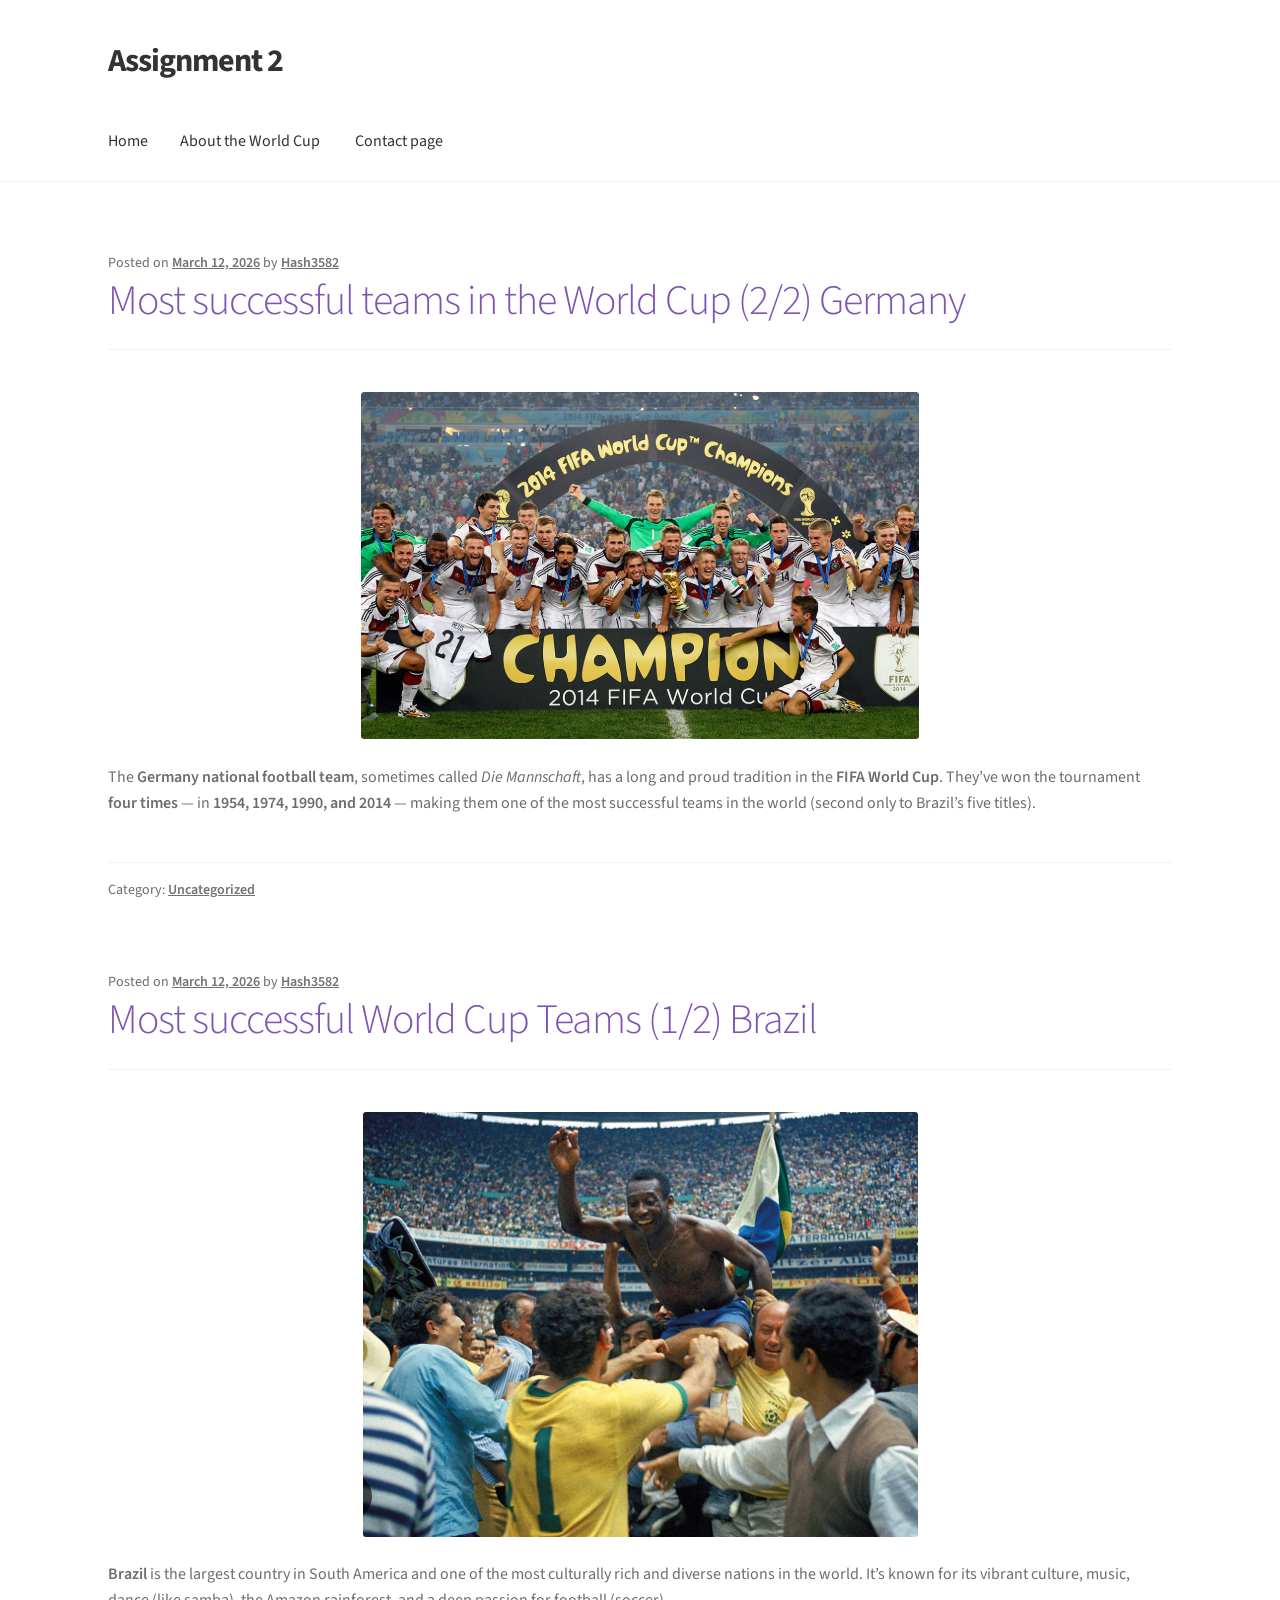
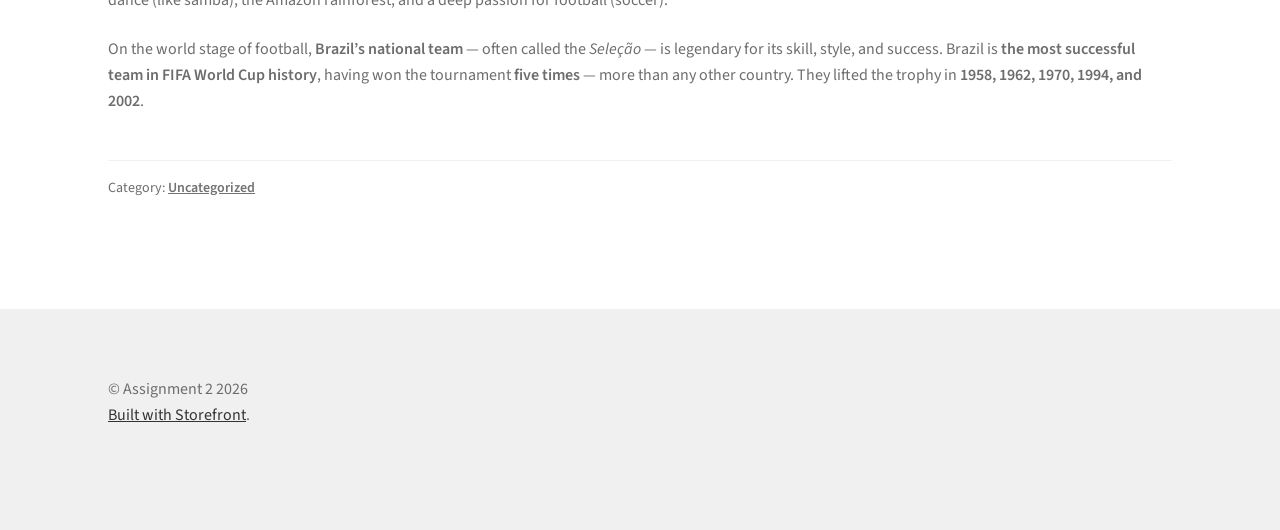
<file: index.html>
<!doctype html>
<html lang="en-US">
<head>
<meta charset="UTF-8">
<meta name="viewport" content="width=device-width, initial-scale=1">
<link rel="profile" href="https://gmpg.org/xfn/11">
<link rel="pingback" href="/xmlrpc.php">

<title>Assignment 2</title>
<meta name='robots' content='max-image-preview:large' />
<link rel='dns-prefetch' href='//localhost' />
<link rel='dns-prefetch' href='//fonts.googleapis.com' />
<link rel="alternate" type="application/rss+xml" title="Assignment 2 &raquo; Feed" href="/feed/" />
<link rel="alternate" type="application/rss+xml" title="Assignment 2 &raquo; Comments Feed" href="/comments/feed/" />
<style id='wp-img-auto-sizes-contain-inline-css'>
img:is([sizes=auto i],[sizes^="auto," i]){contain-intrinsic-size:3000px 1500px}
/*# sourceURL=wp-img-auto-sizes-contain-inline-css */
</style>
<style id='wp-emoji-styles-inline-css'>

	img.wp-smiley, img.emoji {
		display: inline !important;
		border: none !important;
		box-shadow: none !important;
		height: 1em !important;
		width: 1em !important;
		margin: 0 0.07em !important;
		vertical-align: -0.1em !important;
		background: none !important;
		padding: 0 !important;
	}
/*# sourceURL=wp-emoji-styles-inline-css */
</style>
<style id='wp-block-library-inline-css'>
:root{--wp-block-synced-color:#7a00df;--wp-block-synced-color--rgb:122,0,223;--wp-bound-block-color:var(--wp-block-synced-color);--wp-editor-canvas-background:#ddd;--wp-admin-theme-color:#007cba;--wp-admin-theme-color--rgb:0,124,186;--wp-admin-theme-color-darker-10:#006ba1;--wp-admin-theme-color-darker-10--rgb:0,107,160.5;--wp-admin-theme-color-darker-20:#005a87;--wp-admin-theme-color-darker-20--rgb:0,90,135;--wp-admin-border-width-focus:2px}@media (min-resolution:192dpi){:root{--wp-admin-border-width-focus:1.5px}}.wp-element-button{cursor:pointer}:root .has-very-light-gray-background-color{background-color:#eee}:root .has-very-dark-gray-background-color{background-color:#313131}:root .has-very-light-gray-color{color:#eee}:root .has-very-dark-gray-color{color:#313131}:root .has-vivid-green-cyan-to-vivid-cyan-blue-gradient-background{background:linear-gradient(135deg,#00d084,#0693e3)}:root .has-purple-crush-gradient-background{background:linear-gradient(135deg,#34e2e4,#4721fb 50%,#ab1dfe)}:root .has-hazy-dawn-gradient-background{background:linear-gradient(135deg,#faaca8,#dad0ec)}:root .has-subdued-olive-gradient-background{background:linear-gradient(135deg,#fafae1,#67a671)}:root .has-atomic-cream-gradient-background{background:linear-gradient(135deg,#fdd79a,#004a59)}:root .has-nightshade-gradient-background{background:linear-gradient(135deg,#330968,#31cdcf)}:root .has-midnight-gradient-background{background:linear-gradient(135deg,#020381,#2874fc)}:root{--wp--preset--font-size--normal:16px;--wp--preset--font-size--huge:42px}.has-regular-font-size{font-size:1em}.has-larger-font-size{font-size:2.625em}.has-normal-font-size{font-size:var(--wp--preset--font-size--normal)}.has-huge-font-size{font-size:var(--wp--preset--font-size--huge)}.has-text-align-center{text-align:center}.has-text-align-left{text-align:left}.has-text-align-right{text-align:right}.has-fit-text{white-space:nowrap!important}#end-resizable-editor-section{display:none}.aligncenter{clear:both}.items-justified-left{justify-content:flex-start}.items-justified-center{justify-content:center}.items-justified-right{justify-content:flex-end}.items-justified-space-between{justify-content:space-between}.screen-reader-text{border:0;clip-path:inset(50%);height:1px;margin:-1px;overflow:hidden;padding:0;position:absolute;width:1px;word-wrap:normal!important}.screen-reader-text:focus{background-color:#ddd;clip-path:none;color:#444;display:block;font-size:1em;height:auto;left:5px;line-height:normal;padding:15px 23px 14px;text-decoration:none;top:5px;width:auto;z-index:100000}html :where(.has-border-color){border-style:solid}html :where([style*=border-top-color]){border-top-style:solid}html :where([style*=border-right-color]){border-right-style:solid}html :where([style*=border-bottom-color]){border-bottom-style:solid}html :where([style*=border-left-color]){border-left-style:solid}html :where([style*=border-width]){border-style:solid}html :where([style*=border-top-width]){border-top-style:solid}html :where([style*=border-right-width]){border-right-style:solid}html :where([style*=border-bottom-width]){border-bottom-style:solid}html :where([style*=border-left-width]){border-left-style:solid}html :where(img[class*=wp-image-]){height:auto;max-width:100%}:where(figure){margin:0 0 1em}html :where(.is-position-sticky){--wp-admin--admin-bar--position-offset:var(--wp-admin--admin-bar--height,0px)}@media screen and (max-width:600px){html :where(.is-position-sticky){--wp-admin--admin-bar--position-offset:0px}}

/*# sourceURL=wp-block-library-inline-css */
</style>
<style id='wp-block-paragraph-inline-css'>
.is-small-text{font-size:.875em}.is-regular-text{font-size:1em}.is-large-text{font-size:2.25em}.is-larger-text{font-size:3em}.has-drop-cap:not(:focus):first-letter{float:left;font-size:8.4em;font-style:normal;font-weight:100;line-height:.68;margin:.05em .1em 0 0;text-transform:uppercase}body.rtl .has-drop-cap:not(:focus):first-letter{float:none;margin-left:.1em}p.has-drop-cap.has-background{overflow:hidden}:root :where(p.has-background){padding:1.25em 2.375em}:where(p.has-text-color:not(.has-link-color)) a{color:inherit}p.has-text-align-left[style*="writing-mode:vertical-lr"],p.has-text-align-right[style*="writing-mode:vertical-rl"]{rotate:180deg}
/*# sourceURL=/wp-includes/blocks/paragraph/style.min.css */
</style>

<style id='classic-theme-styles-inline-css'>
/*! This file is auto-generated */
.wp-block-button__link{color:#fff;background-color:#32373c;border-radius:9999px;box-shadow:none;text-decoration:none;padding:calc(.667em + 2px) calc(1.333em + 2px);font-size:1.125em}.wp-block-file__button{background:#32373c;color:#fff;text-decoration:none}
/*# sourceURL=/wp-includes/css/classic-themes.min.css */
</style>
<link rel='stylesheet' id='storefront-gutenberg-blocks-css' href='/wp-content/themes/storefront/assets/css/base/gutenberg-blocks.css?ver=4.6.2' media='all' />
<style id='storefront-gutenberg-blocks-inline-css'>

				.wp-block-button__link:not(.has-text-color) {
					color: #333333;
				}

				.wp-block-button__link:not(.has-text-color):hover,
				.wp-block-button__link:not(.has-text-color):focus,
				.wp-block-button__link:not(.has-text-color):active {
					color: #333333;
				}

				.wp-block-button__link:not(.has-background) {
					background-color: #eeeeee;
				}

				.wp-block-button__link:not(.has-background):hover,
				.wp-block-button__link:not(.has-background):focus,
				.wp-block-button__link:not(.has-background):active {
					border-color: #d5d5d5;
					background-color: #d5d5d5;
				}

				.wc-block-grid__products .wc-block-grid__product .wp-block-button__link {
					background-color: #eeeeee;
					border-color: #eeeeee;
					color: #333333;
				}

				.wp-block-quote footer,
				.wp-block-quote cite,
				.wp-block-quote__citation {
					color: #6d6d6d;
				}

				.wp-block-pullquote cite,
				.wp-block-pullquote footer,
				.wp-block-pullquote__citation {
					color: #6d6d6d;
				}

				.wp-block-image figcaption {
					color: #6d6d6d;
				}

				.wp-block-separator.is-style-dots::before {
					color: #333333;
				}

				.wp-block-file a.wp-block-file__button {
					color: #333333;
					background-color: #eeeeee;
					border-color: #eeeeee;
				}

				.wp-block-file a.wp-block-file__button:hover,
				.wp-block-file a.wp-block-file__button:focus,
				.wp-block-file a.wp-block-file__button:active {
					color: #333333;
					background-color: #d5d5d5;
				}

				.wp-block-code,
				.wp-block-preformatted pre {
					color: #6d6d6d;
				}

				.wp-block-table:not( .has-background ):not( .is-style-stripes ) tbody tr:nth-child(2n) td {
					background-color: #fdfdfd;
				}

				.wp-block-cover .wp-block-cover__inner-container h1:not(.has-text-color),
				.wp-block-cover .wp-block-cover__inner-container h2:not(.has-text-color),
				.wp-block-cover .wp-block-cover__inner-container h3:not(.has-text-color),
				.wp-block-cover .wp-block-cover__inner-container h4:not(.has-text-color),
				.wp-block-cover .wp-block-cover__inner-container h5:not(.has-text-color),
				.wp-block-cover .wp-block-cover__inner-container h6:not(.has-text-color) {
					color: #000000;
				}

				div.wc-block-components-price-slider__range-input-progress,
				.rtl .wc-block-components-price-slider__range-input-progress {
					--range-color: #7f54b3;
				}

				/* Target only IE11 */
				@media all and (-ms-high-contrast: none), (-ms-high-contrast: active) {
					.wc-block-components-price-slider__range-input-progress {
						background: #7f54b3;
					}
				}

				.wc-block-components-button:not(.is-link) {
					background-color: #333333;
					color: #ffffff;
				}

				.wc-block-components-button:not(.is-link):hover,
				.wc-block-components-button:not(.is-link):focus,
				.wc-block-components-button:not(.is-link):active {
					background-color: #1a1a1a;
					color: #ffffff;
				}

				.wc-block-components-button:not(.is-link):disabled {
					background-color: #333333;
					color: #ffffff;
				}

				.wc-block-cart__submit-container {
					background-color: #ffffff;
				}

				.wc-block-cart__submit-container::before {
					color: rgba(220,220,220,0.5);
				}

				.wc-block-components-order-summary-item__quantity {
					background-color: #ffffff;
					border-color: #6d6d6d;
					box-shadow: 0 0 0 2px #ffffff;
					color: #6d6d6d;
				}
			
/*# sourceURL=storefront-gutenberg-blocks-inline-css */
</style>
<style id='global-styles-inline-css'>
:root{--wp--preset--aspect-ratio--square: 1;--wp--preset--aspect-ratio--4-3: 4/3;--wp--preset--aspect-ratio--3-4: 3/4;--wp--preset--aspect-ratio--3-2: 3/2;--wp--preset--aspect-ratio--2-3: 2/3;--wp--preset--aspect-ratio--16-9: 16/9;--wp--preset--aspect-ratio--9-16: 9/16;--wp--preset--color--black: #000000;--wp--preset--color--cyan-bluish-gray: #abb8c3;--wp--preset--color--white: #ffffff;--wp--preset--color--pale-pink: #f78da7;--wp--preset--color--vivid-red: #cf2e2e;--wp--preset--color--luminous-vivid-orange: #ff6900;--wp--preset--color--luminous-vivid-amber: #fcb900;--wp--preset--color--light-green-cyan: #7bdcb5;--wp--preset--color--vivid-green-cyan: #00d084;--wp--preset--color--pale-cyan-blue: #8ed1fc;--wp--preset--color--vivid-cyan-blue: #0693e3;--wp--preset--color--vivid-purple: #9b51e0;--wp--preset--gradient--vivid-cyan-blue-to-vivid-purple: linear-gradient(135deg,rgb(6,147,227) 0%,rgb(155,81,224) 100%);--wp--preset--gradient--light-green-cyan-to-vivid-green-cyan: linear-gradient(135deg,rgb(122,220,180) 0%,rgb(0,208,130) 100%);--wp--preset--gradient--luminous-vivid-amber-to-luminous-vivid-orange: linear-gradient(135deg,rgb(252,185,0) 0%,rgb(255,105,0) 100%);--wp--preset--gradient--luminous-vivid-orange-to-vivid-red: linear-gradient(135deg,rgb(255,105,0) 0%,rgb(207,46,46) 100%);--wp--preset--gradient--very-light-gray-to-cyan-bluish-gray: linear-gradient(135deg,rgb(238,238,238) 0%,rgb(169,184,195) 100%);--wp--preset--gradient--cool-to-warm-spectrum: linear-gradient(135deg,rgb(74,234,220) 0%,rgb(151,120,209) 20%,rgb(207,42,186) 40%,rgb(238,44,130) 60%,rgb(251,105,98) 80%,rgb(254,248,76) 100%);--wp--preset--gradient--blush-light-purple: linear-gradient(135deg,rgb(255,206,236) 0%,rgb(152,150,240) 100%);--wp--preset--gradient--blush-bordeaux: linear-gradient(135deg,rgb(254,205,165) 0%,rgb(254,45,45) 50%,rgb(107,0,62) 100%);--wp--preset--gradient--luminous-dusk: linear-gradient(135deg,rgb(255,203,112) 0%,rgb(199,81,192) 50%,rgb(65,88,208) 100%);--wp--preset--gradient--pale-ocean: linear-gradient(135deg,rgb(255,245,203) 0%,rgb(182,227,212) 50%,rgb(51,167,181) 100%);--wp--preset--gradient--electric-grass: linear-gradient(135deg,rgb(202,248,128) 0%,rgb(113,206,126) 100%);--wp--preset--gradient--midnight: linear-gradient(135deg,rgb(2,3,129) 0%,rgb(40,116,252) 100%);--wp--preset--font-size--small: 14px;--wp--preset--font-size--medium: 23px;--wp--preset--font-size--large: 26px;--wp--preset--font-size--x-large: 42px;--wp--preset--font-size--normal: 16px;--wp--preset--font-size--huge: 37px;--wp--preset--spacing--20: 0.44rem;--wp--preset--spacing--30: 0.67rem;--wp--preset--spacing--40: 1rem;--wp--preset--spacing--50: 1.5rem;--wp--preset--spacing--60: 2.25rem;--wp--preset--spacing--70: 3.38rem;--wp--preset--spacing--80: 5.06rem;--wp--preset--shadow--natural: 6px 6px 9px rgba(0, 0, 0, 0.2);--wp--preset--shadow--deep: 12px 12px 50px rgba(0, 0, 0, 0.4);--wp--preset--shadow--sharp: 6px 6px 0px rgba(0, 0, 0, 0.2);--wp--preset--shadow--outlined: 6px 6px 0px -3px rgb(255, 255, 255), 6px 6px rgb(0, 0, 0);--wp--preset--shadow--crisp: 6px 6px 0px rgb(0, 0, 0);}:root :where(.is-layout-flow) > :first-child{margin-block-start: 0;}:root :where(.is-layout-flow) > :last-child{margin-block-end: 0;}:root :where(.is-layout-flow) > *{margin-block-start: 24px;margin-block-end: 0;}:root :where(.is-layout-constrained) > :first-child{margin-block-start: 0;}:root :where(.is-layout-constrained) > :last-child{margin-block-end: 0;}:root :where(.is-layout-constrained) > *{margin-block-start: 24px;margin-block-end: 0;}:root :where(.is-layout-flex){gap: 24px;}:root :where(.is-layout-grid){gap: 24px;}body .is-layout-flex{display: flex;}.is-layout-flex{flex-wrap: wrap;align-items: center;}.is-layout-flex > :is(*, div){margin: 0;}body .is-layout-grid{display: grid;}.is-layout-grid > :is(*, div){margin: 0;}.has-black-color{color: var(--wp--preset--color--black) !important;}.has-cyan-bluish-gray-color{color: var(--wp--preset--color--cyan-bluish-gray) !important;}.has-white-color{color: var(--wp--preset--color--white) !important;}.has-pale-pink-color{color: var(--wp--preset--color--pale-pink) !important;}.has-vivid-red-color{color: var(--wp--preset--color--vivid-red) !important;}.has-luminous-vivid-orange-color{color: var(--wp--preset--color--luminous-vivid-orange) !important;}.has-luminous-vivid-amber-color{color: var(--wp--preset--color--luminous-vivid-amber) !important;}.has-light-green-cyan-color{color: var(--wp--preset--color--light-green-cyan) !important;}.has-vivid-green-cyan-color{color: var(--wp--preset--color--vivid-green-cyan) !important;}.has-pale-cyan-blue-color{color: var(--wp--preset--color--pale-cyan-blue) !important;}.has-vivid-cyan-blue-color{color: var(--wp--preset--color--vivid-cyan-blue) !important;}.has-vivid-purple-color{color: var(--wp--preset--color--vivid-purple) !important;}.has-black-background-color{background-color: var(--wp--preset--color--black) !important;}.has-cyan-bluish-gray-background-color{background-color: var(--wp--preset--color--cyan-bluish-gray) !important;}.has-white-background-color{background-color: var(--wp--preset--color--white) !important;}.has-pale-pink-background-color{background-color: var(--wp--preset--color--pale-pink) !important;}.has-vivid-red-background-color{background-color: var(--wp--preset--color--vivid-red) !important;}.has-luminous-vivid-orange-background-color{background-color: var(--wp--preset--color--luminous-vivid-orange) !important;}.has-luminous-vivid-amber-background-color{background-color: var(--wp--preset--color--luminous-vivid-amber) !important;}.has-light-green-cyan-background-color{background-color: var(--wp--preset--color--light-green-cyan) !important;}.has-vivid-green-cyan-background-color{background-color: var(--wp--preset--color--vivid-green-cyan) !important;}.has-pale-cyan-blue-background-color{background-color: var(--wp--preset--color--pale-cyan-blue) !important;}.has-vivid-cyan-blue-background-color{background-color: var(--wp--preset--color--vivid-cyan-blue) !important;}.has-vivid-purple-background-color{background-color: var(--wp--preset--color--vivid-purple) !important;}.has-black-border-color{border-color: var(--wp--preset--color--black) !important;}.has-cyan-bluish-gray-border-color{border-color: var(--wp--preset--color--cyan-bluish-gray) !important;}.has-white-border-color{border-color: var(--wp--preset--color--white) !important;}.has-pale-pink-border-color{border-color: var(--wp--preset--color--pale-pink) !important;}.has-vivid-red-border-color{border-color: var(--wp--preset--color--vivid-red) !important;}.has-luminous-vivid-orange-border-color{border-color: var(--wp--preset--color--luminous-vivid-orange) !important;}.has-luminous-vivid-amber-border-color{border-color: var(--wp--preset--color--luminous-vivid-amber) !important;}.has-light-green-cyan-border-color{border-color: var(--wp--preset--color--light-green-cyan) !important;}.has-vivid-green-cyan-border-color{border-color: var(--wp--preset--color--vivid-green-cyan) !important;}.has-pale-cyan-blue-border-color{border-color: var(--wp--preset--color--pale-cyan-blue) !important;}.has-vivid-cyan-blue-border-color{border-color: var(--wp--preset--color--vivid-cyan-blue) !important;}.has-vivid-purple-border-color{border-color: var(--wp--preset--color--vivid-purple) !important;}.has-vivid-cyan-blue-to-vivid-purple-gradient-background{background: var(--wp--preset--gradient--vivid-cyan-blue-to-vivid-purple) !important;}.has-light-green-cyan-to-vivid-green-cyan-gradient-background{background: var(--wp--preset--gradient--light-green-cyan-to-vivid-green-cyan) !important;}.has-luminous-vivid-amber-to-luminous-vivid-orange-gradient-background{background: var(--wp--preset--gradient--luminous-vivid-amber-to-luminous-vivid-orange) !important;}.has-luminous-vivid-orange-to-vivid-red-gradient-background{background: var(--wp--preset--gradient--luminous-vivid-orange-to-vivid-red) !important;}.has-very-light-gray-to-cyan-bluish-gray-gradient-background{background: var(--wp--preset--gradient--very-light-gray-to-cyan-bluish-gray) !important;}.has-cool-to-warm-spectrum-gradient-background{background: var(--wp--preset--gradient--cool-to-warm-spectrum) !important;}.has-blush-light-purple-gradient-background{background: var(--wp--preset--gradient--blush-light-purple) !important;}.has-blush-bordeaux-gradient-background{background: var(--wp--preset--gradient--blush-bordeaux) !important;}.has-luminous-dusk-gradient-background{background: var(--wp--preset--gradient--luminous-dusk) !important;}.has-pale-ocean-gradient-background{background: var(--wp--preset--gradient--pale-ocean) !important;}.has-electric-grass-gradient-background{background: var(--wp--preset--gradient--electric-grass) !important;}.has-midnight-gradient-background{background: var(--wp--preset--gradient--midnight) !important;}.has-small-font-size{font-size: var(--wp--preset--font-size--small) !important;}.has-medium-font-size{font-size: var(--wp--preset--font-size--medium) !important;}.has-large-font-size{font-size: var(--wp--preset--font-size--large) !important;}.has-x-large-font-size{font-size: var(--wp--preset--font-size--x-large) !important;}
/*# sourceURL=global-styles-inline-css */
</style>

<link rel='stylesheet' id='parent-style-css' href='/wp-content/themes/storefront/style.css?ver=6.9.4' media='all' />
<link rel='stylesheet' id='child-style-css' href='/wp-content/themes/storefront_child/style.css?ver=6.9.4' media='all' />
<link rel='stylesheet' id='storefront-style-css' href='/wp-content/themes/storefront/style.css?ver=4.6.2' media='all' />
<style id='storefront-style-inline-css'>

			.main-navigation ul li a,
			.site-title a,
			ul.menu li a,
			.site-branding h1 a,
			button.menu-toggle,
			button.menu-toggle:hover,
			.handheld-navigation .dropdown-toggle {
				color: #333333;
			}

			button.menu-toggle,
			button.menu-toggle:hover {
				border-color: #333333;
			}

			.main-navigation ul li a:hover,
			.main-navigation ul li:hover > a,
			.site-title a:hover,
			.site-header ul.menu li.current-menu-item > a {
				color: #747474;
			}

			table:not( .has-background ) th {
				background-color: #f8f8f8;
			}

			table:not( .has-background ) tbody td {
				background-color: #fdfdfd;
			}

			table:not( .has-background ) tbody tr:nth-child(2n) td,
			fieldset,
			fieldset legend {
				background-color: #fbfbfb;
			}

			.site-header,
			.secondary-navigation ul ul,
			.main-navigation ul.menu > li.menu-item-has-children:after,
			.secondary-navigation ul.menu ul,
			.storefront-handheld-footer-bar,
			.storefront-handheld-footer-bar ul li > a,
			.storefront-handheld-footer-bar ul li.search .site-search,
			button.menu-toggle,
			button.menu-toggle:hover {
				background-color: #ffffff;
			}

			p.site-description,
			.site-header,
			.storefront-handheld-footer-bar {
				color: #404040;
			}

			button.menu-toggle:after,
			button.menu-toggle:before,
			button.menu-toggle span:before {
				background-color: #333333;
			}

			h1, h2, h3, h4, h5, h6, .wc-block-grid__product-title {
				color: #333333;
			}

			.widget h1 {
				border-bottom-color: #333333;
			}

			body,
			.secondary-navigation a {
				color: #6d6d6d;
			}

			.widget-area .widget a,
			.hentry .entry-header .posted-on a,
			.hentry .entry-header .post-author a,
			.hentry .entry-header .post-comments a,
			.hentry .entry-header .byline a {
				color: #727272;
			}

			a {
				color: #7f54b3;
			}

			a:focus,
			button:focus,
			.button.alt:focus,
			input:focus,
			textarea:focus,
			input[type="button"]:focus,
			input[type="reset"]:focus,
			input[type="submit"]:focus,
			input[type="email"]:focus,
			input[type="tel"]:focus,
			input[type="url"]:focus,
			input[type="password"]:focus,
			input[type="search"]:focus {
				outline-color: #7f54b3;
			}

			button, input[type="button"], input[type="reset"], input[type="submit"], .button, .widget a.button {
				background-color: #eeeeee;
				border-color: #eeeeee;
				color: #333333;
			}

			button:hover, input[type="button"]:hover, input[type="reset"]:hover, input[type="submit"]:hover, .button:hover, .widget a.button:hover {
				background-color: #d5d5d5;
				border-color: #d5d5d5;
				color: #333333;
			}

			button.alt, input[type="button"].alt, input[type="reset"].alt, input[type="submit"].alt, .button.alt, .widget-area .widget a.button.alt {
				background-color: #333333;
				border-color: #333333;
				color: #ffffff;
			}

			button.alt:hover, input[type="button"].alt:hover, input[type="reset"].alt:hover, input[type="submit"].alt:hover, .button.alt:hover, .widget-area .widget a.button.alt:hover {
				background-color: #1a1a1a;
				border-color: #1a1a1a;
				color: #ffffff;
			}

			.pagination .page-numbers li .page-numbers.current {
				background-color: #e6e6e6;
				color: #636363;
			}

			#comments .comment-list .comment-content .comment-text {
				background-color: #f8f8f8;
			}

			.site-footer {
				background-color: #f0f0f0;
				color: #6d6d6d;
			}

			.site-footer a:not(.button):not(.components-button) {
				color: #333333;
			}

			.site-footer .storefront-handheld-footer-bar a:not(.button):not(.components-button) {
				color: #333333;
			}

			.site-footer h1, .site-footer h2, .site-footer h3, .site-footer h4, .site-footer h5, .site-footer h6, .site-footer .widget .widget-title, .site-footer .widget .widgettitle {
				color: #333333;
			}

			.page-template-template-homepage.has-post-thumbnail .type-page.has-post-thumbnail .entry-title {
				color: #000000;
			}

			.page-template-template-homepage.has-post-thumbnail .type-page.has-post-thumbnail .entry-content {
				color: #000000;
			}

			@media screen and ( min-width: 768px ) {
				.secondary-navigation ul.menu a:hover {
					color: #595959;
				}

				.secondary-navigation ul.menu a {
					color: #404040;
				}

				.main-navigation ul.menu ul.sub-menu,
				.main-navigation ul.nav-menu ul.children {
					background-color: #f0f0f0;
				}

				.site-header {
					border-bottom-color: #f0f0f0;
				}
			}
/*# sourceURL=storefront-style-inline-css */
</style>
<link rel='stylesheet' id='storefront-icons-css' href='/wp-content/themes/storefront/assets/css/base/icons.css?ver=4.6.2' media='all' />
<link rel='stylesheet' id='storefront-fonts-css' href='https://fonts.googleapis.com/css?family=Source+Sans+Pro%3A400%2C300%2C300italic%2C400italic%2C600%2C700%2C900&#038;subset=latin%2Clatin-ext&#038;ver=4.6.2' media='all' />
<link rel='stylesheet' id='storefront-child-style-css' href='/wp-content/themes/storefront_child/style.css?ver=6.9.4' media='all' />
<script src="/wp-content/themes/storefront_child/customElements.js?ver=6.9.4" id="custom_javascript-js"></script>
<link rel="https://api.w.org/" href="/wp-json/" /><link rel="EditURI" type="application/rsd+xml" title="RSD" href="/xmlrpc.php?rsd" />
<meta name="generator" content="WordPress 6.9.4" />
</head>

<body class="home blog wp-embed-responsive wp-theme-storefront wp-child-theme-storefront_child no-wc-breadcrumb storefront-full-width-content storefront-align-wide right-sidebar">



<div id="page" class="hfeed site">
	
	<header id="masthead" class="site-header" role="banner" style="">

		<div class="col-full">		<a class="skip-link screen-reader-text" href="#site-navigation">Skip to navigation</a>
		<a class="skip-link screen-reader-text" href="#content">Skip to content</a>
				<div class="site-branding">
			<h1 class="beta site-title"><a href="/" rel="home">Assignment 2</a></h1>		</div>
		</div><div class="storefront-primary-navigation"><div class="col-full">		<nav id="site-navigation" class="main-navigation" role="navigation" aria-label="Primary Navigation">
		<button id="site-navigation-menu-toggle" class="menu-toggle" aria-controls="site-navigation" aria-expanded="false"><span>Menu</span></button>
			<div class="menu"><ul>
<li class="current_page_item"><a href="/">Home</a></li><li class="page_item page-item-14"><a href="/about-the-world-cup/">About the World Cup</a></li>
<li class="page_item page-item-15"><a href="/contact-page/">Contact page</a></li>
</ul></div>
<div class="menu"><ul>
<li class="current_page_item"><a href="/">Home</a></li><li class="page_item page-item-14"><a href="/about-the-world-cup/">About the World Cup</a></li>
<li class="page_item page-item-15"><a href="/contact-page/">Contact page</a></li>
</ul></div>
		</nav><!-- #site-navigation -->
		</div></div>
	</header><!-- #masthead -->

	
	<div id="content" class="site-content" tabindex="-1">
		<div class="col-full">

		
	<div id="primary" class="content-area">
		<main id="main" class="site-main" role="main">

		
<article id="post-9" class="post-9 post type-post status-publish format-standard has-post-thumbnail hentry category-uncategorized">

			<header class="entry-header">
		
			<span class="posted-on">Posted on <a href="/most-successful-teams-in-the-world-cup-2-2-germany/" rel="bookmark"><time class="entry-date published updated" datetime="2026-03-12T17:26:53+00:00">March 12, 2026</time></a></span> <span class="post-author">by <a href="/author/hash3582/" rel="author">Hash3582</a></span> <h2 class="alpha entry-title"><a href="/most-successful-teams-in-the-world-cup-2-2-germany/" rel="bookmark">Most successful teams in the World Cup (2/2) Germany</a></h2>		</header><!-- .entry-header -->
				<div class="entry-content">
		<img width="558" height="347" src="/wp-content/uploads/2026/03/Screenshot-2026-03-12-130808.png" class="attachment- size- wp-post-image" alt="" decoding="async" fetchpriority="high" srcset="/wp-content/uploads/2026/03/Screenshot-2026-03-12-130808.png 558w, /wp-content/uploads/2026/03/Screenshot-2026-03-12-130808-300x187.png 300w" sizes="(max-width: 558px) 100vw, 558px" />
<p>The <strong>Germany national football team</strong>, sometimes called <em>Die Mannschaft</em>, has a long and proud tradition in the <strong>FIFA World Cup</strong>. They’ve won the tournament <strong>four times</strong> — in <strong>1954, 1974, 1990, and 2014</strong> — making them one of the most successful teams in the world (second only to Brazil’s five titles).</p>
		</div><!-- .entry-content -->
		
		<aside class="entry-taxonomy">
						<div class="cat-links">
				Category: <a href="/category/uncategorized/" rel="category tag">Uncategorized</a>			</div>
			
					</aside>

		
</article><!-- #post-## -->

<article id="post-5" class="post-5 post type-post status-publish format-standard has-post-thumbnail hentry category-uncategorized">

			<header class="entry-header">
		
			<span class="posted-on">Posted on <a href="/most-successful-world-cup-teams-1-2-brazil/" rel="bookmark"><time class="entry-date published updated" datetime="2026-03-12T17:03:04+00:00">March 12, 2026</time></a></span> <span class="post-author">by <a href="/author/hash3582/" rel="author">Hash3582</a></span> <h2 class="alpha entry-title"><a href="/most-successful-world-cup-teams-1-2-brazil/" rel="bookmark">Most successful World Cup Teams (1/2) Brazil</a></h2>		</header><!-- .entry-header -->
				<div class="entry-content">
		<img width="555" height="425" src="/wp-content/uploads/2026/03/Screenshot-2026-03-12-130058.png" class="attachment- size- wp-post-image" alt="" decoding="async" srcset="/wp-content/uploads/2026/03/Screenshot-2026-03-12-130058.png 555w, /wp-content/uploads/2026/03/Screenshot-2026-03-12-130058-300x230.png 300w" sizes="(max-width: 555px) 100vw, 555px" />
<p></p>



<p><strong>Brazil</strong> is the largest country in South America and one of the most culturally rich and diverse nations in the world. It’s known for its vibrant culture, music, dance (like samba), the Amazon rainforest, and a deep passion for football (soccer).</p>



<p>On the world stage of football, <strong>Brazil’s national team</strong> — often called the <em>Seleção</em> — is legendary for its skill, style, and success. Brazil is <strong>the most successful team in FIFA World Cup history</strong>, having won the tournament <strong>five times</strong> — more than any other country. They lifted the trophy in <strong>1958, 1962, 1970, 1994, and 2002</strong>. </p>



<p></p>
		</div><!-- .entry-content -->
		
		<aside class="entry-taxonomy">
						<div class="cat-links">
				Category: <a href="/category/uncategorized/" rel="category tag">Uncategorized</a>			</div>
			
					</aside>

		
</article><!-- #post-## -->

		</main><!-- #main -->
	</div><!-- #primary -->


		</div><!-- .col-full -->
	</div><!-- #content -->

	
	<footer id="colophon" class="site-footer" role="contentinfo">
		<div class="col-full">

					<div class="site-info">
			&copy; Assignment 2 2026
							<br />
				<a href="https://woocommerce.com/products/storefront/" target="_blank" title="Storefront -  The perfect platform for your next WooCommerce project." rel="noreferrer nofollow">Built with Storefront</a>.					</div><!-- .site-info -->
		
		</div><!-- .col-full -->
	</footer><!-- #colophon -->

	
</div><!-- #page -->

<script type="speculationrules">
{"prefetch":[{"source":"document","where":{"and":[{"href_matches":"/*"},{"not":{"href_matches":["/wp-*.php","/wp-admin/*","/wp-content/uploads/*","/wp-content/*","/wp-content/plugins/*","/wp-content/themes/storefront_child/*","/wp-content/themes/storefront/*","/*\\?(.+)"]}},{"not":{"selector_matches":"a[rel~=\"nofollow\"]"}},{"not":{"selector_matches":".no-prefetch, .no-prefetch a"}}]},"eagerness":"conservative"}]}
</script>
<script src="/wp-content/themes/storefront/assets/js/navigation.min.js?ver=4.6.2" id="storefront-navigation-js"></script>
<script id="wp-emoji-settings" type="application/json">
{"baseUrl":"https://s.w.org/images/core/emoji/17.0.2/72x72/","ext":".png","svgUrl":"https://s.w.org/images/core/emoji/17.0.2/svg/","svgExt":".svg","source":{"concatemoji":"/wp-includes/js/wp-emoji-release.min.js?ver=6.9.4"}}
</script>
<script type="module">
/*! This file is auto-generated */
const a=JSON.parse(document.getElementById("wp-emoji-settings").textContent),o=(window._wpemojiSettings=a,"wpEmojiSettingsSupports"),s=["flag","emoji"];function i(e){try{var t={supportTests:e,timestamp:(new Date).valueOf()};sessionStorage.setItem(o,JSON.stringify(t))}catch(e){}}function c(e,t,n){e.clearRect(0,0,e.canvas.width,e.canvas.height),e.fillText(t,0,0);t=new Uint32Array(e.getImageData(0,0,e.canvas.width,e.canvas.height).data);e.clearRect(0,0,e.canvas.width,e.canvas.height),e.fillText(n,0,0);const a=new Uint32Array(e.getImageData(0,0,e.canvas.width,e.canvas.height).data);return t.every((e,t)=>e===a[t])}function p(e,t){e.clearRect(0,0,e.canvas.width,e.canvas.height),e.fillText(t,0,0);var n=e.getImageData(16,16,1,1);for(let e=0;e<n.data.length;e++)if(0!==n.data[e])return!1;return!0}function u(e,t,n,a){switch(t){case"flag":return n(e,"\ud83c\udff3\ufe0f\u200d\u26a7\ufe0f","\ud83c\udff3\ufe0f\u200b\u26a7\ufe0f")?!1:!n(e,"\ud83c\udde8\ud83c\uddf6","\ud83c\udde8\u200b\ud83c\uddf6")&&!n(e,"\ud83c\udff4\udb40\udc67\udb40\udc62\udb40\udc65\udb40\udc6e\udb40\udc67\udb40\udc7f","\ud83c\udff4\u200b\udb40\udc67\u200b\udb40\udc62\u200b\udb40\udc65\u200b\udb40\udc6e\u200b\udb40\udc67\u200b\udb40\udc7f");case"emoji":return!a(e,"\ud83e\u1fac8")}return!1}function f(e,t,n,a){let r;const o=(r="undefined"!=typeof WorkerGlobalScope&&self instanceof WorkerGlobalScope?new OffscreenCanvas(300,150):document.createElement("canvas")).getContext("2d",{willReadFrequently:!0}),s=(o.textBaseline="top",o.font="600 32px Arial",{});return e.forEach(e=>{s[e]=t(o,e,n,a)}),s}function r(e){var t=document.createElement("script");t.src=e,t.defer=!0,document.head.appendChild(t)}a.supports={everything:!0,everythingExceptFlag:!0},new Promise(t=>{let n=function(){try{var e=JSON.parse(sessionStorage.getItem(o));if("object"==typeof e&&"number"==typeof e.timestamp&&(new Date).valueOf()<e.timestamp+604800&&"object"==typeof e.supportTests)return e.supportTests}catch(e){}return null}();if(!n){if("undefined"!=typeof Worker&&"undefined"!=typeof OffscreenCanvas&&"undefined"!=typeof URL&&URL.createObjectURL&&"undefined"!=typeof Blob)try{var e="postMessage("+f.toString()+"("+[JSON.stringify(s),u.toString(),c.toString(),p.toString()].join(",")+"));",a=new Blob([e],{type:"text/javascript"});const r=new Worker(URL.createObjectURL(a),{name:"wpTestEmojiSupports"});return void(r.onmessage=e=>{i(n=e.data),r.terminate(),t(n)})}catch(e){}i(n=f(s,u,c,p))}t(n)}).then(e=>{for(const n in e)a.supports[n]=e[n],a.supports.everything=a.supports.everything&&a.supports[n],"flag"!==n&&(a.supports.everythingExceptFlag=a.supports.everythingExceptFlag&&a.supports[n]);var t;a.supports.everythingExceptFlag=a.supports.everythingExceptFlag&&!a.supports.flag,a.supports.everything||((t=a.source||{}).concatemoji?r(t.concatemoji):t.wpemoji&&t.twemoji&&(r(t.twemoji),r(t.wpemoji)))});
//# sourceURL=/wp-includes/js/wp-emoji-loader.min.js
</script>

</body>
</html>
</file>
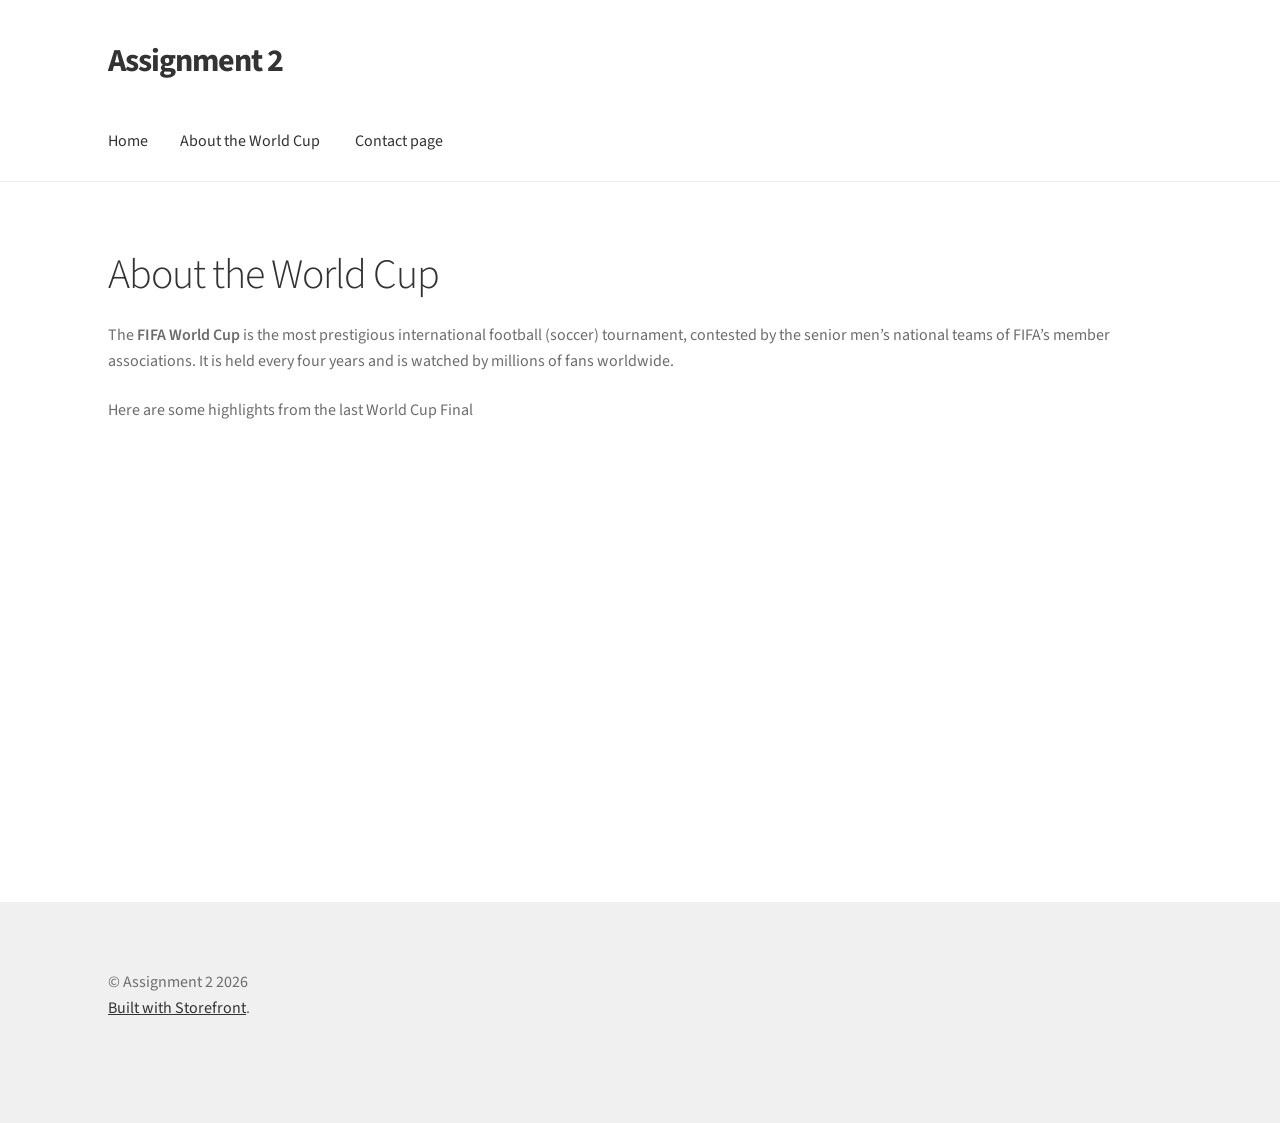
<file: about-the-world-cup/index.html>
<!doctype html>
<html lang="en-US">
<head>
<meta charset="UTF-8">
<meta name="viewport" content="width=device-width, initial-scale=1">
<link rel="profile" href="https://gmpg.org/xfn/11">
<link rel="pingback" href="/xmlrpc.php">

<title>About the World Cup &#8211; Assignment 2</title>
<meta name='robots' content='max-image-preview:large' />
<link rel='dns-prefetch' href='//localhost' />
<link rel='dns-prefetch' href='//fonts.googleapis.com' />
<link rel="alternate" type="application/rss+xml" title="Assignment 2 &raquo; Feed" href="/feed/" />
<link rel="alternate" type="application/rss+xml" title="Assignment 2 &raquo; Comments Feed" href="/comments/feed/" />
<link rel="alternate" title="oEmbed (JSON)" type="application/json+oembed" href="/wp-json/oembed/1.0/embed?url=http%3A%2F%2Flocalhost%3A8000%2Fabout-the-world-cup%2F" />
<link rel="alternate" title="oEmbed (XML)" type="text/xml+oembed" href="/wp-json/oembed/1.0/embed?url=http%3A%2F%2Flocalhost%3A8000%2Fabout-the-world-cup%2F&#038;format=xml" />
<style id='wp-img-auto-sizes-contain-inline-css'>
img:is([sizes=auto i],[sizes^="auto," i]){contain-intrinsic-size:3000px 1500px}
/*# sourceURL=wp-img-auto-sizes-contain-inline-css */
</style>
<style id='wp-emoji-styles-inline-css'>

	img.wp-smiley, img.emoji {
		display: inline !important;
		border: none !important;
		box-shadow: none !important;
		height: 1em !important;
		width: 1em !important;
		margin: 0 0.07em !important;
		vertical-align: -0.1em !important;
		background: none !important;
		padding: 0 !important;
	}
/*# sourceURL=wp-emoji-styles-inline-css */
</style>
<style id='wp-block-library-inline-css'>
:root{--wp-block-synced-color:#7a00df;--wp-block-synced-color--rgb:122,0,223;--wp-bound-block-color:var(--wp-block-synced-color);--wp-editor-canvas-background:#ddd;--wp-admin-theme-color:#007cba;--wp-admin-theme-color--rgb:0,124,186;--wp-admin-theme-color-darker-10:#006ba1;--wp-admin-theme-color-darker-10--rgb:0,107,160.5;--wp-admin-theme-color-darker-20:#005a87;--wp-admin-theme-color-darker-20--rgb:0,90,135;--wp-admin-border-width-focus:2px}@media (min-resolution:192dpi){:root{--wp-admin-border-width-focus:1.5px}}.wp-element-button{cursor:pointer}:root .has-very-light-gray-background-color{background-color:#eee}:root .has-very-dark-gray-background-color{background-color:#313131}:root .has-very-light-gray-color{color:#eee}:root .has-very-dark-gray-color{color:#313131}:root .has-vivid-green-cyan-to-vivid-cyan-blue-gradient-background{background:linear-gradient(135deg,#00d084,#0693e3)}:root .has-purple-crush-gradient-background{background:linear-gradient(135deg,#34e2e4,#4721fb 50%,#ab1dfe)}:root .has-hazy-dawn-gradient-background{background:linear-gradient(135deg,#faaca8,#dad0ec)}:root .has-subdued-olive-gradient-background{background:linear-gradient(135deg,#fafae1,#67a671)}:root .has-atomic-cream-gradient-background{background:linear-gradient(135deg,#fdd79a,#004a59)}:root .has-nightshade-gradient-background{background:linear-gradient(135deg,#330968,#31cdcf)}:root .has-midnight-gradient-background{background:linear-gradient(135deg,#020381,#2874fc)}:root{--wp--preset--font-size--normal:16px;--wp--preset--font-size--huge:42px}.has-regular-font-size{font-size:1em}.has-larger-font-size{font-size:2.625em}.has-normal-font-size{font-size:var(--wp--preset--font-size--normal)}.has-huge-font-size{font-size:var(--wp--preset--font-size--huge)}.has-text-align-center{text-align:center}.has-text-align-left{text-align:left}.has-text-align-right{text-align:right}.has-fit-text{white-space:nowrap!important}#end-resizable-editor-section{display:none}.aligncenter{clear:both}.items-justified-left{justify-content:flex-start}.items-justified-center{justify-content:center}.items-justified-right{justify-content:flex-end}.items-justified-space-between{justify-content:space-between}.screen-reader-text{border:0;clip-path:inset(50%);height:1px;margin:-1px;overflow:hidden;padding:0;position:absolute;width:1px;word-wrap:normal!important}.screen-reader-text:focus{background-color:#ddd;clip-path:none;color:#444;display:block;font-size:1em;height:auto;left:5px;line-height:normal;padding:15px 23px 14px;text-decoration:none;top:5px;width:auto;z-index:100000}html :where(.has-border-color){border-style:solid}html :where([style*=border-top-color]){border-top-style:solid}html :where([style*=border-right-color]){border-right-style:solid}html :where([style*=border-bottom-color]){border-bottom-style:solid}html :where([style*=border-left-color]){border-left-style:solid}html :where([style*=border-width]){border-style:solid}html :where([style*=border-top-width]){border-top-style:solid}html :where([style*=border-right-width]){border-right-style:solid}html :where([style*=border-bottom-width]){border-bottom-style:solid}html :where([style*=border-left-width]){border-left-style:solid}html :where(img[class*=wp-image-]){height:auto;max-width:100%}:where(figure){margin:0 0 1em}html :where(.is-position-sticky){--wp-admin--admin-bar--position-offset:var(--wp-admin--admin-bar--height,0px)}@media screen and (max-width:600px){html :where(.is-position-sticky){--wp-admin--admin-bar--position-offset:0px}}

/*# sourceURL=wp-block-library-inline-css */
</style>
<style id='wp-block-paragraph-inline-css'>
.is-small-text{font-size:.875em}.is-regular-text{font-size:1em}.is-large-text{font-size:2.25em}.is-larger-text{font-size:3em}.has-drop-cap:not(:focus):first-letter{float:left;font-size:8.4em;font-style:normal;font-weight:100;line-height:.68;margin:.05em .1em 0 0;text-transform:uppercase}body.rtl .has-drop-cap:not(:focus):first-letter{float:none;margin-left:.1em}p.has-drop-cap.has-background{overflow:hidden}:root :where(p.has-background){padding:1.25em 2.375em}:where(p.has-text-color:not(.has-link-color)) a{color:inherit}p.has-text-align-left[style*="writing-mode:vertical-lr"],p.has-text-align-right[style*="writing-mode:vertical-rl"]{rotate:180deg}
/*# sourceURL=/wp-includes/blocks/paragraph/style.min.css */
</style>

<style id='classic-theme-styles-inline-css'>
/*! This file is auto-generated */
.wp-block-button__link{color:#fff;background-color:#32373c;border-radius:9999px;box-shadow:none;text-decoration:none;padding:calc(.667em + 2px) calc(1.333em + 2px);font-size:1.125em}.wp-block-file__button{background:#32373c;color:#fff;text-decoration:none}
/*# sourceURL=/wp-includes/css/classic-themes.min.css */
</style>
<link rel='stylesheet' id='storefront-gutenberg-blocks-css' href='/wp-content/themes/storefront/assets/css/base/gutenberg-blocks.css?ver=4.6.2' media='all' />
<style id='storefront-gutenberg-blocks-inline-css'>

				.wp-block-button__link:not(.has-text-color) {
					color: #333333;
				}

				.wp-block-button__link:not(.has-text-color):hover,
				.wp-block-button__link:not(.has-text-color):focus,
				.wp-block-button__link:not(.has-text-color):active {
					color: #333333;
				}

				.wp-block-button__link:not(.has-background) {
					background-color: #eeeeee;
				}

				.wp-block-button__link:not(.has-background):hover,
				.wp-block-button__link:not(.has-background):focus,
				.wp-block-button__link:not(.has-background):active {
					border-color: #d5d5d5;
					background-color: #d5d5d5;
				}

				.wc-block-grid__products .wc-block-grid__product .wp-block-button__link {
					background-color: #eeeeee;
					border-color: #eeeeee;
					color: #333333;
				}

				.wp-block-quote footer,
				.wp-block-quote cite,
				.wp-block-quote__citation {
					color: #6d6d6d;
				}

				.wp-block-pullquote cite,
				.wp-block-pullquote footer,
				.wp-block-pullquote__citation {
					color: #6d6d6d;
				}

				.wp-block-image figcaption {
					color: #6d6d6d;
				}

				.wp-block-separator.is-style-dots::before {
					color: #333333;
				}

				.wp-block-file a.wp-block-file__button {
					color: #333333;
					background-color: #eeeeee;
					border-color: #eeeeee;
				}

				.wp-block-file a.wp-block-file__button:hover,
				.wp-block-file a.wp-block-file__button:focus,
				.wp-block-file a.wp-block-file__button:active {
					color: #333333;
					background-color: #d5d5d5;
				}

				.wp-block-code,
				.wp-block-preformatted pre {
					color: #6d6d6d;
				}

				.wp-block-table:not( .has-background ):not( .is-style-stripes ) tbody tr:nth-child(2n) td {
					background-color: #fdfdfd;
				}

				.wp-block-cover .wp-block-cover__inner-container h1:not(.has-text-color),
				.wp-block-cover .wp-block-cover__inner-container h2:not(.has-text-color),
				.wp-block-cover .wp-block-cover__inner-container h3:not(.has-text-color),
				.wp-block-cover .wp-block-cover__inner-container h4:not(.has-text-color),
				.wp-block-cover .wp-block-cover__inner-container h5:not(.has-text-color),
				.wp-block-cover .wp-block-cover__inner-container h6:not(.has-text-color) {
					color: #000000;
				}

				div.wc-block-components-price-slider__range-input-progress,
				.rtl .wc-block-components-price-slider__range-input-progress {
					--range-color: #7f54b3;
				}

				/* Target only IE11 */
				@media all and (-ms-high-contrast: none), (-ms-high-contrast: active) {
					.wc-block-components-price-slider__range-input-progress {
						background: #7f54b3;
					}
				}

				.wc-block-components-button:not(.is-link) {
					background-color: #333333;
					color: #ffffff;
				}

				.wc-block-components-button:not(.is-link):hover,
				.wc-block-components-button:not(.is-link):focus,
				.wc-block-components-button:not(.is-link):active {
					background-color: #1a1a1a;
					color: #ffffff;
				}

				.wc-block-components-button:not(.is-link):disabled {
					background-color: #333333;
					color: #ffffff;
				}

				.wc-block-cart__submit-container {
					background-color: #ffffff;
				}

				.wc-block-cart__submit-container::before {
					color: rgba(220,220,220,0.5);
				}

				.wc-block-components-order-summary-item__quantity {
					background-color: #ffffff;
					border-color: #6d6d6d;
					box-shadow: 0 0 0 2px #ffffff;
					color: #6d6d6d;
				}
			
/*# sourceURL=storefront-gutenberg-blocks-inline-css */
</style>
<style id='global-styles-inline-css'>
:root{--wp--preset--aspect-ratio--square: 1;--wp--preset--aspect-ratio--4-3: 4/3;--wp--preset--aspect-ratio--3-4: 3/4;--wp--preset--aspect-ratio--3-2: 3/2;--wp--preset--aspect-ratio--2-3: 2/3;--wp--preset--aspect-ratio--16-9: 16/9;--wp--preset--aspect-ratio--9-16: 9/16;--wp--preset--color--black: #000000;--wp--preset--color--cyan-bluish-gray: #abb8c3;--wp--preset--color--white: #ffffff;--wp--preset--color--pale-pink: #f78da7;--wp--preset--color--vivid-red: #cf2e2e;--wp--preset--color--luminous-vivid-orange: #ff6900;--wp--preset--color--luminous-vivid-amber: #fcb900;--wp--preset--color--light-green-cyan: #7bdcb5;--wp--preset--color--vivid-green-cyan: #00d084;--wp--preset--color--pale-cyan-blue: #8ed1fc;--wp--preset--color--vivid-cyan-blue: #0693e3;--wp--preset--color--vivid-purple: #9b51e0;--wp--preset--gradient--vivid-cyan-blue-to-vivid-purple: linear-gradient(135deg,rgb(6,147,227) 0%,rgb(155,81,224) 100%);--wp--preset--gradient--light-green-cyan-to-vivid-green-cyan: linear-gradient(135deg,rgb(122,220,180) 0%,rgb(0,208,130) 100%);--wp--preset--gradient--luminous-vivid-amber-to-luminous-vivid-orange: linear-gradient(135deg,rgb(252,185,0) 0%,rgb(255,105,0) 100%);--wp--preset--gradient--luminous-vivid-orange-to-vivid-red: linear-gradient(135deg,rgb(255,105,0) 0%,rgb(207,46,46) 100%);--wp--preset--gradient--very-light-gray-to-cyan-bluish-gray: linear-gradient(135deg,rgb(238,238,238) 0%,rgb(169,184,195) 100%);--wp--preset--gradient--cool-to-warm-spectrum: linear-gradient(135deg,rgb(74,234,220) 0%,rgb(151,120,209) 20%,rgb(207,42,186) 40%,rgb(238,44,130) 60%,rgb(251,105,98) 80%,rgb(254,248,76) 100%);--wp--preset--gradient--blush-light-purple: linear-gradient(135deg,rgb(255,206,236) 0%,rgb(152,150,240) 100%);--wp--preset--gradient--blush-bordeaux: linear-gradient(135deg,rgb(254,205,165) 0%,rgb(254,45,45) 50%,rgb(107,0,62) 100%);--wp--preset--gradient--luminous-dusk: linear-gradient(135deg,rgb(255,203,112) 0%,rgb(199,81,192) 50%,rgb(65,88,208) 100%);--wp--preset--gradient--pale-ocean: linear-gradient(135deg,rgb(255,245,203) 0%,rgb(182,227,212) 50%,rgb(51,167,181) 100%);--wp--preset--gradient--electric-grass: linear-gradient(135deg,rgb(202,248,128) 0%,rgb(113,206,126) 100%);--wp--preset--gradient--midnight: linear-gradient(135deg,rgb(2,3,129) 0%,rgb(40,116,252) 100%);--wp--preset--font-size--small: 14px;--wp--preset--font-size--medium: 23px;--wp--preset--font-size--large: 26px;--wp--preset--font-size--x-large: 42px;--wp--preset--font-size--normal: 16px;--wp--preset--font-size--huge: 37px;--wp--preset--spacing--20: 0.44rem;--wp--preset--spacing--30: 0.67rem;--wp--preset--spacing--40: 1rem;--wp--preset--spacing--50: 1.5rem;--wp--preset--spacing--60: 2.25rem;--wp--preset--spacing--70: 3.38rem;--wp--preset--spacing--80: 5.06rem;--wp--preset--shadow--natural: 6px 6px 9px rgba(0, 0, 0, 0.2);--wp--preset--shadow--deep: 12px 12px 50px rgba(0, 0, 0, 0.4);--wp--preset--shadow--sharp: 6px 6px 0px rgba(0, 0, 0, 0.2);--wp--preset--shadow--outlined: 6px 6px 0px -3px rgb(255, 255, 255), 6px 6px rgb(0, 0, 0);--wp--preset--shadow--crisp: 6px 6px 0px rgb(0, 0, 0);}:root :where(.is-layout-flow) > :first-child{margin-block-start: 0;}:root :where(.is-layout-flow) > :last-child{margin-block-end: 0;}:root :where(.is-layout-flow) > *{margin-block-start: 24px;margin-block-end: 0;}:root :where(.is-layout-constrained) > :first-child{margin-block-start: 0;}:root :where(.is-layout-constrained) > :last-child{margin-block-end: 0;}:root :where(.is-layout-constrained) > *{margin-block-start: 24px;margin-block-end: 0;}:root :where(.is-layout-flex){gap: 24px;}:root :where(.is-layout-grid){gap: 24px;}body .is-layout-flex{display: flex;}.is-layout-flex{flex-wrap: wrap;align-items: center;}.is-layout-flex > :is(*, div){margin: 0;}body .is-layout-grid{display: grid;}.is-layout-grid > :is(*, div){margin: 0;}.has-black-color{color: var(--wp--preset--color--black) !important;}.has-cyan-bluish-gray-color{color: var(--wp--preset--color--cyan-bluish-gray) !important;}.has-white-color{color: var(--wp--preset--color--white) !important;}.has-pale-pink-color{color: var(--wp--preset--color--pale-pink) !important;}.has-vivid-red-color{color: var(--wp--preset--color--vivid-red) !important;}.has-luminous-vivid-orange-color{color: var(--wp--preset--color--luminous-vivid-orange) !important;}.has-luminous-vivid-amber-color{color: var(--wp--preset--color--luminous-vivid-amber) !important;}.has-light-green-cyan-color{color: var(--wp--preset--color--light-green-cyan) !important;}.has-vivid-green-cyan-color{color: var(--wp--preset--color--vivid-green-cyan) !important;}.has-pale-cyan-blue-color{color: var(--wp--preset--color--pale-cyan-blue) !important;}.has-vivid-cyan-blue-color{color: var(--wp--preset--color--vivid-cyan-blue) !important;}.has-vivid-purple-color{color: var(--wp--preset--color--vivid-purple) !important;}.has-black-background-color{background-color: var(--wp--preset--color--black) !important;}.has-cyan-bluish-gray-background-color{background-color: var(--wp--preset--color--cyan-bluish-gray) !important;}.has-white-background-color{background-color: var(--wp--preset--color--white) !important;}.has-pale-pink-background-color{background-color: var(--wp--preset--color--pale-pink) !important;}.has-vivid-red-background-color{background-color: var(--wp--preset--color--vivid-red) !important;}.has-luminous-vivid-orange-background-color{background-color: var(--wp--preset--color--luminous-vivid-orange) !important;}.has-luminous-vivid-amber-background-color{background-color: var(--wp--preset--color--luminous-vivid-amber) !important;}.has-light-green-cyan-background-color{background-color: var(--wp--preset--color--light-green-cyan) !important;}.has-vivid-green-cyan-background-color{background-color: var(--wp--preset--color--vivid-green-cyan) !important;}.has-pale-cyan-blue-background-color{background-color: var(--wp--preset--color--pale-cyan-blue) !important;}.has-vivid-cyan-blue-background-color{background-color: var(--wp--preset--color--vivid-cyan-blue) !important;}.has-vivid-purple-background-color{background-color: var(--wp--preset--color--vivid-purple) !important;}.has-black-border-color{border-color: var(--wp--preset--color--black) !important;}.has-cyan-bluish-gray-border-color{border-color: var(--wp--preset--color--cyan-bluish-gray) !important;}.has-white-border-color{border-color: var(--wp--preset--color--white) !important;}.has-pale-pink-border-color{border-color: var(--wp--preset--color--pale-pink) !important;}.has-vivid-red-border-color{border-color: var(--wp--preset--color--vivid-red) !important;}.has-luminous-vivid-orange-border-color{border-color: var(--wp--preset--color--luminous-vivid-orange) !important;}.has-luminous-vivid-amber-border-color{border-color: var(--wp--preset--color--luminous-vivid-amber) !important;}.has-light-green-cyan-border-color{border-color: var(--wp--preset--color--light-green-cyan) !important;}.has-vivid-green-cyan-border-color{border-color: var(--wp--preset--color--vivid-green-cyan) !important;}.has-pale-cyan-blue-border-color{border-color: var(--wp--preset--color--pale-cyan-blue) !important;}.has-vivid-cyan-blue-border-color{border-color: var(--wp--preset--color--vivid-cyan-blue) !important;}.has-vivid-purple-border-color{border-color: var(--wp--preset--color--vivid-purple) !important;}.has-vivid-cyan-blue-to-vivid-purple-gradient-background{background: var(--wp--preset--gradient--vivid-cyan-blue-to-vivid-purple) !important;}.has-light-green-cyan-to-vivid-green-cyan-gradient-background{background: var(--wp--preset--gradient--light-green-cyan-to-vivid-green-cyan) !important;}.has-luminous-vivid-amber-to-luminous-vivid-orange-gradient-background{background: var(--wp--preset--gradient--luminous-vivid-amber-to-luminous-vivid-orange) !important;}.has-luminous-vivid-orange-to-vivid-red-gradient-background{background: var(--wp--preset--gradient--luminous-vivid-orange-to-vivid-red) !important;}.has-very-light-gray-to-cyan-bluish-gray-gradient-background{background: var(--wp--preset--gradient--very-light-gray-to-cyan-bluish-gray) !important;}.has-cool-to-warm-spectrum-gradient-background{background: var(--wp--preset--gradient--cool-to-warm-spectrum) !important;}.has-blush-light-purple-gradient-background{background: var(--wp--preset--gradient--blush-light-purple) !important;}.has-blush-bordeaux-gradient-background{background: var(--wp--preset--gradient--blush-bordeaux) !important;}.has-luminous-dusk-gradient-background{background: var(--wp--preset--gradient--luminous-dusk) !important;}.has-pale-ocean-gradient-background{background: var(--wp--preset--gradient--pale-ocean) !important;}.has-electric-grass-gradient-background{background: var(--wp--preset--gradient--electric-grass) !important;}.has-midnight-gradient-background{background: var(--wp--preset--gradient--midnight) !important;}.has-small-font-size{font-size: var(--wp--preset--font-size--small) !important;}.has-medium-font-size{font-size: var(--wp--preset--font-size--medium) !important;}.has-large-font-size{font-size: var(--wp--preset--font-size--large) !important;}.has-x-large-font-size{font-size: var(--wp--preset--font-size--x-large) !important;}
/*# sourceURL=global-styles-inline-css */
</style>

<link rel='stylesheet' id='parent-style-css' href='/wp-content/themes/storefront/style.css?ver=6.9.4' media='all' />
<link rel='stylesheet' id='child-style-css' href='/wp-content/themes/storefront_child/style.css?ver=6.9.4' media='all' />
<link rel='stylesheet' id='storefront-style-css' href='/wp-content/themes/storefront/style.css?ver=4.6.2' media='all' />
<style id='storefront-style-inline-css'>

			.main-navigation ul li a,
			.site-title a,
			ul.menu li a,
			.site-branding h1 a,
			button.menu-toggle,
			button.menu-toggle:hover,
			.handheld-navigation .dropdown-toggle {
				color: #333333;
			}

			button.menu-toggle,
			button.menu-toggle:hover {
				border-color: #333333;
			}

			.main-navigation ul li a:hover,
			.main-navigation ul li:hover > a,
			.site-title a:hover,
			.site-header ul.menu li.current-menu-item > a {
				color: #747474;
			}

			table:not( .has-background ) th {
				background-color: #f8f8f8;
			}

			table:not( .has-background ) tbody td {
				background-color: #fdfdfd;
			}

			table:not( .has-background ) tbody tr:nth-child(2n) td,
			fieldset,
			fieldset legend {
				background-color: #fbfbfb;
			}

			.site-header,
			.secondary-navigation ul ul,
			.main-navigation ul.menu > li.menu-item-has-children:after,
			.secondary-navigation ul.menu ul,
			.storefront-handheld-footer-bar,
			.storefront-handheld-footer-bar ul li > a,
			.storefront-handheld-footer-bar ul li.search .site-search,
			button.menu-toggle,
			button.menu-toggle:hover {
				background-color: #ffffff;
			}

			p.site-description,
			.site-header,
			.storefront-handheld-footer-bar {
				color: #404040;
			}

			button.menu-toggle:after,
			button.menu-toggle:before,
			button.menu-toggle span:before {
				background-color: #333333;
			}

			h1, h2, h3, h4, h5, h6, .wc-block-grid__product-title {
				color: #333333;
			}

			.widget h1 {
				border-bottom-color: #333333;
			}

			body,
			.secondary-navigation a {
				color: #6d6d6d;
			}

			.widget-area .widget a,
			.hentry .entry-header .posted-on a,
			.hentry .entry-header .post-author a,
			.hentry .entry-header .post-comments a,
			.hentry .entry-header .byline a {
				color: #727272;
			}

			a {
				color: #7f54b3;
			}

			a:focus,
			button:focus,
			.button.alt:focus,
			input:focus,
			textarea:focus,
			input[type="button"]:focus,
			input[type="reset"]:focus,
			input[type="submit"]:focus,
			input[type="email"]:focus,
			input[type="tel"]:focus,
			input[type="url"]:focus,
			input[type="password"]:focus,
			input[type="search"]:focus {
				outline-color: #7f54b3;
			}

			button, input[type="button"], input[type="reset"], input[type="submit"], .button, .widget a.button {
				background-color: #eeeeee;
				border-color: #eeeeee;
				color: #333333;
			}

			button:hover, input[type="button"]:hover, input[type="reset"]:hover, input[type="submit"]:hover, .button:hover, .widget a.button:hover {
				background-color: #d5d5d5;
				border-color: #d5d5d5;
				color: #333333;
			}

			button.alt, input[type="button"].alt, input[type="reset"].alt, input[type="submit"].alt, .button.alt, .widget-area .widget a.button.alt {
				background-color: #333333;
				border-color: #333333;
				color: #ffffff;
			}

			button.alt:hover, input[type="button"].alt:hover, input[type="reset"].alt:hover, input[type="submit"].alt:hover, .button.alt:hover, .widget-area .widget a.button.alt:hover {
				background-color: #1a1a1a;
				border-color: #1a1a1a;
				color: #ffffff;
			}

			.pagination .page-numbers li .page-numbers.current {
				background-color: #e6e6e6;
				color: #636363;
			}

			#comments .comment-list .comment-content .comment-text {
				background-color: #f8f8f8;
			}

			.site-footer {
				background-color: #f0f0f0;
				color: #6d6d6d;
			}

			.site-footer a:not(.button):not(.components-button) {
				color: #333333;
			}

			.site-footer .storefront-handheld-footer-bar a:not(.button):not(.components-button) {
				color: #333333;
			}

			.site-footer h1, .site-footer h2, .site-footer h3, .site-footer h4, .site-footer h5, .site-footer h6, .site-footer .widget .widget-title, .site-footer .widget .widgettitle {
				color: #333333;
			}

			.page-template-template-homepage.has-post-thumbnail .type-page.has-post-thumbnail .entry-title {
				color: #000000;
			}

			.page-template-template-homepage.has-post-thumbnail .type-page.has-post-thumbnail .entry-content {
				color: #000000;
			}

			@media screen and ( min-width: 768px ) {
				.secondary-navigation ul.menu a:hover {
					color: #595959;
				}

				.secondary-navigation ul.menu a {
					color: #404040;
				}

				.main-navigation ul.menu ul.sub-menu,
				.main-navigation ul.nav-menu ul.children {
					background-color: #f0f0f0;
				}

				.site-header {
					border-bottom-color: #f0f0f0;
				}
			}
/*# sourceURL=storefront-style-inline-css */
</style>
<link rel='stylesheet' id='storefront-icons-css' href='/wp-content/themes/storefront/assets/css/base/icons.css?ver=4.6.2' media='all' />
<link rel='stylesheet' id='storefront-fonts-css' href='https://fonts.googleapis.com/css?family=Source+Sans+Pro%3A400%2C300%2C300italic%2C400italic%2C600%2C700%2C900&#038;subset=latin%2Clatin-ext&#038;ver=4.6.2' media='all' />
<link rel='stylesheet' id='storefront-child-style-css' href='/wp-content/themes/storefront_child/style.css?ver=6.9.4' media='all' />
<script src="/wp-content/themes/storefront_child/customElements.js?ver=6.9.4" id="custom_javascript-js"></script>
<link rel="https://api.w.org/" href="/wp-json/" /><link rel="alternate" title="JSON" type="application/json" href="/wp-json/wp/v2/pages/14" /><link rel="EditURI" type="application/rsd+xml" title="RSD" href="/xmlrpc.php?rsd" />
<meta name="generator" content="WordPress 6.9.4" />
<link rel="canonical" href="/about-the-world-cup/" />
<link rel='shortlink' href='/?p=14' />
</head>

<body class="wp-singular page-template-default page page-id-14 wp-embed-responsive wp-theme-storefront wp-child-theme-storefront_child no-wc-breadcrumb storefront-full-width-content storefront-align-wide right-sidebar">



<div id="page" class="hfeed site">
	
	<header id="masthead" class="site-header" role="banner" style="">

		<div class="col-full">		<a class="skip-link screen-reader-text" href="#site-navigation">Skip to navigation</a>
		<a class="skip-link screen-reader-text" href="#content">Skip to content</a>
				<div class="site-branding">
			<div class="beta site-title"><a href="/" rel="home">Assignment 2</a></div>		</div>
		</div><div class="storefront-primary-navigation"><div class="col-full">		<nav id="site-navigation" class="main-navigation" role="navigation" aria-label="Primary Navigation">
		<button id="site-navigation-menu-toggle" class="menu-toggle" aria-controls="site-navigation" aria-expanded="false"><span>Menu</span></button>
			<div class="menu"><ul>
<li ><a href="/">Home</a></li><li class="page_item page-item-14 current_page_item"><a href="/about-the-world-cup/" aria-current="page">About the World Cup</a></li>
<li class="page_item page-item-15"><a href="/contact-page/">Contact page</a></li>
</ul></div>
<div class="menu"><ul>
<li ><a href="/">Home</a></li><li class="page_item page-item-14 current_page_item"><a href="/about-the-world-cup/" aria-current="page">About the World Cup</a></li>
<li class="page_item page-item-15"><a href="/contact-page/">Contact page</a></li>
</ul></div>
		</nav><!-- #site-navigation -->
		</div></div>
	</header><!-- #masthead -->

	
	<div id="content" class="site-content" tabindex="-1">
		<div class="col-full">

		
	<div id="primary" class="content-area">
		<main id="main" class="site-main" role="main">

			
<article id="post-14" class="post-14 page type-page status-publish hentry">
			<header class="entry-header">
			<h1 class="entry-title">About the World Cup</h1>		</header><!-- .entry-header -->
				<div class="entry-content">
			
<p>The <strong>FIFA World Cup</strong> is the most prestigious international football (soccer) tournament, contested by the senior men&#8217;s national teams of FIFA&#8217;s member associations. It is held every four years and is watched by millions of fans worldwide.</p>



<p>Here are some highlights from the last World Cup Final </p>



<p><a href=""></a></p>



<iframe width="560" height="315" src="https://www.youtube.com/embed/s2U17evRAmM?si=fG3WSlbYCiRvOwwv" title="YouTube video player" frameborder="0" allow="accelerometer; autoplay; clipboard-write; encrypted-media; gyroscope; picture-in-picture; web-share" referrerpolicy="strict-origin-when-cross-origin" allowfullscreen></iframe>




<p></p>
					</div><!-- .entry-content -->
		</article><!-- #post-## -->

		</main><!-- #main -->
	</div><!-- #primary -->


		</div><!-- .col-full -->
	</div><!-- #content -->

	
	<footer id="colophon" class="site-footer" role="contentinfo">
		<div class="col-full">

					<div class="site-info">
			&copy; Assignment 2 2026
							<br />
				<a href="https://woocommerce.com/products/storefront/" target="_blank" title="Storefront -  The perfect platform for your next WooCommerce project." rel="noreferrer nofollow">Built with Storefront</a>.					</div><!-- .site-info -->
		
		</div><!-- .col-full -->
	</footer><!-- #colophon -->

	
</div><!-- #page -->

<script type="speculationrules">
{"prefetch":[{"source":"document","where":{"and":[{"href_matches":"/*"},{"not":{"href_matches":["/wp-*.php","/wp-admin/*","/wp-content/uploads/*","/wp-content/*","/wp-content/plugins/*","/wp-content/themes/storefront_child/*","/wp-content/themes/storefront/*","/*\\?(.+)"]}},{"not":{"selector_matches":"a[rel~=\"nofollow\"]"}},{"not":{"selector_matches":".no-prefetch, .no-prefetch a"}}]},"eagerness":"conservative"}]}
</script>
<script src="/wp-content/themes/storefront/assets/js/navigation.min.js?ver=4.6.2" id="storefront-navigation-js"></script>
<script id="wp-emoji-settings" type="application/json">
{"baseUrl":"https://s.w.org/images/core/emoji/17.0.2/72x72/","ext":".png","svgUrl":"https://s.w.org/images/core/emoji/17.0.2/svg/","svgExt":".svg","source":{"concatemoji":"/wp-includes/js/wp-emoji-release.min.js?ver=6.9.4"}}
</script>
<script type="module">
/*! This file is auto-generated */
const a=JSON.parse(document.getElementById("wp-emoji-settings").textContent),o=(window._wpemojiSettings=a,"wpEmojiSettingsSupports"),s=["flag","emoji"];function i(e){try{var t={supportTests:e,timestamp:(new Date).valueOf()};sessionStorage.setItem(o,JSON.stringify(t))}catch(e){}}function c(e,t,n){e.clearRect(0,0,e.canvas.width,e.canvas.height),e.fillText(t,0,0);t=new Uint32Array(e.getImageData(0,0,e.canvas.width,e.canvas.height).data);e.clearRect(0,0,e.canvas.width,e.canvas.height),e.fillText(n,0,0);const a=new Uint32Array(e.getImageData(0,0,e.canvas.width,e.canvas.height).data);return t.every((e,t)=>e===a[t])}function p(e,t){e.clearRect(0,0,e.canvas.width,e.canvas.height),e.fillText(t,0,0);var n=e.getImageData(16,16,1,1);for(let e=0;e<n.data.length;e++)if(0!==n.data[e])return!1;return!0}function u(e,t,n,a){switch(t){case"flag":return n(e,"\ud83c\udff3\ufe0f\u200d\u26a7\ufe0f","\ud83c\udff3\ufe0f\u200b\u26a7\ufe0f")?!1:!n(e,"\ud83c\udde8\ud83c\uddf6","\ud83c\udde8\u200b\ud83c\uddf6")&&!n(e,"\ud83c\udff4\udb40\udc67\udb40\udc62\udb40\udc65\udb40\udc6e\udb40\udc67\udb40\udc7f","\ud83c\udff4\u200b\udb40\udc67\u200b\udb40\udc62\u200b\udb40\udc65\u200b\udb40\udc6e\u200b\udb40\udc67\u200b\udb40\udc7f");case"emoji":return!a(e,"\ud83e\u1fac8")}return!1}function f(e,t,n,a){let r;const o=(r="undefined"!=typeof WorkerGlobalScope&&self instanceof WorkerGlobalScope?new OffscreenCanvas(300,150):document.createElement("canvas")).getContext("2d",{willReadFrequently:!0}),s=(o.textBaseline="top",o.font="600 32px Arial",{});return e.forEach(e=>{s[e]=t(o,e,n,a)}),s}function r(e){var t=document.createElement("script");t.src=e,t.defer=!0,document.head.appendChild(t)}a.supports={everything:!0,everythingExceptFlag:!0},new Promise(t=>{let n=function(){try{var e=JSON.parse(sessionStorage.getItem(o));if("object"==typeof e&&"number"==typeof e.timestamp&&(new Date).valueOf()<e.timestamp+604800&&"object"==typeof e.supportTests)return e.supportTests}catch(e){}return null}();if(!n){if("undefined"!=typeof Worker&&"undefined"!=typeof OffscreenCanvas&&"undefined"!=typeof URL&&URL.createObjectURL&&"undefined"!=typeof Blob)try{var e="postMessage("+f.toString()+"("+[JSON.stringify(s),u.toString(),c.toString(),p.toString()].join(",")+"));",a=new Blob([e],{type:"text/javascript"});const r=new Worker(URL.createObjectURL(a),{name:"wpTestEmojiSupports"});return void(r.onmessage=e=>{i(n=e.data),r.terminate(),t(n)})}catch(e){}i(n=f(s,u,c,p))}t(n)}).then(e=>{for(const n in e)a.supports[n]=e[n],a.supports.everything=a.supports.everything&&a.supports[n],"flag"!==n&&(a.supports.everythingExceptFlag=a.supports.everythingExceptFlag&&a.supports[n]);var t;a.supports.everythingExceptFlag=a.supports.everythingExceptFlag&&!a.supports.flag,a.supports.everything||((t=a.source||{}).concatemoji?r(t.concatemoji):t.wpemoji&&t.twemoji&&(r(t.twemoji),r(t.wpemoji)))});
//# sourceURL=/wp-includes/js/wp-emoji-loader.min.js
</script>

</body>
</html>
</file>
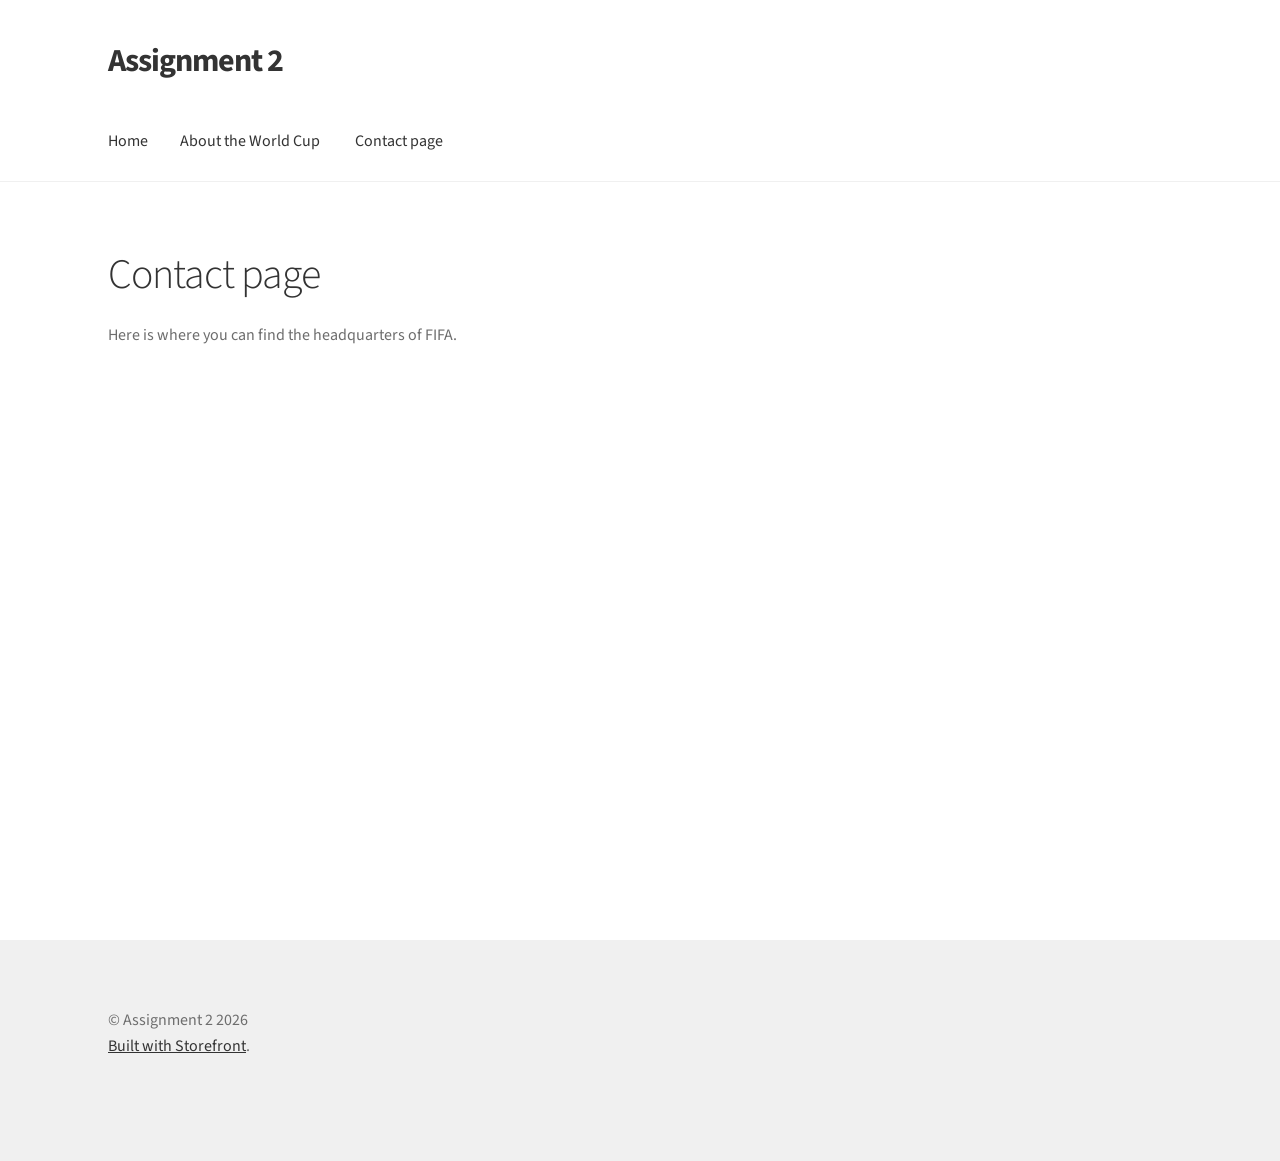
<file: contact-page/index.html>
<!doctype html>
<html lang="en-US">
<head>
<meta charset="UTF-8">
<meta name="viewport" content="width=device-width, initial-scale=1">
<link rel="profile" href="https://gmpg.org/xfn/11">
<link rel="pingback" href="/xmlrpc.php">

<title>Contact page &#8211; Assignment 2</title>
<meta name='robots' content='max-image-preview:large' />
<link rel='dns-prefetch' href='//localhost' />
<link rel='dns-prefetch' href='//fonts.googleapis.com' />
<link rel="alternate" type="application/rss+xml" title="Assignment 2 &raquo; Feed" href="/feed/" />
<link rel="alternate" type="application/rss+xml" title="Assignment 2 &raquo; Comments Feed" href="/comments/feed/" />
<link rel="alternate" title="oEmbed (JSON)" type="application/json+oembed" href="/wp-json/oembed/1.0/embed?url=http%3A%2F%2Flocalhost%3A8000%2Fcontact-page%2F" />
<link rel="alternate" title="oEmbed (XML)" type="text/xml+oembed" href="/wp-json/oembed/1.0/embed?url=http%3A%2F%2Flocalhost%3A8000%2Fcontact-page%2F&#038;format=xml" />
<style id='wp-img-auto-sizes-contain-inline-css'>
img:is([sizes=auto i],[sizes^="auto," i]){contain-intrinsic-size:3000px 1500px}
/*# sourceURL=wp-img-auto-sizes-contain-inline-css */
</style>
<style id='wp-emoji-styles-inline-css'>

	img.wp-smiley, img.emoji {
		display: inline !important;
		border: none !important;
		box-shadow: none !important;
		height: 1em !important;
		width: 1em !important;
		margin: 0 0.07em !important;
		vertical-align: -0.1em !important;
		background: none !important;
		padding: 0 !important;
	}
/*# sourceURL=wp-emoji-styles-inline-css */
</style>
<style id='wp-block-library-inline-css'>
:root{--wp-block-synced-color:#7a00df;--wp-block-synced-color--rgb:122,0,223;--wp-bound-block-color:var(--wp-block-synced-color);--wp-editor-canvas-background:#ddd;--wp-admin-theme-color:#007cba;--wp-admin-theme-color--rgb:0,124,186;--wp-admin-theme-color-darker-10:#006ba1;--wp-admin-theme-color-darker-10--rgb:0,107,160.5;--wp-admin-theme-color-darker-20:#005a87;--wp-admin-theme-color-darker-20--rgb:0,90,135;--wp-admin-border-width-focus:2px}@media (min-resolution:192dpi){:root{--wp-admin-border-width-focus:1.5px}}.wp-element-button{cursor:pointer}:root .has-very-light-gray-background-color{background-color:#eee}:root .has-very-dark-gray-background-color{background-color:#313131}:root .has-very-light-gray-color{color:#eee}:root .has-very-dark-gray-color{color:#313131}:root .has-vivid-green-cyan-to-vivid-cyan-blue-gradient-background{background:linear-gradient(135deg,#00d084,#0693e3)}:root .has-purple-crush-gradient-background{background:linear-gradient(135deg,#34e2e4,#4721fb 50%,#ab1dfe)}:root .has-hazy-dawn-gradient-background{background:linear-gradient(135deg,#faaca8,#dad0ec)}:root .has-subdued-olive-gradient-background{background:linear-gradient(135deg,#fafae1,#67a671)}:root .has-atomic-cream-gradient-background{background:linear-gradient(135deg,#fdd79a,#004a59)}:root .has-nightshade-gradient-background{background:linear-gradient(135deg,#330968,#31cdcf)}:root .has-midnight-gradient-background{background:linear-gradient(135deg,#020381,#2874fc)}:root{--wp--preset--font-size--normal:16px;--wp--preset--font-size--huge:42px}.has-regular-font-size{font-size:1em}.has-larger-font-size{font-size:2.625em}.has-normal-font-size{font-size:var(--wp--preset--font-size--normal)}.has-huge-font-size{font-size:var(--wp--preset--font-size--huge)}.has-text-align-center{text-align:center}.has-text-align-left{text-align:left}.has-text-align-right{text-align:right}.has-fit-text{white-space:nowrap!important}#end-resizable-editor-section{display:none}.aligncenter{clear:both}.items-justified-left{justify-content:flex-start}.items-justified-center{justify-content:center}.items-justified-right{justify-content:flex-end}.items-justified-space-between{justify-content:space-between}.screen-reader-text{border:0;clip-path:inset(50%);height:1px;margin:-1px;overflow:hidden;padding:0;position:absolute;width:1px;word-wrap:normal!important}.screen-reader-text:focus{background-color:#ddd;clip-path:none;color:#444;display:block;font-size:1em;height:auto;left:5px;line-height:normal;padding:15px 23px 14px;text-decoration:none;top:5px;width:auto;z-index:100000}html :where(.has-border-color){border-style:solid}html :where([style*=border-top-color]){border-top-style:solid}html :where([style*=border-right-color]){border-right-style:solid}html :where([style*=border-bottom-color]){border-bottom-style:solid}html :where([style*=border-left-color]){border-left-style:solid}html :where([style*=border-width]){border-style:solid}html :where([style*=border-top-width]){border-top-style:solid}html :where([style*=border-right-width]){border-right-style:solid}html :where([style*=border-bottom-width]){border-bottom-style:solid}html :where([style*=border-left-width]){border-left-style:solid}html :where(img[class*=wp-image-]){height:auto;max-width:100%}:where(figure){margin:0 0 1em}html :where(.is-position-sticky){--wp-admin--admin-bar--position-offset:var(--wp-admin--admin-bar--height,0px)}@media screen and (max-width:600px){html :where(.is-position-sticky){--wp-admin--admin-bar--position-offset:0px}}

/*# sourceURL=wp-block-library-inline-css */
</style>
<style id='wp-block-paragraph-inline-css'>
.is-small-text{font-size:.875em}.is-regular-text{font-size:1em}.is-large-text{font-size:2.25em}.is-larger-text{font-size:3em}.has-drop-cap:not(:focus):first-letter{float:left;font-size:8.4em;font-style:normal;font-weight:100;line-height:.68;margin:.05em .1em 0 0;text-transform:uppercase}body.rtl .has-drop-cap:not(:focus):first-letter{float:none;margin-left:.1em}p.has-drop-cap.has-background{overflow:hidden}:root :where(p.has-background){padding:1.25em 2.375em}:where(p.has-text-color:not(.has-link-color)) a{color:inherit}p.has-text-align-left[style*="writing-mode:vertical-lr"],p.has-text-align-right[style*="writing-mode:vertical-rl"]{rotate:180deg}
/*# sourceURL=/wp-includes/blocks/paragraph/style.min.css */
</style>

<style id='classic-theme-styles-inline-css'>
/*! This file is auto-generated */
.wp-block-button__link{color:#fff;background-color:#32373c;border-radius:9999px;box-shadow:none;text-decoration:none;padding:calc(.667em + 2px) calc(1.333em + 2px);font-size:1.125em}.wp-block-file__button{background:#32373c;color:#fff;text-decoration:none}
/*# sourceURL=/wp-includes/css/classic-themes.min.css */
</style>
<link rel='stylesheet' id='storefront-gutenberg-blocks-css' href='/wp-content/themes/storefront/assets/css/base/gutenberg-blocks.css?ver=4.6.2' media='all' />
<style id='storefront-gutenberg-blocks-inline-css'>

				.wp-block-button__link:not(.has-text-color) {
					color: #333333;
				}

				.wp-block-button__link:not(.has-text-color):hover,
				.wp-block-button__link:not(.has-text-color):focus,
				.wp-block-button__link:not(.has-text-color):active {
					color: #333333;
				}

				.wp-block-button__link:not(.has-background) {
					background-color: #eeeeee;
				}

				.wp-block-button__link:not(.has-background):hover,
				.wp-block-button__link:not(.has-background):focus,
				.wp-block-button__link:not(.has-background):active {
					border-color: #d5d5d5;
					background-color: #d5d5d5;
				}

				.wc-block-grid__products .wc-block-grid__product .wp-block-button__link {
					background-color: #eeeeee;
					border-color: #eeeeee;
					color: #333333;
				}

				.wp-block-quote footer,
				.wp-block-quote cite,
				.wp-block-quote__citation {
					color: #6d6d6d;
				}

				.wp-block-pullquote cite,
				.wp-block-pullquote footer,
				.wp-block-pullquote__citation {
					color: #6d6d6d;
				}

				.wp-block-image figcaption {
					color: #6d6d6d;
				}

				.wp-block-separator.is-style-dots::before {
					color: #333333;
				}

				.wp-block-file a.wp-block-file__button {
					color: #333333;
					background-color: #eeeeee;
					border-color: #eeeeee;
				}

				.wp-block-file a.wp-block-file__button:hover,
				.wp-block-file a.wp-block-file__button:focus,
				.wp-block-file a.wp-block-file__button:active {
					color: #333333;
					background-color: #d5d5d5;
				}

				.wp-block-code,
				.wp-block-preformatted pre {
					color: #6d6d6d;
				}

				.wp-block-table:not( .has-background ):not( .is-style-stripes ) tbody tr:nth-child(2n) td {
					background-color: #fdfdfd;
				}

				.wp-block-cover .wp-block-cover__inner-container h1:not(.has-text-color),
				.wp-block-cover .wp-block-cover__inner-container h2:not(.has-text-color),
				.wp-block-cover .wp-block-cover__inner-container h3:not(.has-text-color),
				.wp-block-cover .wp-block-cover__inner-container h4:not(.has-text-color),
				.wp-block-cover .wp-block-cover__inner-container h5:not(.has-text-color),
				.wp-block-cover .wp-block-cover__inner-container h6:not(.has-text-color) {
					color: #000000;
				}

				div.wc-block-components-price-slider__range-input-progress,
				.rtl .wc-block-components-price-slider__range-input-progress {
					--range-color: #7f54b3;
				}

				/* Target only IE11 */
				@media all and (-ms-high-contrast: none), (-ms-high-contrast: active) {
					.wc-block-components-price-slider__range-input-progress {
						background: #7f54b3;
					}
				}

				.wc-block-components-button:not(.is-link) {
					background-color: #333333;
					color: #ffffff;
				}

				.wc-block-components-button:not(.is-link):hover,
				.wc-block-components-button:not(.is-link):focus,
				.wc-block-components-button:not(.is-link):active {
					background-color: #1a1a1a;
					color: #ffffff;
				}

				.wc-block-components-button:not(.is-link):disabled {
					background-color: #333333;
					color: #ffffff;
				}

				.wc-block-cart__submit-container {
					background-color: #ffffff;
				}

				.wc-block-cart__submit-container::before {
					color: rgba(220,220,220,0.5);
				}

				.wc-block-components-order-summary-item__quantity {
					background-color: #ffffff;
					border-color: #6d6d6d;
					box-shadow: 0 0 0 2px #ffffff;
					color: #6d6d6d;
				}
			
/*# sourceURL=storefront-gutenberg-blocks-inline-css */
</style>
<style id='global-styles-inline-css'>
:root{--wp--preset--aspect-ratio--square: 1;--wp--preset--aspect-ratio--4-3: 4/3;--wp--preset--aspect-ratio--3-4: 3/4;--wp--preset--aspect-ratio--3-2: 3/2;--wp--preset--aspect-ratio--2-3: 2/3;--wp--preset--aspect-ratio--16-9: 16/9;--wp--preset--aspect-ratio--9-16: 9/16;--wp--preset--color--black: #000000;--wp--preset--color--cyan-bluish-gray: #abb8c3;--wp--preset--color--white: #ffffff;--wp--preset--color--pale-pink: #f78da7;--wp--preset--color--vivid-red: #cf2e2e;--wp--preset--color--luminous-vivid-orange: #ff6900;--wp--preset--color--luminous-vivid-amber: #fcb900;--wp--preset--color--light-green-cyan: #7bdcb5;--wp--preset--color--vivid-green-cyan: #00d084;--wp--preset--color--pale-cyan-blue: #8ed1fc;--wp--preset--color--vivid-cyan-blue: #0693e3;--wp--preset--color--vivid-purple: #9b51e0;--wp--preset--gradient--vivid-cyan-blue-to-vivid-purple: linear-gradient(135deg,rgb(6,147,227) 0%,rgb(155,81,224) 100%);--wp--preset--gradient--light-green-cyan-to-vivid-green-cyan: linear-gradient(135deg,rgb(122,220,180) 0%,rgb(0,208,130) 100%);--wp--preset--gradient--luminous-vivid-amber-to-luminous-vivid-orange: linear-gradient(135deg,rgb(252,185,0) 0%,rgb(255,105,0) 100%);--wp--preset--gradient--luminous-vivid-orange-to-vivid-red: linear-gradient(135deg,rgb(255,105,0) 0%,rgb(207,46,46) 100%);--wp--preset--gradient--very-light-gray-to-cyan-bluish-gray: linear-gradient(135deg,rgb(238,238,238) 0%,rgb(169,184,195) 100%);--wp--preset--gradient--cool-to-warm-spectrum: linear-gradient(135deg,rgb(74,234,220) 0%,rgb(151,120,209) 20%,rgb(207,42,186) 40%,rgb(238,44,130) 60%,rgb(251,105,98) 80%,rgb(254,248,76) 100%);--wp--preset--gradient--blush-light-purple: linear-gradient(135deg,rgb(255,206,236) 0%,rgb(152,150,240) 100%);--wp--preset--gradient--blush-bordeaux: linear-gradient(135deg,rgb(254,205,165) 0%,rgb(254,45,45) 50%,rgb(107,0,62) 100%);--wp--preset--gradient--luminous-dusk: linear-gradient(135deg,rgb(255,203,112) 0%,rgb(199,81,192) 50%,rgb(65,88,208) 100%);--wp--preset--gradient--pale-ocean: linear-gradient(135deg,rgb(255,245,203) 0%,rgb(182,227,212) 50%,rgb(51,167,181) 100%);--wp--preset--gradient--electric-grass: linear-gradient(135deg,rgb(202,248,128) 0%,rgb(113,206,126) 100%);--wp--preset--gradient--midnight: linear-gradient(135deg,rgb(2,3,129) 0%,rgb(40,116,252) 100%);--wp--preset--font-size--small: 14px;--wp--preset--font-size--medium: 23px;--wp--preset--font-size--large: 26px;--wp--preset--font-size--x-large: 42px;--wp--preset--font-size--normal: 16px;--wp--preset--font-size--huge: 37px;--wp--preset--spacing--20: 0.44rem;--wp--preset--spacing--30: 0.67rem;--wp--preset--spacing--40: 1rem;--wp--preset--spacing--50: 1.5rem;--wp--preset--spacing--60: 2.25rem;--wp--preset--spacing--70: 3.38rem;--wp--preset--spacing--80: 5.06rem;--wp--preset--shadow--natural: 6px 6px 9px rgba(0, 0, 0, 0.2);--wp--preset--shadow--deep: 12px 12px 50px rgba(0, 0, 0, 0.4);--wp--preset--shadow--sharp: 6px 6px 0px rgba(0, 0, 0, 0.2);--wp--preset--shadow--outlined: 6px 6px 0px -3px rgb(255, 255, 255), 6px 6px rgb(0, 0, 0);--wp--preset--shadow--crisp: 6px 6px 0px rgb(0, 0, 0);}:root :where(.is-layout-flow) > :first-child{margin-block-start: 0;}:root :where(.is-layout-flow) > :last-child{margin-block-end: 0;}:root :where(.is-layout-flow) > *{margin-block-start: 24px;margin-block-end: 0;}:root :where(.is-layout-constrained) > :first-child{margin-block-start: 0;}:root :where(.is-layout-constrained) > :last-child{margin-block-end: 0;}:root :where(.is-layout-constrained) > *{margin-block-start: 24px;margin-block-end: 0;}:root :where(.is-layout-flex){gap: 24px;}:root :where(.is-layout-grid){gap: 24px;}body .is-layout-flex{display: flex;}.is-layout-flex{flex-wrap: wrap;align-items: center;}.is-layout-flex > :is(*, div){margin: 0;}body .is-layout-grid{display: grid;}.is-layout-grid > :is(*, div){margin: 0;}.has-black-color{color: var(--wp--preset--color--black) !important;}.has-cyan-bluish-gray-color{color: var(--wp--preset--color--cyan-bluish-gray) !important;}.has-white-color{color: var(--wp--preset--color--white) !important;}.has-pale-pink-color{color: var(--wp--preset--color--pale-pink) !important;}.has-vivid-red-color{color: var(--wp--preset--color--vivid-red) !important;}.has-luminous-vivid-orange-color{color: var(--wp--preset--color--luminous-vivid-orange) !important;}.has-luminous-vivid-amber-color{color: var(--wp--preset--color--luminous-vivid-amber) !important;}.has-light-green-cyan-color{color: var(--wp--preset--color--light-green-cyan) !important;}.has-vivid-green-cyan-color{color: var(--wp--preset--color--vivid-green-cyan) !important;}.has-pale-cyan-blue-color{color: var(--wp--preset--color--pale-cyan-blue) !important;}.has-vivid-cyan-blue-color{color: var(--wp--preset--color--vivid-cyan-blue) !important;}.has-vivid-purple-color{color: var(--wp--preset--color--vivid-purple) !important;}.has-black-background-color{background-color: var(--wp--preset--color--black) !important;}.has-cyan-bluish-gray-background-color{background-color: var(--wp--preset--color--cyan-bluish-gray) !important;}.has-white-background-color{background-color: var(--wp--preset--color--white) !important;}.has-pale-pink-background-color{background-color: var(--wp--preset--color--pale-pink) !important;}.has-vivid-red-background-color{background-color: var(--wp--preset--color--vivid-red) !important;}.has-luminous-vivid-orange-background-color{background-color: var(--wp--preset--color--luminous-vivid-orange) !important;}.has-luminous-vivid-amber-background-color{background-color: var(--wp--preset--color--luminous-vivid-amber) !important;}.has-light-green-cyan-background-color{background-color: var(--wp--preset--color--light-green-cyan) !important;}.has-vivid-green-cyan-background-color{background-color: var(--wp--preset--color--vivid-green-cyan) !important;}.has-pale-cyan-blue-background-color{background-color: var(--wp--preset--color--pale-cyan-blue) !important;}.has-vivid-cyan-blue-background-color{background-color: var(--wp--preset--color--vivid-cyan-blue) !important;}.has-vivid-purple-background-color{background-color: var(--wp--preset--color--vivid-purple) !important;}.has-black-border-color{border-color: var(--wp--preset--color--black) !important;}.has-cyan-bluish-gray-border-color{border-color: var(--wp--preset--color--cyan-bluish-gray) !important;}.has-white-border-color{border-color: var(--wp--preset--color--white) !important;}.has-pale-pink-border-color{border-color: var(--wp--preset--color--pale-pink) !important;}.has-vivid-red-border-color{border-color: var(--wp--preset--color--vivid-red) !important;}.has-luminous-vivid-orange-border-color{border-color: var(--wp--preset--color--luminous-vivid-orange) !important;}.has-luminous-vivid-amber-border-color{border-color: var(--wp--preset--color--luminous-vivid-amber) !important;}.has-light-green-cyan-border-color{border-color: var(--wp--preset--color--light-green-cyan) !important;}.has-vivid-green-cyan-border-color{border-color: var(--wp--preset--color--vivid-green-cyan) !important;}.has-pale-cyan-blue-border-color{border-color: var(--wp--preset--color--pale-cyan-blue) !important;}.has-vivid-cyan-blue-border-color{border-color: var(--wp--preset--color--vivid-cyan-blue) !important;}.has-vivid-purple-border-color{border-color: var(--wp--preset--color--vivid-purple) !important;}.has-vivid-cyan-blue-to-vivid-purple-gradient-background{background: var(--wp--preset--gradient--vivid-cyan-blue-to-vivid-purple) !important;}.has-light-green-cyan-to-vivid-green-cyan-gradient-background{background: var(--wp--preset--gradient--light-green-cyan-to-vivid-green-cyan) !important;}.has-luminous-vivid-amber-to-luminous-vivid-orange-gradient-background{background: var(--wp--preset--gradient--luminous-vivid-amber-to-luminous-vivid-orange) !important;}.has-luminous-vivid-orange-to-vivid-red-gradient-background{background: var(--wp--preset--gradient--luminous-vivid-orange-to-vivid-red) !important;}.has-very-light-gray-to-cyan-bluish-gray-gradient-background{background: var(--wp--preset--gradient--very-light-gray-to-cyan-bluish-gray) !important;}.has-cool-to-warm-spectrum-gradient-background{background: var(--wp--preset--gradient--cool-to-warm-spectrum) !important;}.has-blush-light-purple-gradient-background{background: var(--wp--preset--gradient--blush-light-purple) !important;}.has-blush-bordeaux-gradient-background{background: var(--wp--preset--gradient--blush-bordeaux) !important;}.has-luminous-dusk-gradient-background{background: var(--wp--preset--gradient--luminous-dusk) !important;}.has-pale-ocean-gradient-background{background: var(--wp--preset--gradient--pale-ocean) !important;}.has-electric-grass-gradient-background{background: var(--wp--preset--gradient--electric-grass) !important;}.has-midnight-gradient-background{background: var(--wp--preset--gradient--midnight) !important;}.has-small-font-size{font-size: var(--wp--preset--font-size--small) !important;}.has-medium-font-size{font-size: var(--wp--preset--font-size--medium) !important;}.has-large-font-size{font-size: var(--wp--preset--font-size--large) !important;}.has-x-large-font-size{font-size: var(--wp--preset--font-size--x-large) !important;}
/*# sourceURL=global-styles-inline-css */
</style>

<link rel='stylesheet' id='parent-style-css' href='/wp-content/themes/storefront/style.css?ver=6.9.4' media='all' />
<link rel='stylesheet' id='child-style-css' href='/wp-content/themes/storefront_child/style.css?ver=6.9.4' media='all' />
<link rel='stylesheet' id='storefront-style-css' href='/wp-content/themes/storefront/style.css?ver=4.6.2' media='all' />
<style id='storefront-style-inline-css'>

			.main-navigation ul li a,
			.site-title a,
			ul.menu li a,
			.site-branding h1 a,
			button.menu-toggle,
			button.menu-toggle:hover,
			.handheld-navigation .dropdown-toggle {
				color: #333333;
			}

			button.menu-toggle,
			button.menu-toggle:hover {
				border-color: #333333;
			}

			.main-navigation ul li a:hover,
			.main-navigation ul li:hover > a,
			.site-title a:hover,
			.site-header ul.menu li.current-menu-item > a {
				color: #747474;
			}

			table:not( .has-background ) th {
				background-color: #f8f8f8;
			}

			table:not( .has-background ) tbody td {
				background-color: #fdfdfd;
			}

			table:not( .has-background ) tbody tr:nth-child(2n) td,
			fieldset,
			fieldset legend {
				background-color: #fbfbfb;
			}

			.site-header,
			.secondary-navigation ul ul,
			.main-navigation ul.menu > li.menu-item-has-children:after,
			.secondary-navigation ul.menu ul,
			.storefront-handheld-footer-bar,
			.storefront-handheld-footer-bar ul li > a,
			.storefront-handheld-footer-bar ul li.search .site-search,
			button.menu-toggle,
			button.menu-toggle:hover {
				background-color: #ffffff;
			}

			p.site-description,
			.site-header,
			.storefront-handheld-footer-bar {
				color: #404040;
			}

			button.menu-toggle:after,
			button.menu-toggle:before,
			button.menu-toggle span:before {
				background-color: #333333;
			}

			h1, h2, h3, h4, h5, h6, .wc-block-grid__product-title {
				color: #333333;
			}

			.widget h1 {
				border-bottom-color: #333333;
			}

			body,
			.secondary-navigation a {
				color: #6d6d6d;
			}

			.widget-area .widget a,
			.hentry .entry-header .posted-on a,
			.hentry .entry-header .post-author a,
			.hentry .entry-header .post-comments a,
			.hentry .entry-header .byline a {
				color: #727272;
			}

			a {
				color: #7f54b3;
			}

			a:focus,
			button:focus,
			.button.alt:focus,
			input:focus,
			textarea:focus,
			input[type="button"]:focus,
			input[type="reset"]:focus,
			input[type="submit"]:focus,
			input[type="email"]:focus,
			input[type="tel"]:focus,
			input[type="url"]:focus,
			input[type="password"]:focus,
			input[type="search"]:focus {
				outline-color: #7f54b3;
			}

			button, input[type="button"], input[type="reset"], input[type="submit"], .button, .widget a.button {
				background-color: #eeeeee;
				border-color: #eeeeee;
				color: #333333;
			}

			button:hover, input[type="button"]:hover, input[type="reset"]:hover, input[type="submit"]:hover, .button:hover, .widget a.button:hover {
				background-color: #d5d5d5;
				border-color: #d5d5d5;
				color: #333333;
			}

			button.alt, input[type="button"].alt, input[type="reset"].alt, input[type="submit"].alt, .button.alt, .widget-area .widget a.button.alt {
				background-color: #333333;
				border-color: #333333;
				color: #ffffff;
			}

			button.alt:hover, input[type="button"].alt:hover, input[type="reset"].alt:hover, input[type="submit"].alt:hover, .button.alt:hover, .widget-area .widget a.button.alt:hover {
				background-color: #1a1a1a;
				border-color: #1a1a1a;
				color: #ffffff;
			}

			.pagination .page-numbers li .page-numbers.current {
				background-color: #e6e6e6;
				color: #636363;
			}

			#comments .comment-list .comment-content .comment-text {
				background-color: #f8f8f8;
			}

			.site-footer {
				background-color: #f0f0f0;
				color: #6d6d6d;
			}

			.site-footer a:not(.button):not(.components-button) {
				color: #333333;
			}

			.site-footer .storefront-handheld-footer-bar a:not(.button):not(.components-button) {
				color: #333333;
			}

			.site-footer h1, .site-footer h2, .site-footer h3, .site-footer h4, .site-footer h5, .site-footer h6, .site-footer .widget .widget-title, .site-footer .widget .widgettitle {
				color: #333333;
			}

			.page-template-template-homepage.has-post-thumbnail .type-page.has-post-thumbnail .entry-title {
				color: #000000;
			}

			.page-template-template-homepage.has-post-thumbnail .type-page.has-post-thumbnail .entry-content {
				color: #000000;
			}

			@media screen and ( min-width: 768px ) {
				.secondary-navigation ul.menu a:hover {
					color: #595959;
				}

				.secondary-navigation ul.menu a {
					color: #404040;
				}

				.main-navigation ul.menu ul.sub-menu,
				.main-navigation ul.nav-menu ul.children {
					background-color: #f0f0f0;
				}

				.site-header {
					border-bottom-color: #f0f0f0;
				}
			}
/*# sourceURL=storefront-style-inline-css */
</style>
<link rel='stylesheet' id='storefront-icons-css' href='/wp-content/themes/storefront/assets/css/base/icons.css?ver=4.6.2' media='all' />
<link rel='stylesheet' id='storefront-fonts-css' href='https://fonts.googleapis.com/css?family=Source+Sans+Pro%3A400%2C300%2C300italic%2C400italic%2C600%2C700%2C900&#038;subset=latin%2Clatin-ext&#038;ver=4.6.2' media='all' />
<link rel='stylesheet' id='storefront-child-style-css' href='/wp-content/themes/storefront_child/style.css?ver=6.9.4' media='all' />
<script src="/wp-content/themes/storefront_child/customElements.js?ver=6.9.4" id="custom_javascript-js"></script>
<link rel="https://api.w.org/" href="/wp-json/" /><link rel="alternate" title="JSON" type="application/json" href="/wp-json/wp/v2/pages/15" /><link rel="EditURI" type="application/rsd+xml" title="RSD" href="/xmlrpc.php?rsd" />
<meta name="generator" content="WordPress 6.9.4" />
<link rel="canonical" href="/contact-page/" />
<link rel='shortlink' href='/?p=15' />
</head>

<body class="wp-singular page-template-default page page-id-15 wp-embed-responsive wp-theme-storefront wp-child-theme-storefront_child no-wc-breadcrumb storefront-full-width-content storefront-align-wide right-sidebar">



<div id="page" class="hfeed site">
	
	<header id="masthead" class="site-header" role="banner" style="">

		<div class="col-full">		<a class="skip-link screen-reader-text" href="#site-navigation">Skip to navigation</a>
		<a class="skip-link screen-reader-text" href="#content">Skip to content</a>
				<div class="site-branding">
			<div class="beta site-title"><a href="/" rel="home">Assignment 2</a></div>		</div>
		</div><div class="storefront-primary-navigation"><div class="col-full">		<nav id="site-navigation" class="main-navigation" role="navigation" aria-label="Primary Navigation">
		<button id="site-navigation-menu-toggle" class="menu-toggle" aria-controls="site-navigation" aria-expanded="false"><span>Menu</span></button>
			<div class="menu"><ul>
<li ><a href="/">Home</a></li><li class="page_item page-item-14"><a href="/about-the-world-cup/">About the World Cup</a></li>
<li class="page_item page-item-15 current_page_item"><a href="/contact-page/" aria-current="page">Contact page</a></li>
</ul></div>
<div class="menu"><ul>
<li ><a href="/">Home</a></li><li class="page_item page-item-14"><a href="/about-the-world-cup/">About the World Cup</a></li>
<li class="page_item page-item-15 current_page_item"><a href="/contact-page/" aria-current="page">Contact page</a></li>
</ul></div>
		</nav><!-- #site-navigation -->
		</div></div>
	</header><!-- #masthead -->

	
	<div id="content" class="site-content" tabindex="-1">
		<div class="col-full">

		
	<div id="primary" class="content-area">
		<main id="main" class="site-main" role="main">

			
<article id="post-15" class="post-15 page type-page status-publish hentry">
			<header class="entry-header">
			<h1 class="entry-title">Contact page</h1>		</header><!-- .entry-header -->
				<div class="entry-content">
			
<p>Here is where you can find the headquarters of FIFA.</p>



<iframe src="https://www.google.com/maps/embed?pb=!1m18!1m12!1m3!1d2701.5609498955323!2d8.569590485782298!3d47.381487029172426!2m3!1f0!2f0!3f0!3m2!1i1024!2i768!4f13.1!3m3!1m2!1s0x479aa0c18166e45d%3A0x9b35f19a87a7dd52!2sFIFA%20headquarters%2C%208044%20Z%C3%BCrich%2C%20Switzerland!5e0!3m2!1sen!2sca!4v1773367256069!5m2!1sen!2sca" width="600" height="450" style="border:0;" allowfullscreen="" loading="lazy" referrerpolicy="no-referrer-when-downgrade"></iframe>
					</div><!-- .entry-content -->
		</article><!-- #post-## -->

		</main><!-- #main -->
	</div><!-- #primary -->


		</div><!-- .col-full -->
	</div><!-- #content -->

	
	<footer id="colophon" class="site-footer" role="contentinfo">
		<div class="col-full">

					<div class="site-info">
			&copy; Assignment 2 2026
							<br />
				<a href="https://woocommerce.com/products/storefront/" target="_blank" title="Storefront -  The perfect platform for your next WooCommerce project." rel="noreferrer nofollow">Built with Storefront</a>.					</div><!-- .site-info -->
		
		</div><!-- .col-full -->
	</footer><!-- #colophon -->

	
</div><!-- #page -->

<script type="speculationrules">
{"prefetch":[{"source":"document","where":{"and":[{"href_matches":"/*"},{"not":{"href_matches":["/wp-*.php","/wp-admin/*","/wp-content/uploads/*","/wp-content/*","/wp-content/plugins/*","/wp-content/themes/storefront_child/*","/wp-content/themes/storefront/*","/*\\?(.+)"]}},{"not":{"selector_matches":"a[rel~=\"nofollow\"]"}},{"not":{"selector_matches":".no-prefetch, .no-prefetch a"}}]},"eagerness":"conservative"}]}
</script>
<script src="/wp-content/themes/storefront/assets/js/navigation.min.js?ver=4.6.2" id="storefront-navigation-js"></script>
<script id="wp-emoji-settings" type="application/json">
{"baseUrl":"https://s.w.org/images/core/emoji/17.0.2/72x72/","ext":".png","svgUrl":"https://s.w.org/images/core/emoji/17.0.2/svg/","svgExt":".svg","source":{"concatemoji":"/wp-includes/js/wp-emoji-release.min.js?ver=6.9.4"}}
</script>
<script type="module">
/*! This file is auto-generated */
const a=JSON.parse(document.getElementById("wp-emoji-settings").textContent),o=(window._wpemojiSettings=a,"wpEmojiSettingsSupports"),s=["flag","emoji"];function i(e){try{var t={supportTests:e,timestamp:(new Date).valueOf()};sessionStorage.setItem(o,JSON.stringify(t))}catch(e){}}function c(e,t,n){e.clearRect(0,0,e.canvas.width,e.canvas.height),e.fillText(t,0,0);t=new Uint32Array(e.getImageData(0,0,e.canvas.width,e.canvas.height).data);e.clearRect(0,0,e.canvas.width,e.canvas.height),e.fillText(n,0,0);const a=new Uint32Array(e.getImageData(0,0,e.canvas.width,e.canvas.height).data);return t.every((e,t)=>e===a[t])}function p(e,t){e.clearRect(0,0,e.canvas.width,e.canvas.height),e.fillText(t,0,0);var n=e.getImageData(16,16,1,1);for(let e=0;e<n.data.length;e++)if(0!==n.data[e])return!1;return!0}function u(e,t,n,a){switch(t){case"flag":return n(e,"\ud83c\udff3\ufe0f\u200d\u26a7\ufe0f","\ud83c\udff3\ufe0f\u200b\u26a7\ufe0f")?!1:!n(e,"\ud83c\udde8\ud83c\uddf6","\ud83c\udde8\u200b\ud83c\uddf6")&&!n(e,"\ud83c\udff4\udb40\udc67\udb40\udc62\udb40\udc65\udb40\udc6e\udb40\udc67\udb40\udc7f","\ud83c\udff4\u200b\udb40\udc67\u200b\udb40\udc62\u200b\udb40\udc65\u200b\udb40\udc6e\u200b\udb40\udc67\u200b\udb40\udc7f");case"emoji":return!a(e,"\ud83e\u1fac8")}return!1}function f(e,t,n,a){let r;const o=(r="undefined"!=typeof WorkerGlobalScope&&self instanceof WorkerGlobalScope?new OffscreenCanvas(300,150):document.createElement("canvas")).getContext("2d",{willReadFrequently:!0}),s=(o.textBaseline="top",o.font="600 32px Arial",{});return e.forEach(e=>{s[e]=t(o,e,n,a)}),s}function r(e){var t=document.createElement("script");t.src=e,t.defer=!0,document.head.appendChild(t)}a.supports={everything:!0,everythingExceptFlag:!0},new Promise(t=>{let n=function(){try{var e=JSON.parse(sessionStorage.getItem(o));if("object"==typeof e&&"number"==typeof e.timestamp&&(new Date).valueOf()<e.timestamp+604800&&"object"==typeof e.supportTests)return e.supportTests}catch(e){}return null}();if(!n){if("undefined"!=typeof Worker&&"undefined"!=typeof OffscreenCanvas&&"undefined"!=typeof URL&&URL.createObjectURL&&"undefined"!=typeof Blob)try{var e="postMessage("+f.toString()+"("+[JSON.stringify(s),u.toString(),c.toString(),p.toString()].join(",")+"));",a=new Blob([e],{type:"text/javascript"});const r=new Worker(URL.createObjectURL(a),{name:"wpTestEmojiSupports"});return void(r.onmessage=e=>{i(n=e.data),r.terminate(),t(n)})}catch(e){}i(n=f(s,u,c,p))}t(n)}).then(e=>{for(const n in e)a.supports[n]=e[n],a.supports.everything=a.supports.everything&&a.supports[n],"flag"!==n&&(a.supports.everythingExceptFlag=a.supports.everythingExceptFlag&&a.supports[n]);var t;a.supports.everythingExceptFlag=a.supports.everythingExceptFlag&&!a.supports.flag,a.supports.everything||((t=a.source||{}).concatemoji?r(t.concatemoji):t.wpemoji&&t.twemoji&&(r(t.twemoji),r(t.wpemoji)))});
//# sourceURL=/wp-includes/js/wp-emoji-loader.min.js
</script>

</body>
</html>
</file>
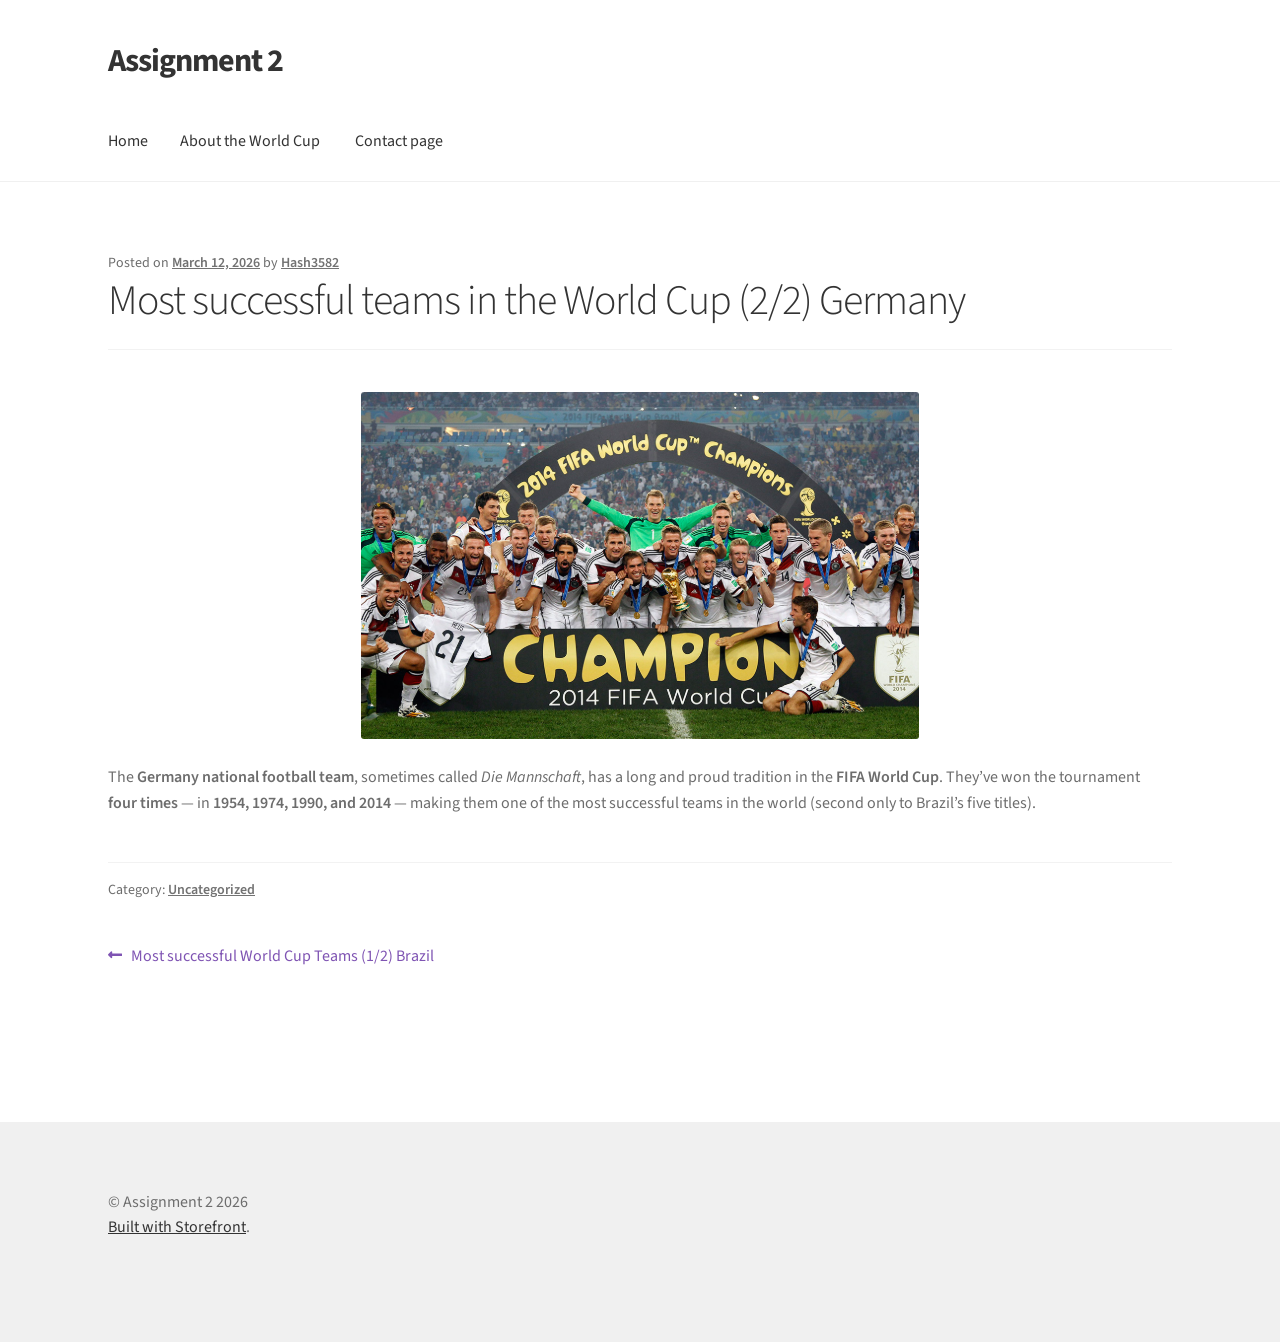
<file: most-successful-teams-in-the-world-cup-2-2-germany/index.html>
<!doctype html>
<html lang="en-US">
<head>
<meta charset="UTF-8">
<meta name="viewport" content="width=device-width, initial-scale=1">
<link rel="profile" href="https://gmpg.org/xfn/11">
<link rel="pingback" href="/xmlrpc.php">

<title>Most successful teams in the World Cup (2/2) Germany &#8211; Assignment 2</title>
<meta name='robots' content='max-image-preview:large' />
<link rel='dns-prefetch' href='//localhost' />
<link rel='dns-prefetch' href='//fonts.googleapis.com' />
<link rel="alternate" type="application/rss+xml" title="Assignment 2 &raquo; Feed" href="/feed/" />
<link rel="alternate" type="application/rss+xml" title="Assignment 2 &raquo; Comments Feed" href="/comments/feed/" />
<link rel="alternate" type="application/rss+xml" title="Assignment 2 &raquo; Most successful teams in the World Cup (2/2) Germany Comments Feed" href="/most-successful-teams-in-the-world-cup-2-2-germany/feed/" />
<link rel="alternate" title="oEmbed (JSON)" type="application/json+oembed" href="/wp-json/oembed/1.0/embed?url=http%3A%2F%2Flocalhost%3A8000%2Fmost-successful-teams-in-the-world-cup-2-2-germany%2F" />
<link rel="alternate" title="oEmbed (XML)" type="text/xml+oembed" href="/wp-json/oembed/1.0/embed?url=http%3A%2F%2Flocalhost%3A8000%2Fmost-successful-teams-in-the-world-cup-2-2-germany%2F&#038;format=xml" />
<style id='wp-img-auto-sizes-contain-inline-css'>
img:is([sizes=auto i],[sizes^="auto," i]){contain-intrinsic-size:3000px 1500px}
/*# sourceURL=wp-img-auto-sizes-contain-inline-css */
</style>
<style id='wp-emoji-styles-inline-css'>

	img.wp-smiley, img.emoji {
		display: inline !important;
		border: none !important;
		box-shadow: none !important;
		height: 1em !important;
		width: 1em !important;
		margin: 0 0.07em !important;
		vertical-align: -0.1em !important;
		background: none !important;
		padding: 0 !important;
	}
/*# sourceURL=wp-emoji-styles-inline-css */
</style>
<style id='wp-block-library-inline-css'>
:root{--wp-block-synced-color:#7a00df;--wp-block-synced-color--rgb:122,0,223;--wp-bound-block-color:var(--wp-block-synced-color);--wp-editor-canvas-background:#ddd;--wp-admin-theme-color:#007cba;--wp-admin-theme-color--rgb:0,124,186;--wp-admin-theme-color-darker-10:#006ba1;--wp-admin-theme-color-darker-10--rgb:0,107,160.5;--wp-admin-theme-color-darker-20:#005a87;--wp-admin-theme-color-darker-20--rgb:0,90,135;--wp-admin-border-width-focus:2px}@media (min-resolution:192dpi){:root{--wp-admin-border-width-focus:1.5px}}.wp-element-button{cursor:pointer}:root .has-very-light-gray-background-color{background-color:#eee}:root .has-very-dark-gray-background-color{background-color:#313131}:root .has-very-light-gray-color{color:#eee}:root .has-very-dark-gray-color{color:#313131}:root .has-vivid-green-cyan-to-vivid-cyan-blue-gradient-background{background:linear-gradient(135deg,#00d084,#0693e3)}:root .has-purple-crush-gradient-background{background:linear-gradient(135deg,#34e2e4,#4721fb 50%,#ab1dfe)}:root .has-hazy-dawn-gradient-background{background:linear-gradient(135deg,#faaca8,#dad0ec)}:root .has-subdued-olive-gradient-background{background:linear-gradient(135deg,#fafae1,#67a671)}:root .has-atomic-cream-gradient-background{background:linear-gradient(135deg,#fdd79a,#004a59)}:root .has-nightshade-gradient-background{background:linear-gradient(135deg,#330968,#31cdcf)}:root .has-midnight-gradient-background{background:linear-gradient(135deg,#020381,#2874fc)}:root{--wp--preset--font-size--normal:16px;--wp--preset--font-size--huge:42px}.has-regular-font-size{font-size:1em}.has-larger-font-size{font-size:2.625em}.has-normal-font-size{font-size:var(--wp--preset--font-size--normal)}.has-huge-font-size{font-size:var(--wp--preset--font-size--huge)}.has-text-align-center{text-align:center}.has-text-align-left{text-align:left}.has-text-align-right{text-align:right}.has-fit-text{white-space:nowrap!important}#end-resizable-editor-section{display:none}.aligncenter{clear:both}.items-justified-left{justify-content:flex-start}.items-justified-center{justify-content:center}.items-justified-right{justify-content:flex-end}.items-justified-space-between{justify-content:space-between}.screen-reader-text{border:0;clip-path:inset(50%);height:1px;margin:-1px;overflow:hidden;padding:0;position:absolute;width:1px;word-wrap:normal!important}.screen-reader-text:focus{background-color:#ddd;clip-path:none;color:#444;display:block;font-size:1em;height:auto;left:5px;line-height:normal;padding:15px 23px 14px;text-decoration:none;top:5px;width:auto;z-index:100000}html :where(.has-border-color){border-style:solid}html :where([style*=border-top-color]){border-top-style:solid}html :where([style*=border-right-color]){border-right-style:solid}html :where([style*=border-bottom-color]){border-bottom-style:solid}html :where([style*=border-left-color]){border-left-style:solid}html :where([style*=border-width]){border-style:solid}html :where([style*=border-top-width]){border-top-style:solid}html :where([style*=border-right-width]){border-right-style:solid}html :where([style*=border-bottom-width]){border-bottom-style:solid}html :where([style*=border-left-width]){border-left-style:solid}html :where(img[class*=wp-image-]){height:auto;max-width:100%}:where(figure){margin:0 0 1em}html :where(.is-position-sticky){--wp-admin--admin-bar--position-offset:var(--wp-admin--admin-bar--height,0px)}@media screen and (max-width:600px){html :where(.is-position-sticky){--wp-admin--admin-bar--position-offset:0px}}

/*# sourceURL=wp-block-library-inline-css */
</style>
<style id='wp-block-paragraph-inline-css'>
.is-small-text{font-size:.875em}.is-regular-text{font-size:1em}.is-large-text{font-size:2.25em}.is-larger-text{font-size:3em}.has-drop-cap:not(:focus):first-letter{float:left;font-size:8.4em;font-style:normal;font-weight:100;line-height:.68;margin:.05em .1em 0 0;text-transform:uppercase}body.rtl .has-drop-cap:not(:focus):first-letter{float:none;margin-left:.1em}p.has-drop-cap.has-background{overflow:hidden}:root :where(p.has-background){padding:1.25em 2.375em}:where(p.has-text-color:not(.has-link-color)) a{color:inherit}p.has-text-align-left[style*="writing-mode:vertical-lr"],p.has-text-align-right[style*="writing-mode:vertical-rl"]{rotate:180deg}
/*# sourceURL=/wp-includes/blocks/paragraph/style.min.css */
</style>

<style id='classic-theme-styles-inline-css'>
/*! This file is auto-generated */
.wp-block-button__link{color:#fff;background-color:#32373c;border-radius:9999px;box-shadow:none;text-decoration:none;padding:calc(.667em + 2px) calc(1.333em + 2px);font-size:1.125em}.wp-block-file__button{background:#32373c;color:#fff;text-decoration:none}
/*# sourceURL=/wp-includes/css/classic-themes.min.css */
</style>
<link rel='stylesheet' id='storefront-gutenberg-blocks-css' href='/wp-content/themes/storefront/assets/css/base/gutenberg-blocks.css?ver=4.6.2' media='all' />
<style id='storefront-gutenberg-blocks-inline-css'>

				.wp-block-button__link:not(.has-text-color) {
					color: #333333;
				}

				.wp-block-button__link:not(.has-text-color):hover,
				.wp-block-button__link:not(.has-text-color):focus,
				.wp-block-button__link:not(.has-text-color):active {
					color: #333333;
				}

				.wp-block-button__link:not(.has-background) {
					background-color: #eeeeee;
				}

				.wp-block-button__link:not(.has-background):hover,
				.wp-block-button__link:not(.has-background):focus,
				.wp-block-button__link:not(.has-background):active {
					border-color: #d5d5d5;
					background-color: #d5d5d5;
				}

				.wc-block-grid__products .wc-block-grid__product .wp-block-button__link {
					background-color: #eeeeee;
					border-color: #eeeeee;
					color: #333333;
				}

				.wp-block-quote footer,
				.wp-block-quote cite,
				.wp-block-quote__citation {
					color: #6d6d6d;
				}

				.wp-block-pullquote cite,
				.wp-block-pullquote footer,
				.wp-block-pullquote__citation {
					color: #6d6d6d;
				}

				.wp-block-image figcaption {
					color: #6d6d6d;
				}

				.wp-block-separator.is-style-dots::before {
					color: #333333;
				}

				.wp-block-file a.wp-block-file__button {
					color: #333333;
					background-color: #eeeeee;
					border-color: #eeeeee;
				}

				.wp-block-file a.wp-block-file__button:hover,
				.wp-block-file a.wp-block-file__button:focus,
				.wp-block-file a.wp-block-file__button:active {
					color: #333333;
					background-color: #d5d5d5;
				}

				.wp-block-code,
				.wp-block-preformatted pre {
					color: #6d6d6d;
				}

				.wp-block-table:not( .has-background ):not( .is-style-stripes ) tbody tr:nth-child(2n) td {
					background-color: #fdfdfd;
				}

				.wp-block-cover .wp-block-cover__inner-container h1:not(.has-text-color),
				.wp-block-cover .wp-block-cover__inner-container h2:not(.has-text-color),
				.wp-block-cover .wp-block-cover__inner-container h3:not(.has-text-color),
				.wp-block-cover .wp-block-cover__inner-container h4:not(.has-text-color),
				.wp-block-cover .wp-block-cover__inner-container h5:not(.has-text-color),
				.wp-block-cover .wp-block-cover__inner-container h6:not(.has-text-color) {
					color: #000000;
				}

				div.wc-block-components-price-slider__range-input-progress,
				.rtl .wc-block-components-price-slider__range-input-progress {
					--range-color: #7f54b3;
				}

				/* Target only IE11 */
				@media all and (-ms-high-contrast: none), (-ms-high-contrast: active) {
					.wc-block-components-price-slider__range-input-progress {
						background: #7f54b3;
					}
				}

				.wc-block-components-button:not(.is-link) {
					background-color: #333333;
					color: #ffffff;
				}

				.wc-block-components-button:not(.is-link):hover,
				.wc-block-components-button:not(.is-link):focus,
				.wc-block-components-button:not(.is-link):active {
					background-color: #1a1a1a;
					color: #ffffff;
				}

				.wc-block-components-button:not(.is-link):disabled {
					background-color: #333333;
					color: #ffffff;
				}

				.wc-block-cart__submit-container {
					background-color: #ffffff;
				}

				.wc-block-cart__submit-container::before {
					color: rgba(220,220,220,0.5);
				}

				.wc-block-components-order-summary-item__quantity {
					background-color: #ffffff;
					border-color: #6d6d6d;
					box-shadow: 0 0 0 2px #ffffff;
					color: #6d6d6d;
				}
			
/*# sourceURL=storefront-gutenberg-blocks-inline-css */
</style>
<style id='global-styles-inline-css'>
:root{--wp--preset--aspect-ratio--square: 1;--wp--preset--aspect-ratio--4-3: 4/3;--wp--preset--aspect-ratio--3-4: 3/4;--wp--preset--aspect-ratio--3-2: 3/2;--wp--preset--aspect-ratio--2-3: 2/3;--wp--preset--aspect-ratio--16-9: 16/9;--wp--preset--aspect-ratio--9-16: 9/16;--wp--preset--color--black: #000000;--wp--preset--color--cyan-bluish-gray: #abb8c3;--wp--preset--color--white: #ffffff;--wp--preset--color--pale-pink: #f78da7;--wp--preset--color--vivid-red: #cf2e2e;--wp--preset--color--luminous-vivid-orange: #ff6900;--wp--preset--color--luminous-vivid-amber: #fcb900;--wp--preset--color--light-green-cyan: #7bdcb5;--wp--preset--color--vivid-green-cyan: #00d084;--wp--preset--color--pale-cyan-blue: #8ed1fc;--wp--preset--color--vivid-cyan-blue: #0693e3;--wp--preset--color--vivid-purple: #9b51e0;--wp--preset--gradient--vivid-cyan-blue-to-vivid-purple: linear-gradient(135deg,rgb(6,147,227) 0%,rgb(155,81,224) 100%);--wp--preset--gradient--light-green-cyan-to-vivid-green-cyan: linear-gradient(135deg,rgb(122,220,180) 0%,rgb(0,208,130) 100%);--wp--preset--gradient--luminous-vivid-amber-to-luminous-vivid-orange: linear-gradient(135deg,rgb(252,185,0) 0%,rgb(255,105,0) 100%);--wp--preset--gradient--luminous-vivid-orange-to-vivid-red: linear-gradient(135deg,rgb(255,105,0) 0%,rgb(207,46,46) 100%);--wp--preset--gradient--very-light-gray-to-cyan-bluish-gray: linear-gradient(135deg,rgb(238,238,238) 0%,rgb(169,184,195) 100%);--wp--preset--gradient--cool-to-warm-spectrum: linear-gradient(135deg,rgb(74,234,220) 0%,rgb(151,120,209) 20%,rgb(207,42,186) 40%,rgb(238,44,130) 60%,rgb(251,105,98) 80%,rgb(254,248,76) 100%);--wp--preset--gradient--blush-light-purple: linear-gradient(135deg,rgb(255,206,236) 0%,rgb(152,150,240) 100%);--wp--preset--gradient--blush-bordeaux: linear-gradient(135deg,rgb(254,205,165) 0%,rgb(254,45,45) 50%,rgb(107,0,62) 100%);--wp--preset--gradient--luminous-dusk: linear-gradient(135deg,rgb(255,203,112) 0%,rgb(199,81,192) 50%,rgb(65,88,208) 100%);--wp--preset--gradient--pale-ocean: linear-gradient(135deg,rgb(255,245,203) 0%,rgb(182,227,212) 50%,rgb(51,167,181) 100%);--wp--preset--gradient--electric-grass: linear-gradient(135deg,rgb(202,248,128) 0%,rgb(113,206,126) 100%);--wp--preset--gradient--midnight: linear-gradient(135deg,rgb(2,3,129) 0%,rgb(40,116,252) 100%);--wp--preset--font-size--small: 14px;--wp--preset--font-size--medium: 23px;--wp--preset--font-size--large: 26px;--wp--preset--font-size--x-large: 42px;--wp--preset--font-size--normal: 16px;--wp--preset--font-size--huge: 37px;--wp--preset--spacing--20: 0.44rem;--wp--preset--spacing--30: 0.67rem;--wp--preset--spacing--40: 1rem;--wp--preset--spacing--50: 1.5rem;--wp--preset--spacing--60: 2.25rem;--wp--preset--spacing--70: 3.38rem;--wp--preset--spacing--80: 5.06rem;--wp--preset--shadow--natural: 6px 6px 9px rgba(0, 0, 0, 0.2);--wp--preset--shadow--deep: 12px 12px 50px rgba(0, 0, 0, 0.4);--wp--preset--shadow--sharp: 6px 6px 0px rgba(0, 0, 0, 0.2);--wp--preset--shadow--outlined: 6px 6px 0px -3px rgb(255, 255, 255), 6px 6px rgb(0, 0, 0);--wp--preset--shadow--crisp: 6px 6px 0px rgb(0, 0, 0);}:root :where(.is-layout-flow) > :first-child{margin-block-start: 0;}:root :where(.is-layout-flow) > :last-child{margin-block-end: 0;}:root :where(.is-layout-flow) > *{margin-block-start: 24px;margin-block-end: 0;}:root :where(.is-layout-constrained) > :first-child{margin-block-start: 0;}:root :where(.is-layout-constrained) > :last-child{margin-block-end: 0;}:root :where(.is-layout-constrained) > *{margin-block-start: 24px;margin-block-end: 0;}:root :where(.is-layout-flex){gap: 24px;}:root :where(.is-layout-grid){gap: 24px;}body .is-layout-flex{display: flex;}.is-layout-flex{flex-wrap: wrap;align-items: center;}.is-layout-flex > :is(*, div){margin: 0;}body .is-layout-grid{display: grid;}.is-layout-grid > :is(*, div){margin: 0;}.has-black-color{color: var(--wp--preset--color--black) !important;}.has-cyan-bluish-gray-color{color: var(--wp--preset--color--cyan-bluish-gray) !important;}.has-white-color{color: var(--wp--preset--color--white) !important;}.has-pale-pink-color{color: var(--wp--preset--color--pale-pink) !important;}.has-vivid-red-color{color: var(--wp--preset--color--vivid-red) !important;}.has-luminous-vivid-orange-color{color: var(--wp--preset--color--luminous-vivid-orange) !important;}.has-luminous-vivid-amber-color{color: var(--wp--preset--color--luminous-vivid-amber) !important;}.has-light-green-cyan-color{color: var(--wp--preset--color--light-green-cyan) !important;}.has-vivid-green-cyan-color{color: var(--wp--preset--color--vivid-green-cyan) !important;}.has-pale-cyan-blue-color{color: var(--wp--preset--color--pale-cyan-blue) !important;}.has-vivid-cyan-blue-color{color: var(--wp--preset--color--vivid-cyan-blue) !important;}.has-vivid-purple-color{color: var(--wp--preset--color--vivid-purple) !important;}.has-black-background-color{background-color: var(--wp--preset--color--black) !important;}.has-cyan-bluish-gray-background-color{background-color: var(--wp--preset--color--cyan-bluish-gray) !important;}.has-white-background-color{background-color: var(--wp--preset--color--white) !important;}.has-pale-pink-background-color{background-color: var(--wp--preset--color--pale-pink) !important;}.has-vivid-red-background-color{background-color: var(--wp--preset--color--vivid-red) !important;}.has-luminous-vivid-orange-background-color{background-color: var(--wp--preset--color--luminous-vivid-orange) !important;}.has-luminous-vivid-amber-background-color{background-color: var(--wp--preset--color--luminous-vivid-amber) !important;}.has-light-green-cyan-background-color{background-color: var(--wp--preset--color--light-green-cyan) !important;}.has-vivid-green-cyan-background-color{background-color: var(--wp--preset--color--vivid-green-cyan) !important;}.has-pale-cyan-blue-background-color{background-color: var(--wp--preset--color--pale-cyan-blue) !important;}.has-vivid-cyan-blue-background-color{background-color: var(--wp--preset--color--vivid-cyan-blue) !important;}.has-vivid-purple-background-color{background-color: var(--wp--preset--color--vivid-purple) !important;}.has-black-border-color{border-color: var(--wp--preset--color--black) !important;}.has-cyan-bluish-gray-border-color{border-color: var(--wp--preset--color--cyan-bluish-gray) !important;}.has-white-border-color{border-color: var(--wp--preset--color--white) !important;}.has-pale-pink-border-color{border-color: var(--wp--preset--color--pale-pink) !important;}.has-vivid-red-border-color{border-color: var(--wp--preset--color--vivid-red) !important;}.has-luminous-vivid-orange-border-color{border-color: var(--wp--preset--color--luminous-vivid-orange) !important;}.has-luminous-vivid-amber-border-color{border-color: var(--wp--preset--color--luminous-vivid-amber) !important;}.has-light-green-cyan-border-color{border-color: var(--wp--preset--color--light-green-cyan) !important;}.has-vivid-green-cyan-border-color{border-color: var(--wp--preset--color--vivid-green-cyan) !important;}.has-pale-cyan-blue-border-color{border-color: var(--wp--preset--color--pale-cyan-blue) !important;}.has-vivid-cyan-blue-border-color{border-color: var(--wp--preset--color--vivid-cyan-blue) !important;}.has-vivid-purple-border-color{border-color: var(--wp--preset--color--vivid-purple) !important;}.has-vivid-cyan-blue-to-vivid-purple-gradient-background{background: var(--wp--preset--gradient--vivid-cyan-blue-to-vivid-purple) !important;}.has-light-green-cyan-to-vivid-green-cyan-gradient-background{background: var(--wp--preset--gradient--light-green-cyan-to-vivid-green-cyan) !important;}.has-luminous-vivid-amber-to-luminous-vivid-orange-gradient-background{background: var(--wp--preset--gradient--luminous-vivid-amber-to-luminous-vivid-orange) !important;}.has-luminous-vivid-orange-to-vivid-red-gradient-background{background: var(--wp--preset--gradient--luminous-vivid-orange-to-vivid-red) !important;}.has-very-light-gray-to-cyan-bluish-gray-gradient-background{background: var(--wp--preset--gradient--very-light-gray-to-cyan-bluish-gray) !important;}.has-cool-to-warm-spectrum-gradient-background{background: var(--wp--preset--gradient--cool-to-warm-spectrum) !important;}.has-blush-light-purple-gradient-background{background: var(--wp--preset--gradient--blush-light-purple) !important;}.has-blush-bordeaux-gradient-background{background: var(--wp--preset--gradient--blush-bordeaux) !important;}.has-luminous-dusk-gradient-background{background: var(--wp--preset--gradient--luminous-dusk) !important;}.has-pale-ocean-gradient-background{background: var(--wp--preset--gradient--pale-ocean) !important;}.has-electric-grass-gradient-background{background: var(--wp--preset--gradient--electric-grass) !important;}.has-midnight-gradient-background{background: var(--wp--preset--gradient--midnight) !important;}.has-small-font-size{font-size: var(--wp--preset--font-size--small) !important;}.has-medium-font-size{font-size: var(--wp--preset--font-size--medium) !important;}.has-large-font-size{font-size: var(--wp--preset--font-size--large) !important;}.has-x-large-font-size{font-size: var(--wp--preset--font-size--x-large) !important;}
/*# sourceURL=global-styles-inline-css */
</style>

<link rel='stylesheet' id='parent-style-css' href='/wp-content/themes/storefront/style.css?ver=6.9.4' media='all' />
<link rel='stylesheet' id='child-style-css' href='/wp-content/themes/storefront_child/style.css?ver=6.9.4' media='all' />
<link rel='stylesheet' id='storefront-style-css' href='/wp-content/themes/storefront/style.css?ver=4.6.2' media='all' />
<style id='storefront-style-inline-css'>

			.main-navigation ul li a,
			.site-title a,
			ul.menu li a,
			.site-branding h1 a,
			button.menu-toggle,
			button.menu-toggle:hover,
			.handheld-navigation .dropdown-toggle {
				color: #333333;
			}

			button.menu-toggle,
			button.menu-toggle:hover {
				border-color: #333333;
			}

			.main-navigation ul li a:hover,
			.main-navigation ul li:hover > a,
			.site-title a:hover,
			.site-header ul.menu li.current-menu-item > a {
				color: #747474;
			}

			table:not( .has-background ) th {
				background-color: #f8f8f8;
			}

			table:not( .has-background ) tbody td {
				background-color: #fdfdfd;
			}

			table:not( .has-background ) tbody tr:nth-child(2n) td,
			fieldset,
			fieldset legend {
				background-color: #fbfbfb;
			}

			.site-header,
			.secondary-navigation ul ul,
			.main-navigation ul.menu > li.menu-item-has-children:after,
			.secondary-navigation ul.menu ul,
			.storefront-handheld-footer-bar,
			.storefront-handheld-footer-bar ul li > a,
			.storefront-handheld-footer-bar ul li.search .site-search,
			button.menu-toggle,
			button.menu-toggle:hover {
				background-color: #ffffff;
			}

			p.site-description,
			.site-header,
			.storefront-handheld-footer-bar {
				color: #404040;
			}

			button.menu-toggle:after,
			button.menu-toggle:before,
			button.menu-toggle span:before {
				background-color: #333333;
			}

			h1, h2, h3, h4, h5, h6, .wc-block-grid__product-title {
				color: #333333;
			}

			.widget h1 {
				border-bottom-color: #333333;
			}

			body,
			.secondary-navigation a {
				color: #6d6d6d;
			}

			.widget-area .widget a,
			.hentry .entry-header .posted-on a,
			.hentry .entry-header .post-author a,
			.hentry .entry-header .post-comments a,
			.hentry .entry-header .byline a {
				color: #727272;
			}

			a {
				color: #7f54b3;
			}

			a:focus,
			button:focus,
			.button.alt:focus,
			input:focus,
			textarea:focus,
			input[type="button"]:focus,
			input[type="reset"]:focus,
			input[type="submit"]:focus,
			input[type="email"]:focus,
			input[type="tel"]:focus,
			input[type="url"]:focus,
			input[type="password"]:focus,
			input[type="search"]:focus {
				outline-color: #7f54b3;
			}

			button, input[type="button"], input[type="reset"], input[type="submit"], .button, .widget a.button {
				background-color: #eeeeee;
				border-color: #eeeeee;
				color: #333333;
			}

			button:hover, input[type="button"]:hover, input[type="reset"]:hover, input[type="submit"]:hover, .button:hover, .widget a.button:hover {
				background-color: #d5d5d5;
				border-color: #d5d5d5;
				color: #333333;
			}

			button.alt, input[type="button"].alt, input[type="reset"].alt, input[type="submit"].alt, .button.alt, .widget-area .widget a.button.alt {
				background-color: #333333;
				border-color: #333333;
				color: #ffffff;
			}

			button.alt:hover, input[type="button"].alt:hover, input[type="reset"].alt:hover, input[type="submit"].alt:hover, .button.alt:hover, .widget-area .widget a.button.alt:hover {
				background-color: #1a1a1a;
				border-color: #1a1a1a;
				color: #ffffff;
			}

			.pagination .page-numbers li .page-numbers.current {
				background-color: #e6e6e6;
				color: #636363;
			}

			#comments .comment-list .comment-content .comment-text {
				background-color: #f8f8f8;
			}

			.site-footer {
				background-color: #f0f0f0;
				color: #6d6d6d;
			}

			.site-footer a:not(.button):not(.components-button) {
				color: #333333;
			}

			.site-footer .storefront-handheld-footer-bar a:not(.button):not(.components-button) {
				color: #333333;
			}

			.site-footer h1, .site-footer h2, .site-footer h3, .site-footer h4, .site-footer h5, .site-footer h6, .site-footer .widget .widget-title, .site-footer .widget .widgettitle {
				color: #333333;
			}

			.page-template-template-homepage.has-post-thumbnail .type-page.has-post-thumbnail .entry-title {
				color: #000000;
			}

			.page-template-template-homepage.has-post-thumbnail .type-page.has-post-thumbnail .entry-content {
				color: #000000;
			}

			@media screen and ( min-width: 768px ) {
				.secondary-navigation ul.menu a:hover {
					color: #595959;
				}

				.secondary-navigation ul.menu a {
					color: #404040;
				}

				.main-navigation ul.menu ul.sub-menu,
				.main-navigation ul.nav-menu ul.children {
					background-color: #f0f0f0;
				}

				.site-header {
					border-bottom-color: #f0f0f0;
				}
			}
/*# sourceURL=storefront-style-inline-css */
</style>
<link rel='stylesheet' id='storefront-icons-css' href='/wp-content/themes/storefront/assets/css/base/icons.css?ver=4.6.2' media='all' />
<link rel='stylesheet' id='storefront-fonts-css' href='https://fonts.googleapis.com/css?family=Source+Sans+Pro%3A400%2C300%2C300italic%2C400italic%2C600%2C700%2C900&#038;subset=latin%2Clatin-ext&#038;ver=4.6.2' media='all' />
<link rel='stylesheet' id='storefront-child-style-css' href='/wp-content/themes/storefront_child/style.css?ver=6.9.4' media='all' />
<script src="/wp-content/themes/storefront_child/customElements.js?ver=6.9.4" id="custom_javascript-js"></script>
<link rel="https://api.w.org/" href="/wp-json/" /><link rel="alternate" title="JSON" type="application/json" href="/wp-json/wp/v2/posts/9" /><link rel="EditURI" type="application/rsd+xml" title="RSD" href="/xmlrpc.php?rsd" />
<meta name="generator" content="WordPress 6.9.4" />
<link rel="canonical" href="/most-successful-teams-in-the-world-cup-2-2-germany/" />
<link rel='shortlink' href='/?p=9' />
</head>

<body class="wp-singular post-template-default single single-post postid-9 single-format-standard wp-embed-responsive wp-theme-storefront wp-child-theme-storefront_child no-wc-breadcrumb storefront-full-width-content storefront-align-wide right-sidebar">



<div id="page" class="hfeed site">
	
	<header id="masthead" class="site-header" role="banner" style="">

		<div class="col-full">		<a class="skip-link screen-reader-text" href="#site-navigation">Skip to navigation</a>
		<a class="skip-link screen-reader-text" href="#content">Skip to content</a>
				<div class="site-branding">
			<div class="beta site-title"><a href="/" rel="home">Assignment 2</a></div>		</div>
		</div><div class="storefront-primary-navigation"><div class="col-full">		<nav id="site-navigation" class="main-navigation" role="navigation" aria-label="Primary Navigation">
		<button id="site-navigation-menu-toggle" class="menu-toggle" aria-controls="site-navigation" aria-expanded="false"><span>Menu</span></button>
			<div class="menu"><ul>
<li ><a href="/">Home</a></li><li class="page_item page-item-14"><a href="/about-the-world-cup/">About the World Cup</a></li>
<li class="page_item page-item-15"><a href="/contact-page/">Contact page</a></li>
</ul></div>
<div class="menu"><ul>
<li ><a href="/">Home</a></li><li class="page_item page-item-14"><a href="/about-the-world-cup/">About the World Cup</a></li>
<li class="page_item page-item-15"><a href="/contact-page/">Contact page</a></li>
</ul></div>
		</nav><!-- #site-navigation -->
		</div></div>
	</header><!-- #masthead -->

	
	<div id="content" class="site-content" tabindex="-1">
		<div class="col-full">

		
	<div id="primary" class="content-area">
		<main id="main" class="site-main" role="main">

		
<article id="post-9" class="post-9 post type-post status-publish format-standard has-post-thumbnail hentry category-uncategorized">

			<header class="entry-header">
		
			<span class="posted-on">Posted on <a href="/most-successful-teams-in-the-world-cup-2-2-germany/" rel="bookmark"><time class="entry-date published updated" datetime="2026-03-12T17:26:53+00:00">March 12, 2026</time></a></span> <span class="post-author">by <a href="/author/hash3582/" rel="author">Hash3582</a></span> <h1 class="entry-title">Most successful teams in the World Cup (2/2) Germany</h1>		</header><!-- .entry-header -->
				<div class="entry-content">
		<img width="558" height="347" src="/wp-content/uploads/2026/03/Screenshot-2026-03-12-130808.png" class="attachment- size- wp-post-image" alt="" decoding="async" fetchpriority="high" srcset="/wp-content/uploads/2026/03/Screenshot-2026-03-12-130808.png 558w, /wp-content/uploads/2026/03/Screenshot-2026-03-12-130808-300x187.png 300w" sizes="(max-width: 558px) 100vw, 558px" />
<p>The <strong>Germany national football team</strong>, sometimes called <em>Die Mannschaft</em>, has a long and proud tradition in the <strong>FIFA World Cup</strong>. They’ve won the tournament <strong>four times</strong> — in <strong>1954, 1974, 1990, and 2014</strong> — making them one of the most successful teams in the world (second only to Brazil’s five titles).</p>
		</div><!-- .entry-content -->
		
		<aside class="entry-taxonomy">
						<div class="cat-links">
				Category: <a href="/category/uncategorized/" rel="category tag">Uncategorized</a>			</div>
			
					</aside>

		<nav id="post-navigation" class="navigation post-navigation" role="navigation" aria-label="Post Navigation"><h2 class="screen-reader-text">Post navigation</h2><div class="nav-links"><div class="nav-previous"><a href="/most-successful-world-cup-teams-1-2-brazil/" rel="prev"><span class="screen-reader-text">Previous post: </span>Most successful World Cup Teams (1/2) Brazil</a></div></div></nav>
</article><!-- #post-## -->

		</main><!-- #main -->
	</div><!-- #primary -->


		</div><!-- .col-full -->
	</div><!-- #content -->

	
	<footer id="colophon" class="site-footer" role="contentinfo">
		<div class="col-full">

					<div class="site-info">
			&copy; Assignment 2 2026
							<br />
				<a href="https://woocommerce.com/products/storefront/" target="_blank" title="Storefront -  The perfect platform for your next WooCommerce project." rel="noreferrer nofollow">Built with Storefront</a>.					</div><!-- .site-info -->
		
		</div><!-- .col-full -->
	</footer><!-- #colophon -->

	
</div><!-- #page -->

<script type="speculationrules">
{"prefetch":[{"source":"document","where":{"and":[{"href_matches":"/*"},{"not":{"href_matches":["/wp-*.php","/wp-admin/*","/wp-content/uploads/*","/wp-content/*","/wp-content/plugins/*","/wp-content/themes/storefront_child/*","/wp-content/themes/storefront/*","/*\\?(.+)"]}},{"not":{"selector_matches":"a[rel~=\"nofollow\"]"}},{"not":{"selector_matches":".no-prefetch, .no-prefetch a"}}]},"eagerness":"conservative"}]}
</script>
<script src="/wp-content/themes/storefront/assets/js/navigation.min.js?ver=4.6.2" id="storefront-navigation-js"></script>
<script id="wp-emoji-settings" type="application/json">
{"baseUrl":"https://s.w.org/images/core/emoji/17.0.2/72x72/","ext":".png","svgUrl":"https://s.w.org/images/core/emoji/17.0.2/svg/","svgExt":".svg","source":{"concatemoji":"/wp-includes/js/wp-emoji-release.min.js?ver=6.9.4"}}
</script>
<script type="module">
/*! This file is auto-generated */
const a=JSON.parse(document.getElementById("wp-emoji-settings").textContent),o=(window._wpemojiSettings=a,"wpEmojiSettingsSupports"),s=["flag","emoji"];function i(e){try{var t={supportTests:e,timestamp:(new Date).valueOf()};sessionStorage.setItem(o,JSON.stringify(t))}catch(e){}}function c(e,t,n){e.clearRect(0,0,e.canvas.width,e.canvas.height),e.fillText(t,0,0);t=new Uint32Array(e.getImageData(0,0,e.canvas.width,e.canvas.height).data);e.clearRect(0,0,e.canvas.width,e.canvas.height),e.fillText(n,0,0);const a=new Uint32Array(e.getImageData(0,0,e.canvas.width,e.canvas.height).data);return t.every((e,t)=>e===a[t])}function p(e,t){e.clearRect(0,0,e.canvas.width,e.canvas.height),e.fillText(t,0,0);var n=e.getImageData(16,16,1,1);for(let e=0;e<n.data.length;e++)if(0!==n.data[e])return!1;return!0}function u(e,t,n,a){switch(t){case"flag":return n(e,"\ud83c\udff3\ufe0f\u200d\u26a7\ufe0f","\ud83c\udff3\ufe0f\u200b\u26a7\ufe0f")?!1:!n(e,"\ud83c\udde8\ud83c\uddf6","\ud83c\udde8\u200b\ud83c\uddf6")&&!n(e,"\ud83c\udff4\udb40\udc67\udb40\udc62\udb40\udc65\udb40\udc6e\udb40\udc67\udb40\udc7f","\ud83c\udff4\u200b\udb40\udc67\u200b\udb40\udc62\u200b\udb40\udc65\u200b\udb40\udc6e\u200b\udb40\udc67\u200b\udb40\udc7f");case"emoji":return!a(e,"\ud83e\u1fac8")}return!1}function f(e,t,n,a){let r;const o=(r="undefined"!=typeof WorkerGlobalScope&&self instanceof WorkerGlobalScope?new OffscreenCanvas(300,150):document.createElement("canvas")).getContext("2d",{willReadFrequently:!0}),s=(o.textBaseline="top",o.font="600 32px Arial",{});return e.forEach(e=>{s[e]=t(o,e,n,a)}),s}function r(e){var t=document.createElement("script");t.src=e,t.defer=!0,document.head.appendChild(t)}a.supports={everything:!0,everythingExceptFlag:!0},new Promise(t=>{let n=function(){try{var e=JSON.parse(sessionStorage.getItem(o));if("object"==typeof e&&"number"==typeof e.timestamp&&(new Date).valueOf()<e.timestamp+604800&&"object"==typeof e.supportTests)return e.supportTests}catch(e){}return null}();if(!n){if("undefined"!=typeof Worker&&"undefined"!=typeof OffscreenCanvas&&"undefined"!=typeof URL&&URL.createObjectURL&&"undefined"!=typeof Blob)try{var e="postMessage("+f.toString()+"("+[JSON.stringify(s),u.toString(),c.toString(),p.toString()].join(",")+"));",a=new Blob([e],{type:"text/javascript"});const r=new Worker(URL.createObjectURL(a),{name:"wpTestEmojiSupports"});return void(r.onmessage=e=>{i(n=e.data),r.terminate(),t(n)})}catch(e){}i(n=f(s,u,c,p))}t(n)}).then(e=>{for(const n in e)a.supports[n]=e[n],a.supports.everything=a.supports.everything&&a.supports[n],"flag"!==n&&(a.supports.everythingExceptFlag=a.supports.everythingExceptFlag&&a.supports[n]);var t;a.supports.everythingExceptFlag=a.supports.everythingExceptFlag&&!a.supports.flag,a.supports.everything||((t=a.source||{}).concatemoji?r(t.concatemoji):t.wpemoji&&t.twemoji&&(r(t.twemoji),r(t.wpemoji)))});
//# sourceURL=/wp-includes/js/wp-emoji-loader.min.js
</script>

</body>
</html>
</file>
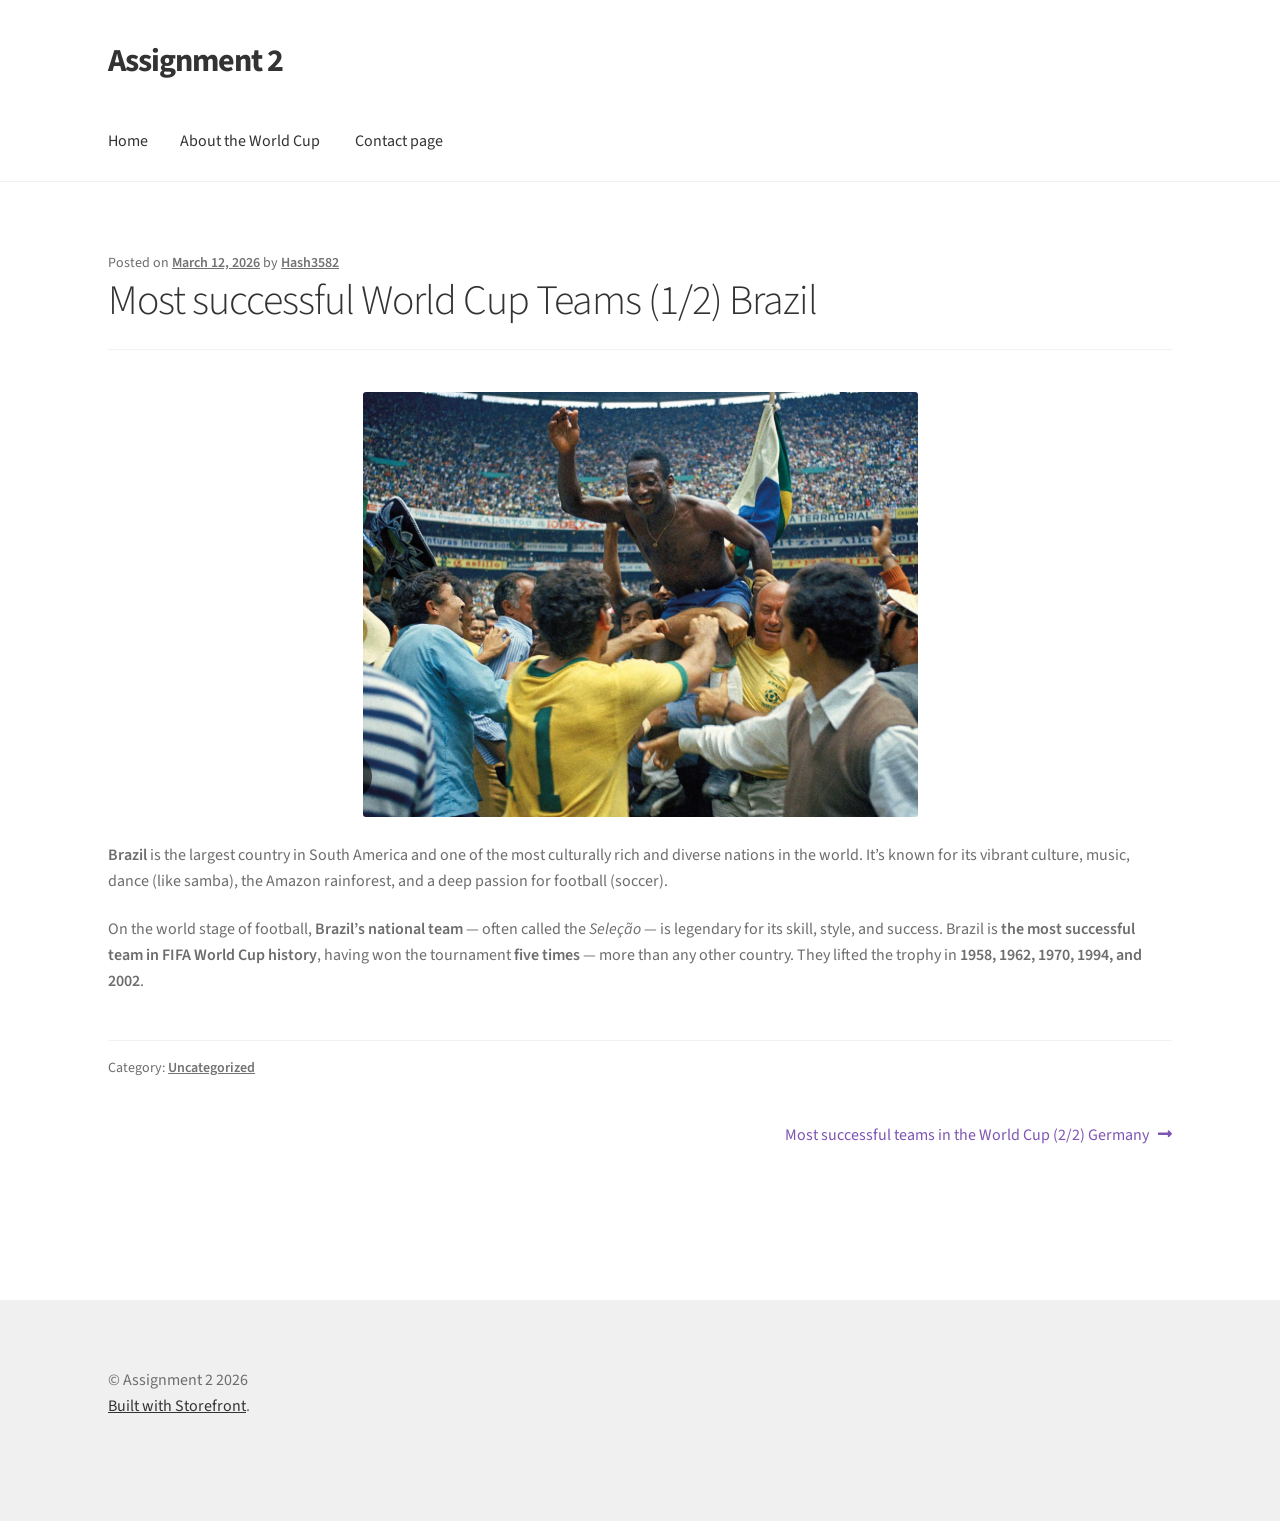
<file: most-successful-world-cup-teams-1-2-brazil/index.html>
<!doctype html>
<html lang="en-US">
<head>
<meta charset="UTF-8">
<meta name="viewport" content="width=device-width, initial-scale=1">
<link rel="profile" href="https://gmpg.org/xfn/11">
<link rel="pingback" href="/xmlrpc.php">

<title>Most successful World Cup Teams (1/2) Brazil &#8211; Assignment 2</title>
<meta name='robots' content='max-image-preview:large' />
<link rel='dns-prefetch' href='//localhost' />
<link rel='dns-prefetch' href='//fonts.googleapis.com' />
<link rel="alternate" type="application/rss+xml" title="Assignment 2 &raquo; Feed" href="/feed/" />
<link rel="alternate" type="application/rss+xml" title="Assignment 2 &raquo; Comments Feed" href="/comments/feed/" />
<link rel="alternate" type="application/rss+xml" title="Assignment 2 &raquo; Most successful World Cup Teams (1/2) Brazil Comments Feed" href="/most-successful-world-cup-teams-1-2-brazil/feed/" />
<link rel="alternate" title="oEmbed (JSON)" type="application/json+oembed" href="/wp-json/oembed/1.0/embed?url=http%3A%2F%2Flocalhost%3A8000%2Fmost-successful-world-cup-teams-1-2-brazil%2F" />
<link rel="alternate" title="oEmbed (XML)" type="text/xml+oembed" href="/wp-json/oembed/1.0/embed?url=http%3A%2F%2Flocalhost%3A8000%2Fmost-successful-world-cup-teams-1-2-brazil%2F&#038;format=xml" />
<style id='wp-img-auto-sizes-contain-inline-css'>
img:is([sizes=auto i],[sizes^="auto," i]){contain-intrinsic-size:3000px 1500px}
/*# sourceURL=wp-img-auto-sizes-contain-inline-css */
</style>
<style id='wp-emoji-styles-inline-css'>

	img.wp-smiley, img.emoji {
		display: inline !important;
		border: none !important;
		box-shadow: none !important;
		height: 1em !important;
		width: 1em !important;
		margin: 0 0.07em !important;
		vertical-align: -0.1em !important;
		background: none !important;
		padding: 0 !important;
	}
/*# sourceURL=wp-emoji-styles-inline-css */
</style>
<style id='wp-block-library-inline-css'>
:root{--wp-block-synced-color:#7a00df;--wp-block-synced-color--rgb:122,0,223;--wp-bound-block-color:var(--wp-block-synced-color);--wp-editor-canvas-background:#ddd;--wp-admin-theme-color:#007cba;--wp-admin-theme-color--rgb:0,124,186;--wp-admin-theme-color-darker-10:#006ba1;--wp-admin-theme-color-darker-10--rgb:0,107,160.5;--wp-admin-theme-color-darker-20:#005a87;--wp-admin-theme-color-darker-20--rgb:0,90,135;--wp-admin-border-width-focus:2px}@media (min-resolution:192dpi){:root{--wp-admin-border-width-focus:1.5px}}.wp-element-button{cursor:pointer}:root .has-very-light-gray-background-color{background-color:#eee}:root .has-very-dark-gray-background-color{background-color:#313131}:root .has-very-light-gray-color{color:#eee}:root .has-very-dark-gray-color{color:#313131}:root .has-vivid-green-cyan-to-vivid-cyan-blue-gradient-background{background:linear-gradient(135deg,#00d084,#0693e3)}:root .has-purple-crush-gradient-background{background:linear-gradient(135deg,#34e2e4,#4721fb 50%,#ab1dfe)}:root .has-hazy-dawn-gradient-background{background:linear-gradient(135deg,#faaca8,#dad0ec)}:root .has-subdued-olive-gradient-background{background:linear-gradient(135deg,#fafae1,#67a671)}:root .has-atomic-cream-gradient-background{background:linear-gradient(135deg,#fdd79a,#004a59)}:root .has-nightshade-gradient-background{background:linear-gradient(135deg,#330968,#31cdcf)}:root .has-midnight-gradient-background{background:linear-gradient(135deg,#020381,#2874fc)}:root{--wp--preset--font-size--normal:16px;--wp--preset--font-size--huge:42px}.has-regular-font-size{font-size:1em}.has-larger-font-size{font-size:2.625em}.has-normal-font-size{font-size:var(--wp--preset--font-size--normal)}.has-huge-font-size{font-size:var(--wp--preset--font-size--huge)}.has-text-align-center{text-align:center}.has-text-align-left{text-align:left}.has-text-align-right{text-align:right}.has-fit-text{white-space:nowrap!important}#end-resizable-editor-section{display:none}.aligncenter{clear:both}.items-justified-left{justify-content:flex-start}.items-justified-center{justify-content:center}.items-justified-right{justify-content:flex-end}.items-justified-space-between{justify-content:space-between}.screen-reader-text{border:0;clip-path:inset(50%);height:1px;margin:-1px;overflow:hidden;padding:0;position:absolute;width:1px;word-wrap:normal!important}.screen-reader-text:focus{background-color:#ddd;clip-path:none;color:#444;display:block;font-size:1em;height:auto;left:5px;line-height:normal;padding:15px 23px 14px;text-decoration:none;top:5px;width:auto;z-index:100000}html :where(.has-border-color){border-style:solid}html :where([style*=border-top-color]){border-top-style:solid}html :where([style*=border-right-color]){border-right-style:solid}html :where([style*=border-bottom-color]){border-bottom-style:solid}html :where([style*=border-left-color]){border-left-style:solid}html :where([style*=border-width]){border-style:solid}html :where([style*=border-top-width]){border-top-style:solid}html :where([style*=border-right-width]){border-right-style:solid}html :where([style*=border-bottom-width]){border-bottom-style:solid}html :where([style*=border-left-width]){border-left-style:solid}html :where(img[class*=wp-image-]){height:auto;max-width:100%}:where(figure){margin:0 0 1em}html :where(.is-position-sticky){--wp-admin--admin-bar--position-offset:var(--wp-admin--admin-bar--height,0px)}@media screen and (max-width:600px){html :where(.is-position-sticky){--wp-admin--admin-bar--position-offset:0px}}

/*# sourceURL=wp-block-library-inline-css */
</style>
<style id='wp-block-paragraph-inline-css'>
.is-small-text{font-size:.875em}.is-regular-text{font-size:1em}.is-large-text{font-size:2.25em}.is-larger-text{font-size:3em}.has-drop-cap:not(:focus):first-letter{float:left;font-size:8.4em;font-style:normal;font-weight:100;line-height:.68;margin:.05em .1em 0 0;text-transform:uppercase}body.rtl .has-drop-cap:not(:focus):first-letter{float:none;margin-left:.1em}p.has-drop-cap.has-background{overflow:hidden}:root :where(p.has-background){padding:1.25em 2.375em}:where(p.has-text-color:not(.has-link-color)) a{color:inherit}p.has-text-align-left[style*="writing-mode:vertical-lr"],p.has-text-align-right[style*="writing-mode:vertical-rl"]{rotate:180deg}
/*# sourceURL=/wp-includes/blocks/paragraph/style.min.css */
</style>

<style id='classic-theme-styles-inline-css'>
/*! This file is auto-generated */
.wp-block-button__link{color:#fff;background-color:#32373c;border-radius:9999px;box-shadow:none;text-decoration:none;padding:calc(.667em + 2px) calc(1.333em + 2px);font-size:1.125em}.wp-block-file__button{background:#32373c;color:#fff;text-decoration:none}
/*# sourceURL=/wp-includes/css/classic-themes.min.css */
</style>
<link rel='stylesheet' id='storefront-gutenberg-blocks-css' href='/wp-content/themes/storefront/assets/css/base/gutenberg-blocks.css?ver=4.6.2' media='all' />
<style id='storefront-gutenberg-blocks-inline-css'>

				.wp-block-button__link:not(.has-text-color) {
					color: #333333;
				}

				.wp-block-button__link:not(.has-text-color):hover,
				.wp-block-button__link:not(.has-text-color):focus,
				.wp-block-button__link:not(.has-text-color):active {
					color: #333333;
				}

				.wp-block-button__link:not(.has-background) {
					background-color: #eeeeee;
				}

				.wp-block-button__link:not(.has-background):hover,
				.wp-block-button__link:not(.has-background):focus,
				.wp-block-button__link:not(.has-background):active {
					border-color: #d5d5d5;
					background-color: #d5d5d5;
				}

				.wc-block-grid__products .wc-block-grid__product .wp-block-button__link {
					background-color: #eeeeee;
					border-color: #eeeeee;
					color: #333333;
				}

				.wp-block-quote footer,
				.wp-block-quote cite,
				.wp-block-quote__citation {
					color: #6d6d6d;
				}

				.wp-block-pullquote cite,
				.wp-block-pullquote footer,
				.wp-block-pullquote__citation {
					color: #6d6d6d;
				}

				.wp-block-image figcaption {
					color: #6d6d6d;
				}

				.wp-block-separator.is-style-dots::before {
					color: #333333;
				}

				.wp-block-file a.wp-block-file__button {
					color: #333333;
					background-color: #eeeeee;
					border-color: #eeeeee;
				}

				.wp-block-file a.wp-block-file__button:hover,
				.wp-block-file a.wp-block-file__button:focus,
				.wp-block-file a.wp-block-file__button:active {
					color: #333333;
					background-color: #d5d5d5;
				}

				.wp-block-code,
				.wp-block-preformatted pre {
					color: #6d6d6d;
				}

				.wp-block-table:not( .has-background ):not( .is-style-stripes ) tbody tr:nth-child(2n) td {
					background-color: #fdfdfd;
				}

				.wp-block-cover .wp-block-cover__inner-container h1:not(.has-text-color),
				.wp-block-cover .wp-block-cover__inner-container h2:not(.has-text-color),
				.wp-block-cover .wp-block-cover__inner-container h3:not(.has-text-color),
				.wp-block-cover .wp-block-cover__inner-container h4:not(.has-text-color),
				.wp-block-cover .wp-block-cover__inner-container h5:not(.has-text-color),
				.wp-block-cover .wp-block-cover__inner-container h6:not(.has-text-color) {
					color: #000000;
				}

				div.wc-block-components-price-slider__range-input-progress,
				.rtl .wc-block-components-price-slider__range-input-progress {
					--range-color: #7f54b3;
				}

				/* Target only IE11 */
				@media all and (-ms-high-contrast: none), (-ms-high-contrast: active) {
					.wc-block-components-price-slider__range-input-progress {
						background: #7f54b3;
					}
				}

				.wc-block-components-button:not(.is-link) {
					background-color: #333333;
					color: #ffffff;
				}

				.wc-block-components-button:not(.is-link):hover,
				.wc-block-components-button:not(.is-link):focus,
				.wc-block-components-button:not(.is-link):active {
					background-color: #1a1a1a;
					color: #ffffff;
				}

				.wc-block-components-button:not(.is-link):disabled {
					background-color: #333333;
					color: #ffffff;
				}

				.wc-block-cart__submit-container {
					background-color: #ffffff;
				}

				.wc-block-cart__submit-container::before {
					color: rgba(220,220,220,0.5);
				}

				.wc-block-components-order-summary-item__quantity {
					background-color: #ffffff;
					border-color: #6d6d6d;
					box-shadow: 0 0 0 2px #ffffff;
					color: #6d6d6d;
				}
			
/*# sourceURL=storefront-gutenberg-blocks-inline-css */
</style>
<style id='global-styles-inline-css'>
:root{--wp--preset--aspect-ratio--square: 1;--wp--preset--aspect-ratio--4-3: 4/3;--wp--preset--aspect-ratio--3-4: 3/4;--wp--preset--aspect-ratio--3-2: 3/2;--wp--preset--aspect-ratio--2-3: 2/3;--wp--preset--aspect-ratio--16-9: 16/9;--wp--preset--aspect-ratio--9-16: 9/16;--wp--preset--color--black: #000000;--wp--preset--color--cyan-bluish-gray: #abb8c3;--wp--preset--color--white: #ffffff;--wp--preset--color--pale-pink: #f78da7;--wp--preset--color--vivid-red: #cf2e2e;--wp--preset--color--luminous-vivid-orange: #ff6900;--wp--preset--color--luminous-vivid-amber: #fcb900;--wp--preset--color--light-green-cyan: #7bdcb5;--wp--preset--color--vivid-green-cyan: #00d084;--wp--preset--color--pale-cyan-blue: #8ed1fc;--wp--preset--color--vivid-cyan-blue: #0693e3;--wp--preset--color--vivid-purple: #9b51e0;--wp--preset--gradient--vivid-cyan-blue-to-vivid-purple: linear-gradient(135deg,rgb(6,147,227) 0%,rgb(155,81,224) 100%);--wp--preset--gradient--light-green-cyan-to-vivid-green-cyan: linear-gradient(135deg,rgb(122,220,180) 0%,rgb(0,208,130) 100%);--wp--preset--gradient--luminous-vivid-amber-to-luminous-vivid-orange: linear-gradient(135deg,rgb(252,185,0) 0%,rgb(255,105,0) 100%);--wp--preset--gradient--luminous-vivid-orange-to-vivid-red: linear-gradient(135deg,rgb(255,105,0) 0%,rgb(207,46,46) 100%);--wp--preset--gradient--very-light-gray-to-cyan-bluish-gray: linear-gradient(135deg,rgb(238,238,238) 0%,rgb(169,184,195) 100%);--wp--preset--gradient--cool-to-warm-spectrum: linear-gradient(135deg,rgb(74,234,220) 0%,rgb(151,120,209) 20%,rgb(207,42,186) 40%,rgb(238,44,130) 60%,rgb(251,105,98) 80%,rgb(254,248,76) 100%);--wp--preset--gradient--blush-light-purple: linear-gradient(135deg,rgb(255,206,236) 0%,rgb(152,150,240) 100%);--wp--preset--gradient--blush-bordeaux: linear-gradient(135deg,rgb(254,205,165) 0%,rgb(254,45,45) 50%,rgb(107,0,62) 100%);--wp--preset--gradient--luminous-dusk: linear-gradient(135deg,rgb(255,203,112) 0%,rgb(199,81,192) 50%,rgb(65,88,208) 100%);--wp--preset--gradient--pale-ocean: linear-gradient(135deg,rgb(255,245,203) 0%,rgb(182,227,212) 50%,rgb(51,167,181) 100%);--wp--preset--gradient--electric-grass: linear-gradient(135deg,rgb(202,248,128) 0%,rgb(113,206,126) 100%);--wp--preset--gradient--midnight: linear-gradient(135deg,rgb(2,3,129) 0%,rgb(40,116,252) 100%);--wp--preset--font-size--small: 14px;--wp--preset--font-size--medium: 23px;--wp--preset--font-size--large: 26px;--wp--preset--font-size--x-large: 42px;--wp--preset--font-size--normal: 16px;--wp--preset--font-size--huge: 37px;--wp--preset--spacing--20: 0.44rem;--wp--preset--spacing--30: 0.67rem;--wp--preset--spacing--40: 1rem;--wp--preset--spacing--50: 1.5rem;--wp--preset--spacing--60: 2.25rem;--wp--preset--spacing--70: 3.38rem;--wp--preset--spacing--80: 5.06rem;--wp--preset--shadow--natural: 6px 6px 9px rgba(0, 0, 0, 0.2);--wp--preset--shadow--deep: 12px 12px 50px rgba(0, 0, 0, 0.4);--wp--preset--shadow--sharp: 6px 6px 0px rgba(0, 0, 0, 0.2);--wp--preset--shadow--outlined: 6px 6px 0px -3px rgb(255, 255, 255), 6px 6px rgb(0, 0, 0);--wp--preset--shadow--crisp: 6px 6px 0px rgb(0, 0, 0);}:root :where(.is-layout-flow) > :first-child{margin-block-start: 0;}:root :where(.is-layout-flow) > :last-child{margin-block-end: 0;}:root :where(.is-layout-flow) > *{margin-block-start: 24px;margin-block-end: 0;}:root :where(.is-layout-constrained) > :first-child{margin-block-start: 0;}:root :where(.is-layout-constrained) > :last-child{margin-block-end: 0;}:root :where(.is-layout-constrained) > *{margin-block-start: 24px;margin-block-end: 0;}:root :where(.is-layout-flex){gap: 24px;}:root :where(.is-layout-grid){gap: 24px;}body .is-layout-flex{display: flex;}.is-layout-flex{flex-wrap: wrap;align-items: center;}.is-layout-flex > :is(*, div){margin: 0;}body .is-layout-grid{display: grid;}.is-layout-grid > :is(*, div){margin: 0;}.has-black-color{color: var(--wp--preset--color--black) !important;}.has-cyan-bluish-gray-color{color: var(--wp--preset--color--cyan-bluish-gray) !important;}.has-white-color{color: var(--wp--preset--color--white) !important;}.has-pale-pink-color{color: var(--wp--preset--color--pale-pink) !important;}.has-vivid-red-color{color: var(--wp--preset--color--vivid-red) !important;}.has-luminous-vivid-orange-color{color: var(--wp--preset--color--luminous-vivid-orange) !important;}.has-luminous-vivid-amber-color{color: var(--wp--preset--color--luminous-vivid-amber) !important;}.has-light-green-cyan-color{color: var(--wp--preset--color--light-green-cyan) !important;}.has-vivid-green-cyan-color{color: var(--wp--preset--color--vivid-green-cyan) !important;}.has-pale-cyan-blue-color{color: var(--wp--preset--color--pale-cyan-blue) !important;}.has-vivid-cyan-blue-color{color: var(--wp--preset--color--vivid-cyan-blue) !important;}.has-vivid-purple-color{color: var(--wp--preset--color--vivid-purple) !important;}.has-black-background-color{background-color: var(--wp--preset--color--black) !important;}.has-cyan-bluish-gray-background-color{background-color: var(--wp--preset--color--cyan-bluish-gray) !important;}.has-white-background-color{background-color: var(--wp--preset--color--white) !important;}.has-pale-pink-background-color{background-color: var(--wp--preset--color--pale-pink) !important;}.has-vivid-red-background-color{background-color: var(--wp--preset--color--vivid-red) !important;}.has-luminous-vivid-orange-background-color{background-color: var(--wp--preset--color--luminous-vivid-orange) !important;}.has-luminous-vivid-amber-background-color{background-color: var(--wp--preset--color--luminous-vivid-amber) !important;}.has-light-green-cyan-background-color{background-color: var(--wp--preset--color--light-green-cyan) !important;}.has-vivid-green-cyan-background-color{background-color: var(--wp--preset--color--vivid-green-cyan) !important;}.has-pale-cyan-blue-background-color{background-color: var(--wp--preset--color--pale-cyan-blue) !important;}.has-vivid-cyan-blue-background-color{background-color: var(--wp--preset--color--vivid-cyan-blue) !important;}.has-vivid-purple-background-color{background-color: var(--wp--preset--color--vivid-purple) !important;}.has-black-border-color{border-color: var(--wp--preset--color--black) !important;}.has-cyan-bluish-gray-border-color{border-color: var(--wp--preset--color--cyan-bluish-gray) !important;}.has-white-border-color{border-color: var(--wp--preset--color--white) !important;}.has-pale-pink-border-color{border-color: var(--wp--preset--color--pale-pink) !important;}.has-vivid-red-border-color{border-color: var(--wp--preset--color--vivid-red) !important;}.has-luminous-vivid-orange-border-color{border-color: var(--wp--preset--color--luminous-vivid-orange) !important;}.has-luminous-vivid-amber-border-color{border-color: var(--wp--preset--color--luminous-vivid-amber) !important;}.has-light-green-cyan-border-color{border-color: var(--wp--preset--color--light-green-cyan) !important;}.has-vivid-green-cyan-border-color{border-color: var(--wp--preset--color--vivid-green-cyan) !important;}.has-pale-cyan-blue-border-color{border-color: var(--wp--preset--color--pale-cyan-blue) !important;}.has-vivid-cyan-blue-border-color{border-color: var(--wp--preset--color--vivid-cyan-blue) !important;}.has-vivid-purple-border-color{border-color: var(--wp--preset--color--vivid-purple) !important;}.has-vivid-cyan-blue-to-vivid-purple-gradient-background{background: var(--wp--preset--gradient--vivid-cyan-blue-to-vivid-purple) !important;}.has-light-green-cyan-to-vivid-green-cyan-gradient-background{background: var(--wp--preset--gradient--light-green-cyan-to-vivid-green-cyan) !important;}.has-luminous-vivid-amber-to-luminous-vivid-orange-gradient-background{background: var(--wp--preset--gradient--luminous-vivid-amber-to-luminous-vivid-orange) !important;}.has-luminous-vivid-orange-to-vivid-red-gradient-background{background: var(--wp--preset--gradient--luminous-vivid-orange-to-vivid-red) !important;}.has-very-light-gray-to-cyan-bluish-gray-gradient-background{background: var(--wp--preset--gradient--very-light-gray-to-cyan-bluish-gray) !important;}.has-cool-to-warm-spectrum-gradient-background{background: var(--wp--preset--gradient--cool-to-warm-spectrum) !important;}.has-blush-light-purple-gradient-background{background: var(--wp--preset--gradient--blush-light-purple) !important;}.has-blush-bordeaux-gradient-background{background: var(--wp--preset--gradient--blush-bordeaux) !important;}.has-luminous-dusk-gradient-background{background: var(--wp--preset--gradient--luminous-dusk) !important;}.has-pale-ocean-gradient-background{background: var(--wp--preset--gradient--pale-ocean) !important;}.has-electric-grass-gradient-background{background: var(--wp--preset--gradient--electric-grass) !important;}.has-midnight-gradient-background{background: var(--wp--preset--gradient--midnight) !important;}.has-small-font-size{font-size: var(--wp--preset--font-size--small) !important;}.has-medium-font-size{font-size: var(--wp--preset--font-size--medium) !important;}.has-large-font-size{font-size: var(--wp--preset--font-size--large) !important;}.has-x-large-font-size{font-size: var(--wp--preset--font-size--x-large) !important;}
/*# sourceURL=global-styles-inline-css */
</style>

<link rel='stylesheet' id='parent-style-css' href='/wp-content/themes/storefront/style.css?ver=6.9.4' media='all' />
<link rel='stylesheet' id='child-style-css' href='/wp-content/themes/storefront_child/style.css?ver=6.9.4' media='all' />
<link rel='stylesheet' id='storefront-style-css' href='/wp-content/themes/storefront/style.css?ver=4.6.2' media='all' />
<style id='storefront-style-inline-css'>

			.main-navigation ul li a,
			.site-title a,
			ul.menu li a,
			.site-branding h1 a,
			button.menu-toggle,
			button.menu-toggle:hover,
			.handheld-navigation .dropdown-toggle {
				color: #333333;
			}

			button.menu-toggle,
			button.menu-toggle:hover {
				border-color: #333333;
			}

			.main-navigation ul li a:hover,
			.main-navigation ul li:hover > a,
			.site-title a:hover,
			.site-header ul.menu li.current-menu-item > a {
				color: #747474;
			}

			table:not( .has-background ) th {
				background-color: #f8f8f8;
			}

			table:not( .has-background ) tbody td {
				background-color: #fdfdfd;
			}

			table:not( .has-background ) tbody tr:nth-child(2n) td,
			fieldset,
			fieldset legend {
				background-color: #fbfbfb;
			}

			.site-header,
			.secondary-navigation ul ul,
			.main-navigation ul.menu > li.menu-item-has-children:after,
			.secondary-navigation ul.menu ul,
			.storefront-handheld-footer-bar,
			.storefront-handheld-footer-bar ul li > a,
			.storefront-handheld-footer-bar ul li.search .site-search,
			button.menu-toggle,
			button.menu-toggle:hover {
				background-color: #ffffff;
			}

			p.site-description,
			.site-header,
			.storefront-handheld-footer-bar {
				color: #404040;
			}

			button.menu-toggle:after,
			button.menu-toggle:before,
			button.menu-toggle span:before {
				background-color: #333333;
			}

			h1, h2, h3, h4, h5, h6, .wc-block-grid__product-title {
				color: #333333;
			}

			.widget h1 {
				border-bottom-color: #333333;
			}

			body,
			.secondary-navigation a {
				color: #6d6d6d;
			}

			.widget-area .widget a,
			.hentry .entry-header .posted-on a,
			.hentry .entry-header .post-author a,
			.hentry .entry-header .post-comments a,
			.hentry .entry-header .byline a {
				color: #727272;
			}

			a {
				color: #7f54b3;
			}

			a:focus,
			button:focus,
			.button.alt:focus,
			input:focus,
			textarea:focus,
			input[type="button"]:focus,
			input[type="reset"]:focus,
			input[type="submit"]:focus,
			input[type="email"]:focus,
			input[type="tel"]:focus,
			input[type="url"]:focus,
			input[type="password"]:focus,
			input[type="search"]:focus {
				outline-color: #7f54b3;
			}

			button, input[type="button"], input[type="reset"], input[type="submit"], .button, .widget a.button {
				background-color: #eeeeee;
				border-color: #eeeeee;
				color: #333333;
			}

			button:hover, input[type="button"]:hover, input[type="reset"]:hover, input[type="submit"]:hover, .button:hover, .widget a.button:hover {
				background-color: #d5d5d5;
				border-color: #d5d5d5;
				color: #333333;
			}

			button.alt, input[type="button"].alt, input[type="reset"].alt, input[type="submit"].alt, .button.alt, .widget-area .widget a.button.alt {
				background-color: #333333;
				border-color: #333333;
				color: #ffffff;
			}

			button.alt:hover, input[type="button"].alt:hover, input[type="reset"].alt:hover, input[type="submit"].alt:hover, .button.alt:hover, .widget-area .widget a.button.alt:hover {
				background-color: #1a1a1a;
				border-color: #1a1a1a;
				color: #ffffff;
			}

			.pagination .page-numbers li .page-numbers.current {
				background-color: #e6e6e6;
				color: #636363;
			}

			#comments .comment-list .comment-content .comment-text {
				background-color: #f8f8f8;
			}

			.site-footer {
				background-color: #f0f0f0;
				color: #6d6d6d;
			}

			.site-footer a:not(.button):not(.components-button) {
				color: #333333;
			}

			.site-footer .storefront-handheld-footer-bar a:not(.button):not(.components-button) {
				color: #333333;
			}

			.site-footer h1, .site-footer h2, .site-footer h3, .site-footer h4, .site-footer h5, .site-footer h6, .site-footer .widget .widget-title, .site-footer .widget .widgettitle {
				color: #333333;
			}

			.page-template-template-homepage.has-post-thumbnail .type-page.has-post-thumbnail .entry-title {
				color: #000000;
			}

			.page-template-template-homepage.has-post-thumbnail .type-page.has-post-thumbnail .entry-content {
				color: #000000;
			}

			@media screen and ( min-width: 768px ) {
				.secondary-navigation ul.menu a:hover {
					color: #595959;
				}

				.secondary-navigation ul.menu a {
					color: #404040;
				}

				.main-navigation ul.menu ul.sub-menu,
				.main-navigation ul.nav-menu ul.children {
					background-color: #f0f0f0;
				}

				.site-header {
					border-bottom-color: #f0f0f0;
				}
			}
/*# sourceURL=storefront-style-inline-css */
</style>
<link rel='stylesheet' id='storefront-icons-css' href='/wp-content/themes/storefront/assets/css/base/icons.css?ver=4.6.2' media='all' />
<link rel='stylesheet' id='storefront-fonts-css' href='https://fonts.googleapis.com/css?family=Source+Sans+Pro%3A400%2C300%2C300italic%2C400italic%2C600%2C700%2C900&#038;subset=latin%2Clatin-ext&#038;ver=4.6.2' media='all' />
<link rel='stylesheet' id='storefront-child-style-css' href='/wp-content/themes/storefront_child/style.css?ver=6.9.4' media='all' />
<script src="/wp-content/themes/storefront_child/customElements.js?ver=6.9.4" id="custom_javascript-js"></script>
<link rel="https://api.w.org/" href="/wp-json/" /><link rel="alternate" title="JSON" type="application/json" href="/wp-json/wp/v2/posts/5" /><link rel="EditURI" type="application/rsd+xml" title="RSD" href="/xmlrpc.php?rsd" />
<meta name="generator" content="WordPress 6.9.4" />
<link rel="canonical" href="/most-successful-world-cup-teams-1-2-brazil/" />
<link rel='shortlink' href='/?p=5' />
</head>

<body class="wp-singular post-template-default single single-post postid-5 single-format-standard wp-embed-responsive wp-theme-storefront wp-child-theme-storefront_child no-wc-breadcrumb storefront-full-width-content storefront-align-wide right-sidebar">



<div id="page" class="hfeed site">
	
	<header id="masthead" class="site-header" role="banner" style="">

		<div class="col-full">		<a class="skip-link screen-reader-text" href="#site-navigation">Skip to navigation</a>
		<a class="skip-link screen-reader-text" href="#content">Skip to content</a>
				<div class="site-branding">
			<div class="beta site-title"><a href="/" rel="home">Assignment 2</a></div>		</div>
		</div><div class="storefront-primary-navigation"><div class="col-full">		<nav id="site-navigation" class="main-navigation" role="navigation" aria-label="Primary Navigation">
		<button id="site-navigation-menu-toggle" class="menu-toggle" aria-controls="site-navigation" aria-expanded="false"><span>Menu</span></button>
			<div class="menu"><ul>
<li ><a href="/">Home</a></li><li class="page_item page-item-14"><a href="/about-the-world-cup/">About the World Cup</a></li>
<li class="page_item page-item-15"><a href="/contact-page/">Contact page</a></li>
</ul></div>
<div class="menu"><ul>
<li ><a href="/">Home</a></li><li class="page_item page-item-14"><a href="/about-the-world-cup/">About the World Cup</a></li>
<li class="page_item page-item-15"><a href="/contact-page/">Contact page</a></li>
</ul></div>
		</nav><!-- #site-navigation -->
		</div></div>
	</header><!-- #masthead -->

	
	<div id="content" class="site-content" tabindex="-1">
		<div class="col-full">

		
	<div id="primary" class="content-area">
		<main id="main" class="site-main" role="main">

		
<article id="post-5" class="post-5 post type-post status-publish format-standard has-post-thumbnail hentry category-uncategorized">

			<header class="entry-header">
		
			<span class="posted-on">Posted on <a href="/most-successful-world-cup-teams-1-2-brazil/" rel="bookmark"><time class="entry-date published updated" datetime="2026-03-12T17:03:04+00:00">March 12, 2026</time></a></span> <span class="post-author">by <a href="/author/hash3582/" rel="author">Hash3582</a></span> <h1 class="entry-title">Most successful World Cup Teams (1/2) Brazil</h1>		</header><!-- .entry-header -->
				<div class="entry-content">
		<img width="555" height="425" src="/wp-content/uploads/2026/03/Screenshot-2026-03-12-130058.png" class="attachment- size- wp-post-image" alt="" decoding="async" fetchpriority="high" srcset="/wp-content/uploads/2026/03/Screenshot-2026-03-12-130058.png 555w, /wp-content/uploads/2026/03/Screenshot-2026-03-12-130058-300x230.png 300w" sizes="(max-width: 555px) 100vw, 555px" />
<p></p>



<p><strong>Brazil</strong> is the largest country in South America and one of the most culturally rich and diverse nations in the world. It’s known for its vibrant culture, music, dance (like samba), the Amazon rainforest, and a deep passion for football (soccer).</p>



<p>On the world stage of football, <strong>Brazil’s national team</strong> — often called the <em>Seleção</em> — is legendary for its skill, style, and success. Brazil is <strong>the most successful team in FIFA World Cup history</strong>, having won the tournament <strong>five times</strong> — more than any other country. They lifted the trophy in <strong>1958, 1962, 1970, 1994, and 2002</strong>. </p>



<p></p>
		</div><!-- .entry-content -->
		
		<aside class="entry-taxonomy">
						<div class="cat-links">
				Category: <a href="/category/uncategorized/" rel="category tag">Uncategorized</a>			</div>
			
					</aside>

		<nav id="post-navigation" class="navigation post-navigation" role="navigation" aria-label="Post Navigation"><h2 class="screen-reader-text">Post navigation</h2><div class="nav-links"><div class="nav-next"><a href="/most-successful-teams-in-the-world-cup-2-2-germany/" rel="next"><span class="screen-reader-text">Next post: </span>Most successful teams in the World Cup (2/2) Germany</a></div></div></nav>
</article><!-- #post-## -->

		</main><!-- #main -->
	</div><!-- #primary -->


		</div><!-- .col-full -->
	</div><!-- #content -->

	
	<footer id="colophon" class="site-footer" role="contentinfo">
		<div class="col-full">

					<div class="site-info">
			&copy; Assignment 2 2026
							<br />
				<a href="https://woocommerce.com/products/storefront/" target="_blank" title="Storefront -  The perfect platform for your next WooCommerce project." rel="noreferrer nofollow">Built with Storefront</a>.					</div><!-- .site-info -->
		
		</div><!-- .col-full -->
	</footer><!-- #colophon -->

	
</div><!-- #page -->

<script type="speculationrules">
{"prefetch":[{"source":"document","where":{"and":[{"href_matches":"/*"},{"not":{"href_matches":["/wp-*.php","/wp-admin/*","/wp-content/uploads/*","/wp-content/*","/wp-content/plugins/*","/wp-content/themes/storefront_child/*","/wp-content/themes/storefront/*","/*\\?(.+)"]}},{"not":{"selector_matches":"a[rel~=\"nofollow\"]"}},{"not":{"selector_matches":".no-prefetch, .no-prefetch a"}}]},"eagerness":"conservative"}]}
</script>
<script src="/wp-content/themes/storefront/assets/js/navigation.min.js?ver=4.6.2" id="storefront-navigation-js"></script>
<script id="wp-emoji-settings" type="application/json">
{"baseUrl":"https://s.w.org/images/core/emoji/17.0.2/72x72/","ext":".png","svgUrl":"https://s.w.org/images/core/emoji/17.0.2/svg/","svgExt":".svg","source":{"concatemoji":"/wp-includes/js/wp-emoji-release.min.js?ver=6.9.4"}}
</script>
<script type="module">
/*! This file is auto-generated */
const a=JSON.parse(document.getElementById("wp-emoji-settings").textContent),o=(window._wpemojiSettings=a,"wpEmojiSettingsSupports"),s=["flag","emoji"];function i(e){try{var t={supportTests:e,timestamp:(new Date).valueOf()};sessionStorage.setItem(o,JSON.stringify(t))}catch(e){}}function c(e,t,n){e.clearRect(0,0,e.canvas.width,e.canvas.height),e.fillText(t,0,0);t=new Uint32Array(e.getImageData(0,0,e.canvas.width,e.canvas.height).data);e.clearRect(0,0,e.canvas.width,e.canvas.height),e.fillText(n,0,0);const a=new Uint32Array(e.getImageData(0,0,e.canvas.width,e.canvas.height).data);return t.every((e,t)=>e===a[t])}function p(e,t){e.clearRect(0,0,e.canvas.width,e.canvas.height),e.fillText(t,0,0);var n=e.getImageData(16,16,1,1);for(let e=0;e<n.data.length;e++)if(0!==n.data[e])return!1;return!0}function u(e,t,n,a){switch(t){case"flag":return n(e,"\ud83c\udff3\ufe0f\u200d\u26a7\ufe0f","\ud83c\udff3\ufe0f\u200b\u26a7\ufe0f")?!1:!n(e,"\ud83c\udde8\ud83c\uddf6","\ud83c\udde8\u200b\ud83c\uddf6")&&!n(e,"\ud83c\udff4\udb40\udc67\udb40\udc62\udb40\udc65\udb40\udc6e\udb40\udc67\udb40\udc7f","\ud83c\udff4\u200b\udb40\udc67\u200b\udb40\udc62\u200b\udb40\udc65\u200b\udb40\udc6e\u200b\udb40\udc67\u200b\udb40\udc7f");case"emoji":return!a(e,"\ud83e\u1fac8")}return!1}function f(e,t,n,a){let r;const o=(r="undefined"!=typeof WorkerGlobalScope&&self instanceof WorkerGlobalScope?new OffscreenCanvas(300,150):document.createElement("canvas")).getContext("2d",{willReadFrequently:!0}),s=(o.textBaseline="top",o.font="600 32px Arial",{});return e.forEach(e=>{s[e]=t(o,e,n,a)}),s}function r(e){var t=document.createElement("script");t.src=e,t.defer=!0,document.head.appendChild(t)}a.supports={everything:!0,everythingExceptFlag:!0},new Promise(t=>{let n=function(){try{var e=JSON.parse(sessionStorage.getItem(o));if("object"==typeof e&&"number"==typeof e.timestamp&&(new Date).valueOf()<e.timestamp+604800&&"object"==typeof e.supportTests)return e.supportTests}catch(e){}return null}();if(!n){if("undefined"!=typeof Worker&&"undefined"!=typeof OffscreenCanvas&&"undefined"!=typeof URL&&URL.createObjectURL&&"undefined"!=typeof Blob)try{var e="postMessage("+f.toString()+"("+[JSON.stringify(s),u.toString(),c.toString(),p.toString()].join(",")+"));",a=new Blob([e],{type:"text/javascript"});const r=new Worker(URL.createObjectURL(a),{name:"wpTestEmojiSupports"});return void(r.onmessage=e=>{i(n=e.data),r.terminate(),t(n)})}catch(e){}i(n=f(s,u,c,p))}t(n)}).then(e=>{for(const n in e)a.supports[n]=e[n],a.supports.everything=a.supports.everything&&a.supports[n],"flag"!==n&&(a.supports.everythingExceptFlag=a.supports.everythingExceptFlag&&a.supports[n]);var t;a.supports.everythingExceptFlag=a.supports.everythingExceptFlag&&!a.supports.flag,a.supports.everything||((t=a.source||{}).concatemoji?r(t.concatemoji):t.wpemoji&&t.twemoji&&(r(t.twemoji),r(t.wpemoji)))});
//# sourceURL=/wp-includes/js/wp-emoji-loader.min.js
</script>

</body>
</html>
</file>
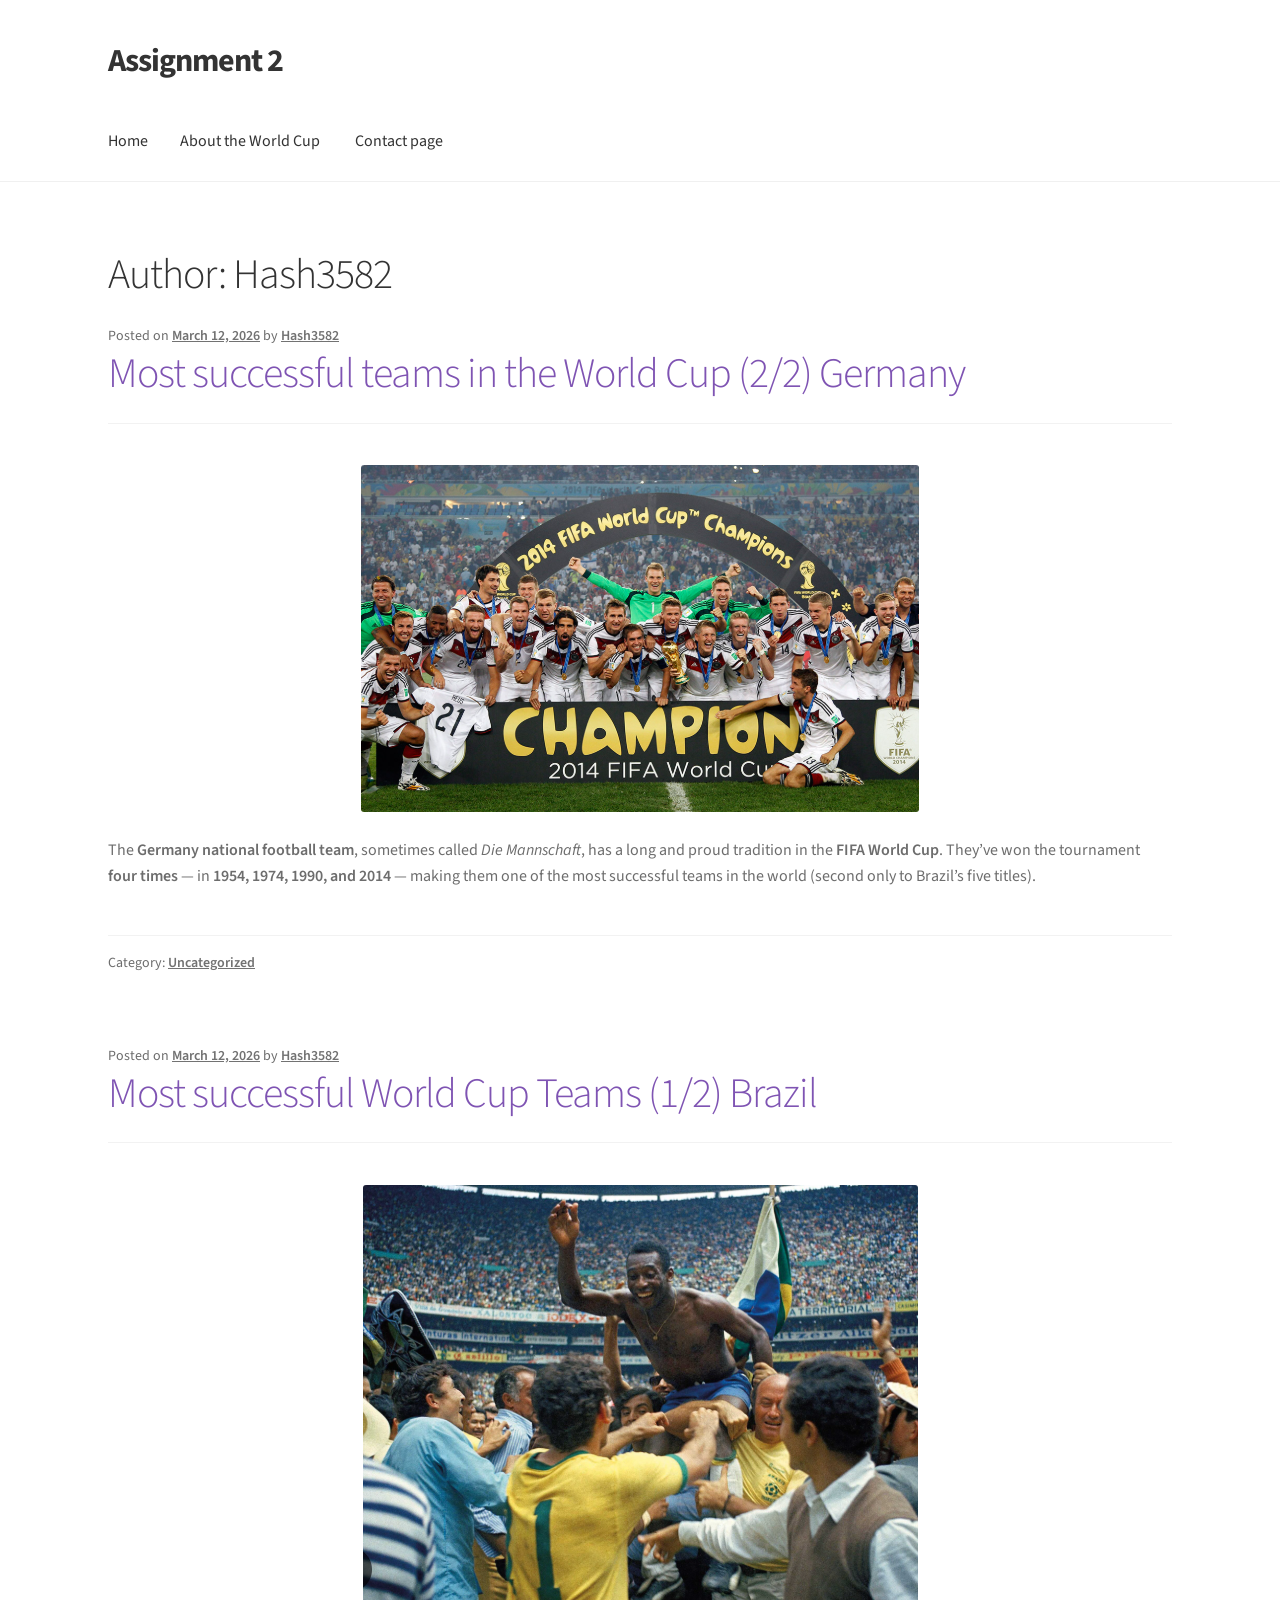
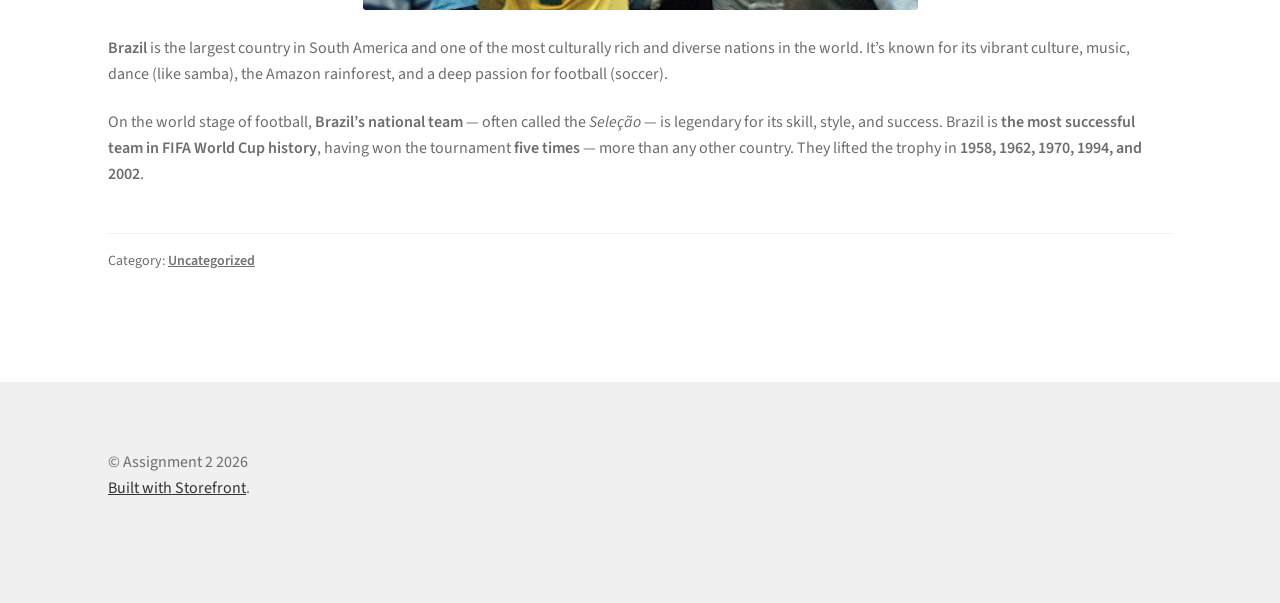
<file: author/hash3582/index.html>
<!doctype html>
<html lang="en-US">
<head>
<meta charset="UTF-8">
<meta name="viewport" content="width=device-width, initial-scale=1">
<link rel="profile" href="https://gmpg.org/xfn/11">
<link rel="pingback" href="/xmlrpc.php">

<title>Hash3582 &#8211; Assignment 2</title>
<meta name='robots' content='max-image-preview:large' />
<link rel='dns-prefetch' href='//localhost' />
<link rel='dns-prefetch' href='//fonts.googleapis.com' />
<link rel="alternate" type="application/rss+xml" title="Assignment 2 &raquo; Feed" href="/feed/" />
<link rel="alternate" type="application/rss+xml" title="Assignment 2 &raquo; Comments Feed" href="/comments/feed/" />
<link rel="alternate" type="application/rss+xml" title="Assignment 2 &raquo; Posts by Hash3582 Feed" href="/author/hash3582/feed/" />
<style id='wp-img-auto-sizes-contain-inline-css'>
img:is([sizes=auto i],[sizes^="auto," i]){contain-intrinsic-size:3000px 1500px}
/*# sourceURL=wp-img-auto-sizes-contain-inline-css */
</style>
<style id='wp-emoji-styles-inline-css'>

	img.wp-smiley, img.emoji {
		display: inline !important;
		border: none !important;
		box-shadow: none !important;
		height: 1em !important;
		width: 1em !important;
		margin: 0 0.07em !important;
		vertical-align: -0.1em !important;
		background: none !important;
		padding: 0 !important;
	}
/*# sourceURL=wp-emoji-styles-inline-css */
</style>
<style id='wp-block-library-inline-css'>
:root{--wp-block-synced-color:#7a00df;--wp-block-synced-color--rgb:122,0,223;--wp-bound-block-color:var(--wp-block-synced-color);--wp-editor-canvas-background:#ddd;--wp-admin-theme-color:#007cba;--wp-admin-theme-color--rgb:0,124,186;--wp-admin-theme-color-darker-10:#006ba1;--wp-admin-theme-color-darker-10--rgb:0,107,160.5;--wp-admin-theme-color-darker-20:#005a87;--wp-admin-theme-color-darker-20--rgb:0,90,135;--wp-admin-border-width-focus:2px}@media (min-resolution:192dpi){:root{--wp-admin-border-width-focus:1.5px}}.wp-element-button{cursor:pointer}:root .has-very-light-gray-background-color{background-color:#eee}:root .has-very-dark-gray-background-color{background-color:#313131}:root .has-very-light-gray-color{color:#eee}:root .has-very-dark-gray-color{color:#313131}:root .has-vivid-green-cyan-to-vivid-cyan-blue-gradient-background{background:linear-gradient(135deg,#00d084,#0693e3)}:root .has-purple-crush-gradient-background{background:linear-gradient(135deg,#34e2e4,#4721fb 50%,#ab1dfe)}:root .has-hazy-dawn-gradient-background{background:linear-gradient(135deg,#faaca8,#dad0ec)}:root .has-subdued-olive-gradient-background{background:linear-gradient(135deg,#fafae1,#67a671)}:root .has-atomic-cream-gradient-background{background:linear-gradient(135deg,#fdd79a,#004a59)}:root .has-nightshade-gradient-background{background:linear-gradient(135deg,#330968,#31cdcf)}:root .has-midnight-gradient-background{background:linear-gradient(135deg,#020381,#2874fc)}:root{--wp--preset--font-size--normal:16px;--wp--preset--font-size--huge:42px}.has-regular-font-size{font-size:1em}.has-larger-font-size{font-size:2.625em}.has-normal-font-size{font-size:var(--wp--preset--font-size--normal)}.has-huge-font-size{font-size:var(--wp--preset--font-size--huge)}.has-text-align-center{text-align:center}.has-text-align-left{text-align:left}.has-text-align-right{text-align:right}.has-fit-text{white-space:nowrap!important}#end-resizable-editor-section{display:none}.aligncenter{clear:both}.items-justified-left{justify-content:flex-start}.items-justified-center{justify-content:center}.items-justified-right{justify-content:flex-end}.items-justified-space-between{justify-content:space-between}.screen-reader-text{border:0;clip-path:inset(50%);height:1px;margin:-1px;overflow:hidden;padding:0;position:absolute;width:1px;word-wrap:normal!important}.screen-reader-text:focus{background-color:#ddd;clip-path:none;color:#444;display:block;font-size:1em;height:auto;left:5px;line-height:normal;padding:15px 23px 14px;text-decoration:none;top:5px;width:auto;z-index:100000}html :where(.has-border-color){border-style:solid}html :where([style*=border-top-color]){border-top-style:solid}html :where([style*=border-right-color]){border-right-style:solid}html :where([style*=border-bottom-color]){border-bottom-style:solid}html :where([style*=border-left-color]){border-left-style:solid}html :where([style*=border-width]){border-style:solid}html :where([style*=border-top-width]){border-top-style:solid}html :where([style*=border-right-width]){border-right-style:solid}html :where([style*=border-bottom-width]){border-bottom-style:solid}html :where([style*=border-left-width]){border-left-style:solid}html :where(img[class*=wp-image-]){height:auto;max-width:100%}:where(figure){margin:0 0 1em}html :where(.is-position-sticky){--wp-admin--admin-bar--position-offset:var(--wp-admin--admin-bar--height,0px)}@media screen and (max-width:600px){html :where(.is-position-sticky){--wp-admin--admin-bar--position-offset:0px}}

/*# sourceURL=wp-block-library-inline-css */
</style>
<style id='wp-block-paragraph-inline-css'>
.is-small-text{font-size:.875em}.is-regular-text{font-size:1em}.is-large-text{font-size:2.25em}.is-larger-text{font-size:3em}.has-drop-cap:not(:focus):first-letter{float:left;font-size:8.4em;font-style:normal;font-weight:100;line-height:.68;margin:.05em .1em 0 0;text-transform:uppercase}body.rtl .has-drop-cap:not(:focus):first-letter{float:none;margin-left:.1em}p.has-drop-cap.has-background{overflow:hidden}:root :where(p.has-background){padding:1.25em 2.375em}:where(p.has-text-color:not(.has-link-color)) a{color:inherit}p.has-text-align-left[style*="writing-mode:vertical-lr"],p.has-text-align-right[style*="writing-mode:vertical-rl"]{rotate:180deg}
/*# sourceURL=/wp-includes/blocks/paragraph/style.min.css */
</style>

<style id='classic-theme-styles-inline-css'>
/*! This file is auto-generated */
.wp-block-button__link{color:#fff;background-color:#32373c;border-radius:9999px;box-shadow:none;text-decoration:none;padding:calc(.667em + 2px) calc(1.333em + 2px);font-size:1.125em}.wp-block-file__button{background:#32373c;color:#fff;text-decoration:none}
/*# sourceURL=/wp-includes/css/classic-themes.min.css */
</style>
<link rel='stylesheet' id='storefront-gutenberg-blocks-css' href='/wp-content/themes/storefront/assets/css/base/gutenberg-blocks.css?ver=4.6.2' media='all' />
<style id='storefront-gutenberg-blocks-inline-css'>

				.wp-block-button__link:not(.has-text-color) {
					color: #333333;
				}

				.wp-block-button__link:not(.has-text-color):hover,
				.wp-block-button__link:not(.has-text-color):focus,
				.wp-block-button__link:not(.has-text-color):active {
					color: #333333;
				}

				.wp-block-button__link:not(.has-background) {
					background-color: #eeeeee;
				}

				.wp-block-button__link:not(.has-background):hover,
				.wp-block-button__link:not(.has-background):focus,
				.wp-block-button__link:not(.has-background):active {
					border-color: #d5d5d5;
					background-color: #d5d5d5;
				}

				.wc-block-grid__products .wc-block-grid__product .wp-block-button__link {
					background-color: #eeeeee;
					border-color: #eeeeee;
					color: #333333;
				}

				.wp-block-quote footer,
				.wp-block-quote cite,
				.wp-block-quote__citation {
					color: #6d6d6d;
				}

				.wp-block-pullquote cite,
				.wp-block-pullquote footer,
				.wp-block-pullquote__citation {
					color: #6d6d6d;
				}

				.wp-block-image figcaption {
					color: #6d6d6d;
				}

				.wp-block-separator.is-style-dots::before {
					color: #333333;
				}

				.wp-block-file a.wp-block-file__button {
					color: #333333;
					background-color: #eeeeee;
					border-color: #eeeeee;
				}

				.wp-block-file a.wp-block-file__button:hover,
				.wp-block-file a.wp-block-file__button:focus,
				.wp-block-file a.wp-block-file__button:active {
					color: #333333;
					background-color: #d5d5d5;
				}

				.wp-block-code,
				.wp-block-preformatted pre {
					color: #6d6d6d;
				}

				.wp-block-table:not( .has-background ):not( .is-style-stripes ) tbody tr:nth-child(2n) td {
					background-color: #fdfdfd;
				}

				.wp-block-cover .wp-block-cover__inner-container h1:not(.has-text-color),
				.wp-block-cover .wp-block-cover__inner-container h2:not(.has-text-color),
				.wp-block-cover .wp-block-cover__inner-container h3:not(.has-text-color),
				.wp-block-cover .wp-block-cover__inner-container h4:not(.has-text-color),
				.wp-block-cover .wp-block-cover__inner-container h5:not(.has-text-color),
				.wp-block-cover .wp-block-cover__inner-container h6:not(.has-text-color) {
					color: #000000;
				}

				div.wc-block-components-price-slider__range-input-progress,
				.rtl .wc-block-components-price-slider__range-input-progress {
					--range-color: #7f54b3;
				}

				/* Target only IE11 */
				@media all and (-ms-high-contrast: none), (-ms-high-contrast: active) {
					.wc-block-components-price-slider__range-input-progress {
						background: #7f54b3;
					}
				}

				.wc-block-components-button:not(.is-link) {
					background-color: #333333;
					color: #ffffff;
				}

				.wc-block-components-button:not(.is-link):hover,
				.wc-block-components-button:not(.is-link):focus,
				.wc-block-components-button:not(.is-link):active {
					background-color: #1a1a1a;
					color: #ffffff;
				}

				.wc-block-components-button:not(.is-link):disabled {
					background-color: #333333;
					color: #ffffff;
				}

				.wc-block-cart__submit-container {
					background-color: #ffffff;
				}

				.wc-block-cart__submit-container::before {
					color: rgba(220,220,220,0.5);
				}

				.wc-block-components-order-summary-item__quantity {
					background-color: #ffffff;
					border-color: #6d6d6d;
					box-shadow: 0 0 0 2px #ffffff;
					color: #6d6d6d;
				}
			
/*# sourceURL=storefront-gutenberg-blocks-inline-css */
</style>
<style id='global-styles-inline-css'>
:root{--wp--preset--aspect-ratio--square: 1;--wp--preset--aspect-ratio--4-3: 4/3;--wp--preset--aspect-ratio--3-4: 3/4;--wp--preset--aspect-ratio--3-2: 3/2;--wp--preset--aspect-ratio--2-3: 2/3;--wp--preset--aspect-ratio--16-9: 16/9;--wp--preset--aspect-ratio--9-16: 9/16;--wp--preset--color--black: #000000;--wp--preset--color--cyan-bluish-gray: #abb8c3;--wp--preset--color--white: #ffffff;--wp--preset--color--pale-pink: #f78da7;--wp--preset--color--vivid-red: #cf2e2e;--wp--preset--color--luminous-vivid-orange: #ff6900;--wp--preset--color--luminous-vivid-amber: #fcb900;--wp--preset--color--light-green-cyan: #7bdcb5;--wp--preset--color--vivid-green-cyan: #00d084;--wp--preset--color--pale-cyan-blue: #8ed1fc;--wp--preset--color--vivid-cyan-blue: #0693e3;--wp--preset--color--vivid-purple: #9b51e0;--wp--preset--gradient--vivid-cyan-blue-to-vivid-purple: linear-gradient(135deg,rgb(6,147,227) 0%,rgb(155,81,224) 100%);--wp--preset--gradient--light-green-cyan-to-vivid-green-cyan: linear-gradient(135deg,rgb(122,220,180) 0%,rgb(0,208,130) 100%);--wp--preset--gradient--luminous-vivid-amber-to-luminous-vivid-orange: linear-gradient(135deg,rgb(252,185,0) 0%,rgb(255,105,0) 100%);--wp--preset--gradient--luminous-vivid-orange-to-vivid-red: linear-gradient(135deg,rgb(255,105,0) 0%,rgb(207,46,46) 100%);--wp--preset--gradient--very-light-gray-to-cyan-bluish-gray: linear-gradient(135deg,rgb(238,238,238) 0%,rgb(169,184,195) 100%);--wp--preset--gradient--cool-to-warm-spectrum: linear-gradient(135deg,rgb(74,234,220) 0%,rgb(151,120,209) 20%,rgb(207,42,186) 40%,rgb(238,44,130) 60%,rgb(251,105,98) 80%,rgb(254,248,76) 100%);--wp--preset--gradient--blush-light-purple: linear-gradient(135deg,rgb(255,206,236) 0%,rgb(152,150,240) 100%);--wp--preset--gradient--blush-bordeaux: linear-gradient(135deg,rgb(254,205,165) 0%,rgb(254,45,45) 50%,rgb(107,0,62) 100%);--wp--preset--gradient--luminous-dusk: linear-gradient(135deg,rgb(255,203,112) 0%,rgb(199,81,192) 50%,rgb(65,88,208) 100%);--wp--preset--gradient--pale-ocean: linear-gradient(135deg,rgb(255,245,203) 0%,rgb(182,227,212) 50%,rgb(51,167,181) 100%);--wp--preset--gradient--electric-grass: linear-gradient(135deg,rgb(202,248,128) 0%,rgb(113,206,126) 100%);--wp--preset--gradient--midnight: linear-gradient(135deg,rgb(2,3,129) 0%,rgb(40,116,252) 100%);--wp--preset--font-size--small: 14px;--wp--preset--font-size--medium: 23px;--wp--preset--font-size--large: 26px;--wp--preset--font-size--x-large: 42px;--wp--preset--font-size--normal: 16px;--wp--preset--font-size--huge: 37px;--wp--preset--spacing--20: 0.44rem;--wp--preset--spacing--30: 0.67rem;--wp--preset--spacing--40: 1rem;--wp--preset--spacing--50: 1.5rem;--wp--preset--spacing--60: 2.25rem;--wp--preset--spacing--70: 3.38rem;--wp--preset--spacing--80: 5.06rem;--wp--preset--shadow--natural: 6px 6px 9px rgba(0, 0, 0, 0.2);--wp--preset--shadow--deep: 12px 12px 50px rgba(0, 0, 0, 0.4);--wp--preset--shadow--sharp: 6px 6px 0px rgba(0, 0, 0, 0.2);--wp--preset--shadow--outlined: 6px 6px 0px -3px rgb(255, 255, 255), 6px 6px rgb(0, 0, 0);--wp--preset--shadow--crisp: 6px 6px 0px rgb(0, 0, 0);}:root :where(.is-layout-flow) > :first-child{margin-block-start: 0;}:root :where(.is-layout-flow) > :last-child{margin-block-end: 0;}:root :where(.is-layout-flow) > *{margin-block-start: 24px;margin-block-end: 0;}:root :where(.is-layout-constrained) > :first-child{margin-block-start: 0;}:root :where(.is-layout-constrained) > :last-child{margin-block-end: 0;}:root :where(.is-layout-constrained) > *{margin-block-start: 24px;margin-block-end: 0;}:root :where(.is-layout-flex){gap: 24px;}:root :where(.is-layout-grid){gap: 24px;}body .is-layout-flex{display: flex;}.is-layout-flex{flex-wrap: wrap;align-items: center;}.is-layout-flex > :is(*, div){margin: 0;}body .is-layout-grid{display: grid;}.is-layout-grid > :is(*, div){margin: 0;}.has-black-color{color: var(--wp--preset--color--black) !important;}.has-cyan-bluish-gray-color{color: var(--wp--preset--color--cyan-bluish-gray) !important;}.has-white-color{color: var(--wp--preset--color--white) !important;}.has-pale-pink-color{color: var(--wp--preset--color--pale-pink) !important;}.has-vivid-red-color{color: var(--wp--preset--color--vivid-red) !important;}.has-luminous-vivid-orange-color{color: var(--wp--preset--color--luminous-vivid-orange) !important;}.has-luminous-vivid-amber-color{color: var(--wp--preset--color--luminous-vivid-amber) !important;}.has-light-green-cyan-color{color: var(--wp--preset--color--light-green-cyan) !important;}.has-vivid-green-cyan-color{color: var(--wp--preset--color--vivid-green-cyan) !important;}.has-pale-cyan-blue-color{color: var(--wp--preset--color--pale-cyan-blue) !important;}.has-vivid-cyan-blue-color{color: var(--wp--preset--color--vivid-cyan-blue) !important;}.has-vivid-purple-color{color: var(--wp--preset--color--vivid-purple) !important;}.has-black-background-color{background-color: var(--wp--preset--color--black) !important;}.has-cyan-bluish-gray-background-color{background-color: var(--wp--preset--color--cyan-bluish-gray) !important;}.has-white-background-color{background-color: var(--wp--preset--color--white) !important;}.has-pale-pink-background-color{background-color: var(--wp--preset--color--pale-pink) !important;}.has-vivid-red-background-color{background-color: var(--wp--preset--color--vivid-red) !important;}.has-luminous-vivid-orange-background-color{background-color: var(--wp--preset--color--luminous-vivid-orange) !important;}.has-luminous-vivid-amber-background-color{background-color: var(--wp--preset--color--luminous-vivid-amber) !important;}.has-light-green-cyan-background-color{background-color: var(--wp--preset--color--light-green-cyan) !important;}.has-vivid-green-cyan-background-color{background-color: var(--wp--preset--color--vivid-green-cyan) !important;}.has-pale-cyan-blue-background-color{background-color: var(--wp--preset--color--pale-cyan-blue) !important;}.has-vivid-cyan-blue-background-color{background-color: var(--wp--preset--color--vivid-cyan-blue) !important;}.has-vivid-purple-background-color{background-color: var(--wp--preset--color--vivid-purple) !important;}.has-black-border-color{border-color: var(--wp--preset--color--black) !important;}.has-cyan-bluish-gray-border-color{border-color: var(--wp--preset--color--cyan-bluish-gray) !important;}.has-white-border-color{border-color: var(--wp--preset--color--white) !important;}.has-pale-pink-border-color{border-color: var(--wp--preset--color--pale-pink) !important;}.has-vivid-red-border-color{border-color: var(--wp--preset--color--vivid-red) !important;}.has-luminous-vivid-orange-border-color{border-color: var(--wp--preset--color--luminous-vivid-orange) !important;}.has-luminous-vivid-amber-border-color{border-color: var(--wp--preset--color--luminous-vivid-amber) !important;}.has-light-green-cyan-border-color{border-color: var(--wp--preset--color--light-green-cyan) !important;}.has-vivid-green-cyan-border-color{border-color: var(--wp--preset--color--vivid-green-cyan) !important;}.has-pale-cyan-blue-border-color{border-color: var(--wp--preset--color--pale-cyan-blue) !important;}.has-vivid-cyan-blue-border-color{border-color: var(--wp--preset--color--vivid-cyan-blue) !important;}.has-vivid-purple-border-color{border-color: var(--wp--preset--color--vivid-purple) !important;}.has-vivid-cyan-blue-to-vivid-purple-gradient-background{background: var(--wp--preset--gradient--vivid-cyan-blue-to-vivid-purple) !important;}.has-light-green-cyan-to-vivid-green-cyan-gradient-background{background: var(--wp--preset--gradient--light-green-cyan-to-vivid-green-cyan) !important;}.has-luminous-vivid-amber-to-luminous-vivid-orange-gradient-background{background: var(--wp--preset--gradient--luminous-vivid-amber-to-luminous-vivid-orange) !important;}.has-luminous-vivid-orange-to-vivid-red-gradient-background{background: var(--wp--preset--gradient--luminous-vivid-orange-to-vivid-red) !important;}.has-very-light-gray-to-cyan-bluish-gray-gradient-background{background: var(--wp--preset--gradient--very-light-gray-to-cyan-bluish-gray) !important;}.has-cool-to-warm-spectrum-gradient-background{background: var(--wp--preset--gradient--cool-to-warm-spectrum) !important;}.has-blush-light-purple-gradient-background{background: var(--wp--preset--gradient--blush-light-purple) !important;}.has-blush-bordeaux-gradient-background{background: var(--wp--preset--gradient--blush-bordeaux) !important;}.has-luminous-dusk-gradient-background{background: var(--wp--preset--gradient--luminous-dusk) !important;}.has-pale-ocean-gradient-background{background: var(--wp--preset--gradient--pale-ocean) !important;}.has-electric-grass-gradient-background{background: var(--wp--preset--gradient--electric-grass) !important;}.has-midnight-gradient-background{background: var(--wp--preset--gradient--midnight) !important;}.has-small-font-size{font-size: var(--wp--preset--font-size--small) !important;}.has-medium-font-size{font-size: var(--wp--preset--font-size--medium) !important;}.has-large-font-size{font-size: var(--wp--preset--font-size--large) !important;}.has-x-large-font-size{font-size: var(--wp--preset--font-size--x-large) !important;}
/*# sourceURL=global-styles-inline-css */
</style>

<link rel='stylesheet' id='parent-style-css' href='/wp-content/themes/storefront/style.css?ver=6.9.4' media='all' />
<link rel='stylesheet' id='child-style-css' href='/wp-content/themes/storefront_child/style.css?ver=6.9.4' media='all' />
<link rel='stylesheet' id='storefront-style-css' href='/wp-content/themes/storefront/style.css?ver=4.6.2' media='all' />
<style id='storefront-style-inline-css'>

			.main-navigation ul li a,
			.site-title a,
			ul.menu li a,
			.site-branding h1 a,
			button.menu-toggle,
			button.menu-toggle:hover,
			.handheld-navigation .dropdown-toggle {
				color: #333333;
			}

			button.menu-toggle,
			button.menu-toggle:hover {
				border-color: #333333;
			}

			.main-navigation ul li a:hover,
			.main-navigation ul li:hover > a,
			.site-title a:hover,
			.site-header ul.menu li.current-menu-item > a {
				color: #747474;
			}

			table:not( .has-background ) th {
				background-color: #f8f8f8;
			}

			table:not( .has-background ) tbody td {
				background-color: #fdfdfd;
			}

			table:not( .has-background ) tbody tr:nth-child(2n) td,
			fieldset,
			fieldset legend {
				background-color: #fbfbfb;
			}

			.site-header,
			.secondary-navigation ul ul,
			.main-navigation ul.menu > li.menu-item-has-children:after,
			.secondary-navigation ul.menu ul,
			.storefront-handheld-footer-bar,
			.storefront-handheld-footer-bar ul li > a,
			.storefront-handheld-footer-bar ul li.search .site-search,
			button.menu-toggle,
			button.menu-toggle:hover {
				background-color: #ffffff;
			}

			p.site-description,
			.site-header,
			.storefront-handheld-footer-bar {
				color: #404040;
			}

			button.menu-toggle:after,
			button.menu-toggle:before,
			button.menu-toggle span:before {
				background-color: #333333;
			}

			h1, h2, h3, h4, h5, h6, .wc-block-grid__product-title {
				color: #333333;
			}

			.widget h1 {
				border-bottom-color: #333333;
			}

			body,
			.secondary-navigation a {
				color: #6d6d6d;
			}

			.widget-area .widget a,
			.hentry .entry-header .posted-on a,
			.hentry .entry-header .post-author a,
			.hentry .entry-header .post-comments a,
			.hentry .entry-header .byline a {
				color: #727272;
			}

			a {
				color: #7f54b3;
			}

			a:focus,
			button:focus,
			.button.alt:focus,
			input:focus,
			textarea:focus,
			input[type="button"]:focus,
			input[type="reset"]:focus,
			input[type="submit"]:focus,
			input[type="email"]:focus,
			input[type="tel"]:focus,
			input[type="url"]:focus,
			input[type="password"]:focus,
			input[type="search"]:focus {
				outline-color: #7f54b3;
			}

			button, input[type="button"], input[type="reset"], input[type="submit"], .button, .widget a.button {
				background-color: #eeeeee;
				border-color: #eeeeee;
				color: #333333;
			}

			button:hover, input[type="button"]:hover, input[type="reset"]:hover, input[type="submit"]:hover, .button:hover, .widget a.button:hover {
				background-color: #d5d5d5;
				border-color: #d5d5d5;
				color: #333333;
			}

			button.alt, input[type="button"].alt, input[type="reset"].alt, input[type="submit"].alt, .button.alt, .widget-area .widget a.button.alt {
				background-color: #333333;
				border-color: #333333;
				color: #ffffff;
			}

			button.alt:hover, input[type="button"].alt:hover, input[type="reset"].alt:hover, input[type="submit"].alt:hover, .button.alt:hover, .widget-area .widget a.button.alt:hover {
				background-color: #1a1a1a;
				border-color: #1a1a1a;
				color: #ffffff;
			}

			.pagination .page-numbers li .page-numbers.current {
				background-color: #e6e6e6;
				color: #636363;
			}

			#comments .comment-list .comment-content .comment-text {
				background-color: #f8f8f8;
			}

			.site-footer {
				background-color: #f0f0f0;
				color: #6d6d6d;
			}

			.site-footer a:not(.button):not(.components-button) {
				color: #333333;
			}

			.site-footer .storefront-handheld-footer-bar a:not(.button):not(.components-button) {
				color: #333333;
			}

			.site-footer h1, .site-footer h2, .site-footer h3, .site-footer h4, .site-footer h5, .site-footer h6, .site-footer .widget .widget-title, .site-footer .widget .widgettitle {
				color: #333333;
			}

			.page-template-template-homepage.has-post-thumbnail .type-page.has-post-thumbnail .entry-title {
				color: #000000;
			}

			.page-template-template-homepage.has-post-thumbnail .type-page.has-post-thumbnail .entry-content {
				color: #000000;
			}

			@media screen and ( min-width: 768px ) {
				.secondary-navigation ul.menu a:hover {
					color: #595959;
				}

				.secondary-navigation ul.menu a {
					color: #404040;
				}

				.main-navigation ul.menu ul.sub-menu,
				.main-navigation ul.nav-menu ul.children {
					background-color: #f0f0f0;
				}

				.site-header {
					border-bottom-color: #f0f0f0;
				}
			}
/*# sourceURL=storefront-style-inline-css */
</style>
<link rel='stylesheet' id='storefront-icons-css' href='/wp-content/themes/storefront/assets/css/base/icons.css?ver=4.6.2' media='all' />
<link rel='stylesheet' id='storefront-fonts-css' href='https://fonts.googleapis.com/css?family=Source+Sans+Pro%3A400%2C300%2C300italic%2C400italic%2C600%2C700%2C900&#038;subset=latin%2Clatin-ext&#038;ver=4.6.2' media='all' />
<link rel='stylesheet' id='storefront-child-style-css' href='/wp-content/themes/storefront_child/style.css?ver=6.9.4' media='all' />
<script src="/wp-content/themes/storefront_child/customElements.js?ver=6.9.4" id="custom_javascript-js"></script>
<link rel="https://api.w.org/" href="/wp-json/" /><link rel="alternate" title="JSON" type="application/json" href="/wp-json/wp/v2/users/1" /><link rel="EditURI" type="application/rsd+xml" title="RSD" href="/xmlrpc.php?rsd" />
<meta name="generator" content="WordPress 6.9.4" />
</head>

<body class="archive author author-hash3582 author-1 wp-embed-responsive wp-theme-storefront wp-child-theme-storefront_child no-wc-breadcrumb storefront-full-width-content storefront-align-wide right-sidebar">



<div id="page" class="hfeed site">
	
	<header id="masthead" class="site-header" role="banner" style="">

		<div class="col-full">		<a class="skip-link screen-reader-text" href="#site-navigation">Skip to navigation</a>
		<a class="skip-link screen-reader-text" href="#content">Skip to content</a>
				<div class="site-branding">
			<div class="beta site-title"><a href="/" rel="home">Assignment 2</a></div>		</div>
		</div><div class="storefront-primary-navigation"><div class="col-full">		<nav id="site-navigation" class="main-navigation" role="navigation" aria-label="Primary Navigation">
		<button id="site-navigation-menu-toggle" class="menu-toggle" aria-controls="site-navigation" aria-expanded="false"><span>Menu</span></button>
			<div class="menu"><ul>
<li ><a href="/">Home</a></li><li class="page_item page-item-14"><a href="/about-the-world-cup/">About the World Cup</a></li>
<li class="page_item page-item-15"><a href="/contact-page/">Contact page</a></li>
</ul></div>
<div class="menu"><ul>
<li ><a href="/">Home</a></li><li class="page_item page-item-14"><a href="/about-the-world-cup/">About the World Cup</a></li>
<li class="page_item page-item-15"><a href="/contact-page/">Contact page</a></li>
</ul></div>
		</nav><!-- #site-navigation -->
		</div></div>
	</header><!-- #masthead -->

	
	<div id="content" class="site-content" tabindex="-1">
		<div class="col-full">

		
	<div id="primary" class="content-area">
		<main id="main" class="site-main" role="main">

		
			<header class="page-header">
				<h1 class="page-title">Author: <span>Hash3582</span></h1>			</header><!-- .page-header -->

			
<article id="post-9" class="post-9 post type-post status-publish format-standard has-post-thumbnail hentry category-uncategorized">

			<header class="entry-header">
		
			<span class="posted-on">Posted on <a href="/most-successful-teams-in-the-world-cup-2-2-germany/" rel="bookmark"><time class="entry-date published updated" datetime="2026-03-12T17:26:53+00:00">March 12, 2026</time></a></span> <span class="post-author">by <a href="/author/hash3582/" rel="author">Hash3582</a></span> <h2 class="alpha entry-title"><a href="/most-successful-teams-in-the-world-cup-2-2-germany/" rel="bookmark">Most successful teams in the World Cup (2/2) Germany</a></h2>		</header><!-- .entry-header -->
				<div class="entry-content">
		<img width="558" height="347" src="/wp-content/uploads/2026/03/Screenshot-2026-03-12-130808.png" class="attachment- size- wp-post-image" alt="" decoding="async" fetchpriority="high" srcset="/wp-content/uploads/2026/03/Screenshot-2026-03-12-130808.png 558w, /wp-content/uploads/2026/03/Screenshot-2026-03-12-130808-300x187.png 300w" sizes="(max-width: 558px) 100vw, 558px" />
<p>The <strong>Germany national football team</strong>, sometimes called <em>Die Mannschaft</em>, has a long and proud tradition in the <strong>FIFA World Cup</strong>. They’ve won the tournament <strong>four times</strong> — in <strong>1954, 1974, 1990, and 2014</strong> — making them one of the most successful teams in the world (second only to Brazil’s five titles).</p>
		</div><!-- .entry-content -->
		
		<aside class="entry-taxonomy">
						<div class="cat-links">
				Category: <a href="/category/uncategorized/" rel="category tag">Uncategorized</a>			</div>
			
					</aside>

		
</article><!-- #post-## -->

<article id="post-5" class="post-5 post type-post status-publish format-standard has-post-thumbnail hentry category-uncategorized">

			<header class="entry-header">
		
			<span class="posted-on">Posted on <a href="/most-successful-world-cup-teams-1-2-brazil/" rel="bookmark"><time class="entry-date published updated" datetime="2026-03-12T17:03:04+00:00">March 12, 2026</time></a></span> <span class="post-author">by <a href="/author/hash3582/" rel="author">Hash3582</a></span> <h2 class="alpha entry-title"><a href="/most-successful-world-cup-teams-1-2-brazil/" rel="bookmark">Most successful World Cup Teams (1/2) Brazil</a></h2>		</header><!-- .entry-header -->
				<div class="entry-content">
		<img width="555" height="425" src="/wp-content/uploads/2026/03/Screenshot-2026-03-12-130058.png" class="attachment- size- wp-post-image" alt="" decoding="async" srcset="/wp-content/uploads/2026/03/Screenshot-2026-03-12-130058.png 555w, /wp-content/uploads/2026/03/Screenshot-2026-03-12-130058-300x230.png 300w" sizes="(max-width: 555px) 100vw, 555px" />
<p></p>



<p><strong>Brazil</strong> is the largest country in South America and one of the most culturally rich and diverse nations in the world. It’s known for its vibrant culture, music, dance (like samba), the Amazon rainforest, and a deep passion for football (soccer).</p>



<p>On the world stage of football, <strong>Brazil’s national team</strong> — often called the <em>Seleção</em> — is legendary for its skill, style, and success. Brazil is <strong>the most successful team in FIFA World Cup history</strong>, having won the tournament <strong>five times</strong> — more than any other country. They lifted the trophy in <strong>1958, 1962, 1970, 1994, and 2002</strong>. </p>



<p></p>
		</div><!-- .entry-content -->
		
		<aside class="entry-taxonomy">
						<div class="cat-links">
				Category: <a href="/category/uncategorized/" rel="category tag">Uncategorized</a>			</div>
			
					</aside>

		
</article><!-- #post-## -->

		</main><!-- #main -->
	</div><!-- #primary -->


		</div><!-- .col-full -->
	</div><!-- #content -->

	
	<footer id="colophon" class="site-footer" role="contentinfo">
		<div class="col-full">

					<div class="site-info">
			&copy; Assignment 2 2026
							<br />
				<a href="https://woocommerce.com/products/storefront/" target="_blank" title="Storefront -  The perfect platform for your next WooCommerce project." rel="noreferrer nofollow">Built with Storefront</a>.					</div><!-- .site-info -->
		
		</div><!-- .col-full -->
	</footer><!-- #colophon -->

	
</div><!-- #page -->

<script type="speculationrules">
{"prefetch":[{"source":"document","where":{"and":[{"href_matches":"/*"},{"not":{"href_matches":["/wp-*.php","/wp-admin/*","/wp-content/uploads/*","/wp-content/*","/wp-content/plugins/*","/wp-content/themes/storefront_child/*","/wp-content/themes/storefront/*","/*\\?(.+)"]}},{"not":{"selector_matches":"a[rel~=\"nofollow\"]"}},{"not":{"selector_matches":".no-prefetch, .no-prefetch a"}}]},"eagerness":"conservative"}]}
</script>
<script src="/wp-content/themes/storefront/assets/js/navigation.min.js?ver=4.6.2" id="storefront-navigation-js"></script>
<script id="wp-emoji-settings" type="application/json">
{"baseUrl":"https://s.w.org/images/core/emoji/17.0.2/72x72/","ext":".png","svgUrl":"https://s.w.org/images/core/emoji/17.0.2/svg/","svgExt":".svg","source":{"concatemoji":"/wp-includes/js/wp-emoji-release.min.js?ver=6.9.4"}}
</script>
<script type="module">
/*! This file is auto-generated */
const a=JSON.parse(document.getElementById("wp-emoji-settings").textContent),o=(window._wpemojiSettings=a,"wpEmojiSettingsSupports"),s=["flag","emoji"];function i(e){try{var t={supportTests:e,timestamp:(new Date).valueOf()};sessionStorage.setItem(o,JSON.stringify(t))}catch(e){}}function c(e,t,n){e.clearRect(0,0,e.canvas.width,e.canvas.height),e.fillText(t,0,0);t=new Uint32Array(e.getImageData(0,0,e.canvas.width,e.canvas.height).data);e.clearRect(0,0,e.canvas.width,e.canvas.height),e.fillText(n,0,0);const a=new Uint32Array(e.getImageData(0,0,e.canvas.width,e.canvas.height).data);return t.every((e,t)=>e===a[t])}function p(e,t){e.clearRect(0,0,e.canvas.width,e.canvas.height),e.fillText(t,0,0);var n=e.getImageData(16,16,1,1);for(let e=0;e<n.data.length;e++)if(0!==n.data[e])return!1;return!0}function u(e,t,n,a){switch(t){case"flag":return n(e,"\ud83c\udff3\ufe0f\u200d\u26a7\ufe0f","\ud83c\udff3\ufe0f\u200b\u26a7\ufe0f")?!1:!n(e,"\ud83c\udde8\ud83c\uddf6","\ud83c\udde8\u200b\ud83c\uddf6")&&!n(e,"\ud83c\udff4\udb40\udc67\udb40\udc62\udb40\udc65\udb40\udc6e\udb40\udc67\udb40\udc7f","\ud83c\udff4\u200b\udb40\udc67\u200b\udb40\udc62\u200b\udb40\udc65\u200b\udb40\udc6e\u200b\udb40\udc67\u200b\udb40\udc7f");case"emoji":return!a(e,"\ud83e\u1fac8")}return!1}function f(e,t,n,a){let r;const o=(r="undefined"!=typeof WorkerGlobalScope&&self instanceof WorkerGlobalScope?new OffscreenCanvas(300,150):document.createElement("canvas")).getContext("2d",{willReadFrequently:!0}),s=(o.textBaseline="top",o.font="600 32px Arial",{});return e.forEach(e=>{s[e]=t(o,e,n,a)}),s}function r(e){var t=document.createElement("script");t.src=e,t.defer=!0,document.head.appendChild(t)}a.supports={everything:!0,everythingExceptFlag:!0},new Promise(t=>{let n=function(){try{var e=JSON.parse(sessionStorage.getItem(o));if("object"==typeof e&&"number"==typeof e.timestamp&&(new Date).valueOf()<e.timestamp+604800&&"object"==typeof e.supportTests)return e.supportTests}catch(e){}return null}();if(!n){if("undefined"!=typeof Worker&&"undefined"!=typeof OffscreenCanvas&&"undefined"!=typeof URL&&URL.createObjectURL&&"undefined"!=typeof Blob)try{var e="postMessage("+f.toString()+"("+[JSON.stringify(s),u.toString(),c.toString(),p.toString()].join(",")+"));",a=new Blob([e],{type:"text/javascript"});const r=new Worker(URL.createObjectURL(a),{name:"wpTestEmojiSupports"});return void(r.onmessage=e=>{i(n=e.data),r.terminate(),t(n)})}catch(e){}i(n=f(s,u,c,p))}t(n)}).then(e=>{for(const n in e)a.supports[n]=e[n],a.supports.everything=a.supports.everything&&a.supports[n],"flag"!==n&&(a.supports.everythingExceptFlag=a.supports.everythingExceptFlag&&a.supports[n]);var t;a.supports.everythingExceptFlag=a.supports.everythingExceptFlag&&!a.supports.flag,a.supports.everything||((t=a.source||{}).concatemoji?r(t.concatemoji):t.wpemoji&&t.twemoji&&(r(t.twemoji),r(t.wpemoji)))});
//# sourceURL=/wp-includes/js/wp-emoji-loader.min.js
</script>

</body>
</html>
</file>
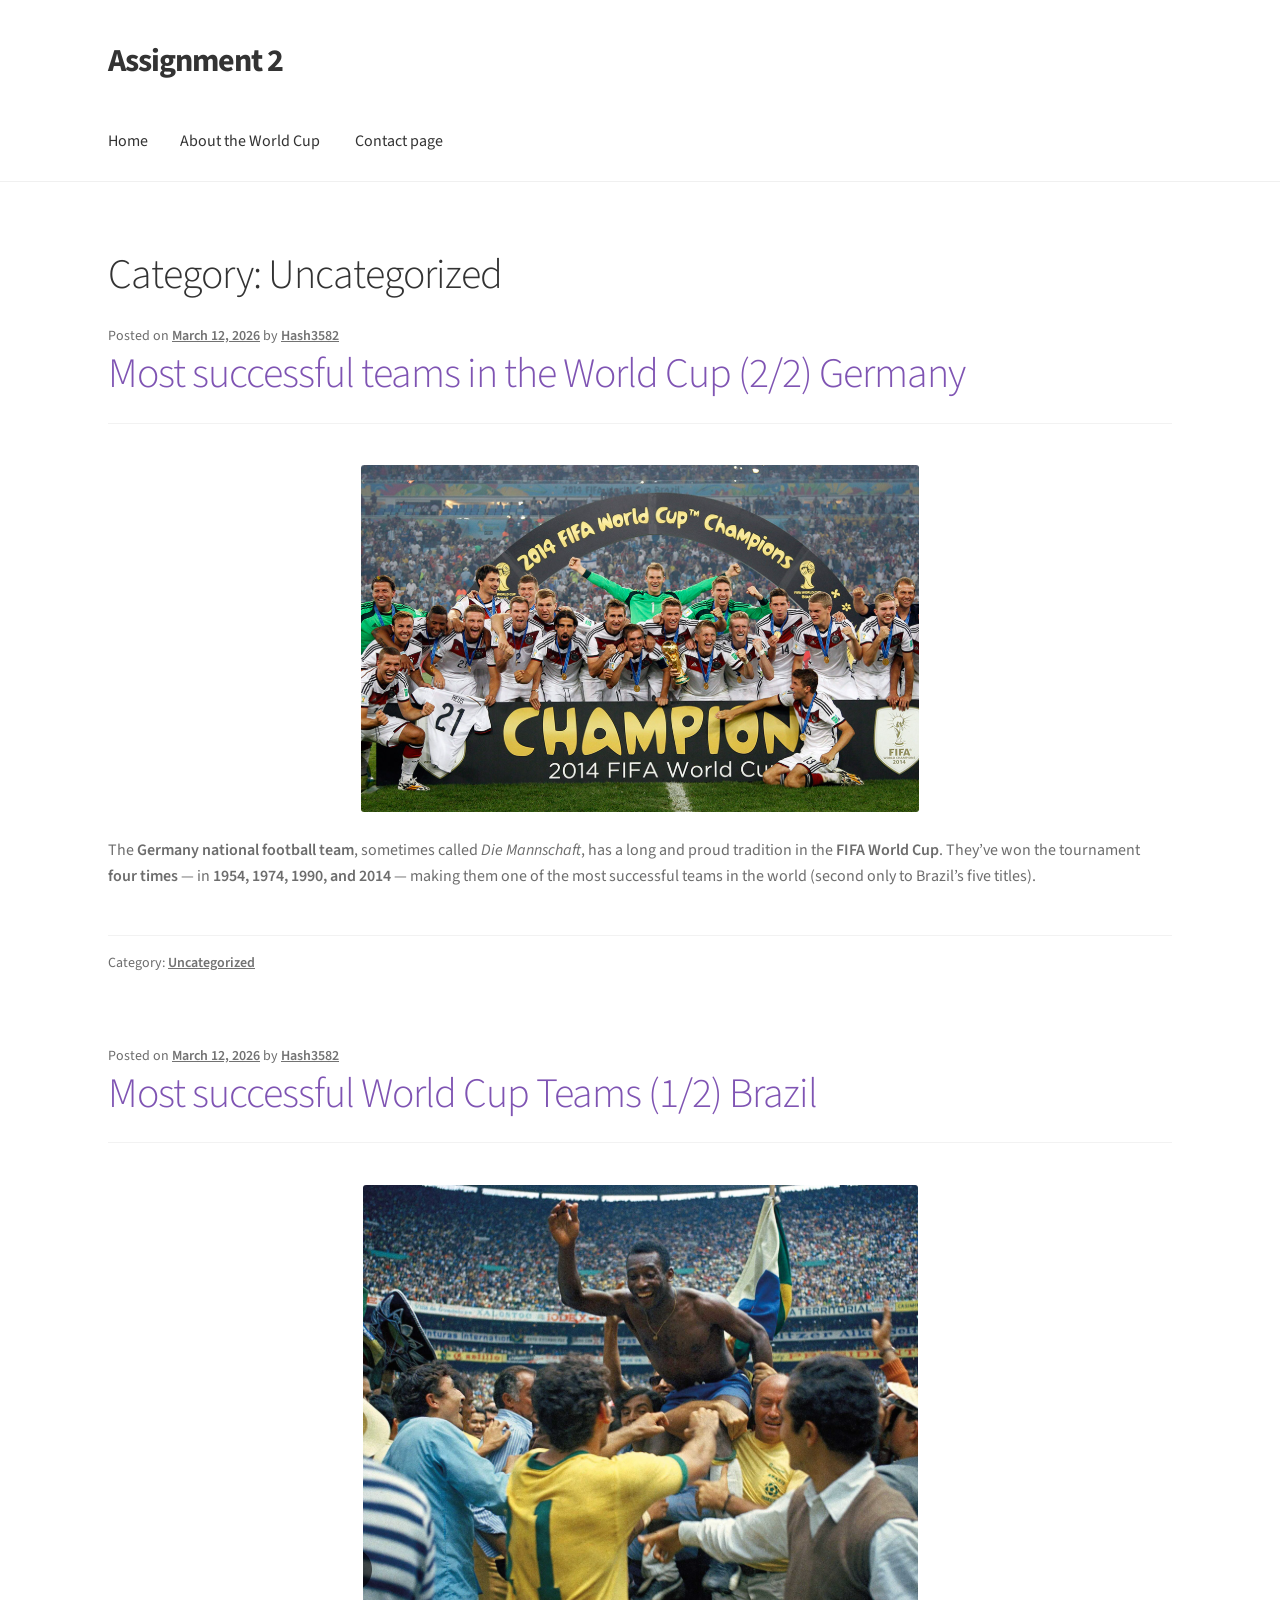
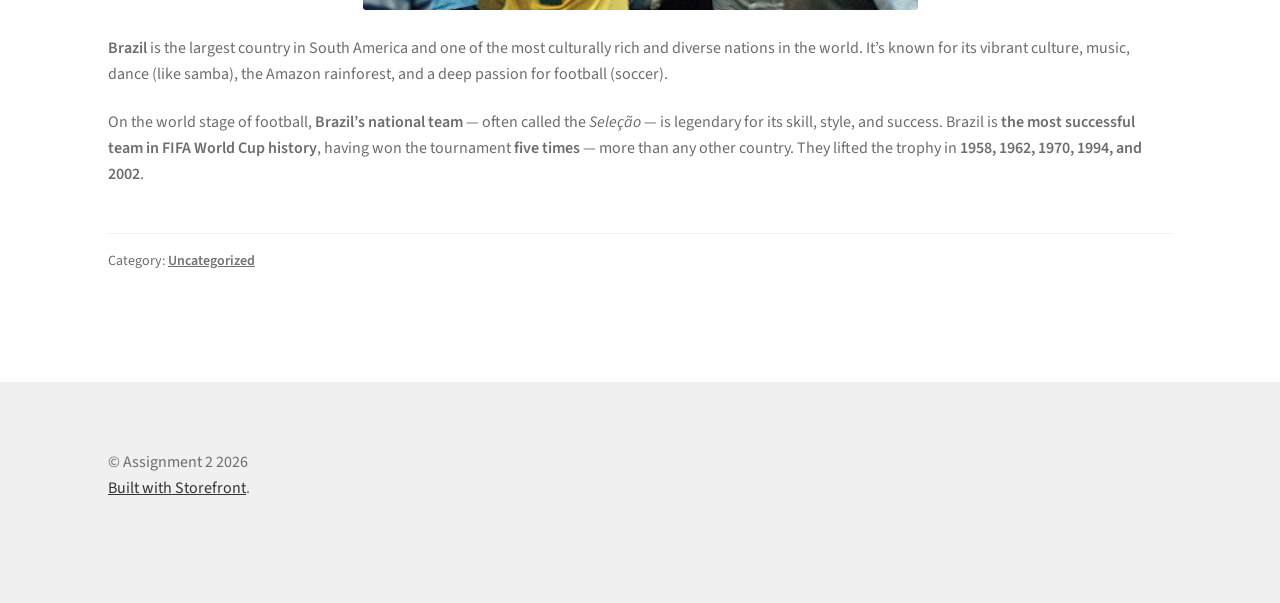
<file: category/uncategorized/index.html>
<!doctype html>
<html lang="en-US">
<head>
<meta charset="UTF-8">
<meta name="viewport" content="width=device-width, initial-scale=1">
<link rel="profile" href="https://gmpg.org/xfn/11">
<link rel="pingback" href="/xmlrpc.php">

<title>Uncategorized &#8211; Assignment 2</title>
<meta name='robots' content='max-image-preview:large' />
<link rel='dns-prefetch' href='//localhost' />
<link rel='dns-prefetch' href='//fonts.googleapis.com' />
<link rel="alternate" type="application/rss+xml" title="Assignment 2 &raquo; Feed" href="/feed/" />
<link rel="alternate" type="application/rss+xml" title="Assignment 2 &raquo; Comments Feed" href="/comments/feed/" />
<link rel="alternate" type="application/rss+xml" title="Assignment 2 &raquo; Uncategorized Category Feed" href="/category/uncategorized/feed/" />
<style id='wp-img-auto-sizes-contain-inline-css'>
img:is([sizes=auto i],[sizes^="auto," i]){contain-intrinsic-size:3000px 1500px}
/*# sourceURL=wp-img-auto-sizes-contain-inline-css */
</style>
<style id='wp-emoji-styles-inline-css'>

	img.wp-smiley, img.emoji {
		display: inline !important;
		border: none !important;
		box-shadow: none !important;
		height: 1em !important;
		width: 1em !important;
		margin: 0 0.07em !important;
		vertical-align: -0.1em !important;
		background: none !important;
		padding: 0 !important;
	}
/*# sourceURL=wp-emoji-styles-inline-css */
</style>
<style id='wp-block-library-inline-css'>
:root{--wp-block-synced-color:#7a00df;--wp-block-synced-color--rgb:122,0,223;--wp-bound-block-color:var(--wp-block-synced-color);--wp-editor-canvas-background:#ddd;--wp-admin-theme-color:#007cba;--wp-admin-theme-color--rgb:0,124,186;--wp-admin-theme-color-darker-10:#006ba1;--wp-admin-theme-color-darker-10--rgb:0,107,160.5;--wp-admin-theme-color-darker-20:#005a87;--wp-admin-theme-color-darker-20--rgb:0,90,135;--wp-admin-border-width-focus:2px}@media (min-resolution:192dpi){:root{--wp-admin-border-width-focus:1.5px}}.wp-element-button{cursor:pointer}:root .has-very-light-gray-background-color{background-color:#eee}:root .has-very-dark-gray-background-color{background-color:#313131}:root .has-very-light-gray-color{color:#eee}:root .has-very-dark-gray-color{color:#313131}:root .has-vivid-green-cyan-to-vivid-cyan-blue-gradient-background{background:linear-gradient(135deg,#00d084,#0693e3)}:root .has-purple-crush-gradient-background{background:linear-gradient(135deg,#34e2e4,#4721fb 50%,#ab1dfe)}:root .has-hazy-dawn-gradient-background{background:linear-gradient(135deg,#faaca8,#dad0ec)}:root .has-subdued-olive-gradient-background{background:linear-gradient(135deg,#fafae1,#67a671)}:root .has-atomic-cream-gradient-background{background:linear-gradient(135deg,#fdd79a,#004a59)}:root .has-nightshade-gradient-background{background:linear-gradient(135deg,#330968,#31cdcf)}:root .has-midnight-gradient-background{background:linear-gradient(135deg,#020381,#2874fc)}:root{--wp--preset--font-size--normal:16px;--wp--preset--font-size--huge:42px}.has-regular-font-size{font-size:1em}.has-larger-font-size{font-size:2.625em}.has-normal-font-size{font-size:var(--wp--preset--font-size--normal)}.has-huge-font-size{font-size:var(--wp--preset--font-size--huge)}.has-text-align-center{text-align:center}.has-text-align-left{text-align:left}.has-text-align-right{text-align:right}.has-fit-text{white-space:nowrap!important}#end-resizable-editor-section{display:none}.aligncenter{clear:both}.items-justified-left{justify-content:flex-start}.items-justified-center{justify-content:center}.items-justified-right{justify-content:flex-end}.items-justified-space-between{justify-content:space-between}.screen-reader-text{border:0;clip-path:inset(50%);height:1px;margin:-1px;overflow:hidden;padding:0;position:absolute;width:1px;word-wrap:normal!important}.screen-reader-text:focus{background-color:#ddd;clip-path:none;color:#444;display:block;font-size:1em;height:auto;left:5px;line-height:normal;padding:15px 23px 14px;text-decoration:none;top:5px;width:auto;z-index:100000}html :where(.has-border-color){border-style:solid}html :where([style*=border-top-color]){border-top-style:solid}html :where([style*=border-right-color]){border-right-style:solid}html :where([style*=border-bottom-color]){border-bottom-style:solid}html :where([style*=border-left-color]){border-left-style:solid}html :where([style*=border-width]){border-style:solid}html :where([style*=border-top-width]){border-top-style:solid}html :where([style*=border-right-width]){border-right-style:solid}html :where([style*=border-bottom-width]){border-bottom-style:solid}html :where([style*=border-left-width]){border-left-style:solid}html :where(img[class*=wp-image-]){height:auto;max-width:100%}:where(figure){margin:0 0 1em}html :where(.is-position-sticky){--wp-admin--admin-bar--position-offset:var(--wp-admin--admin-bar--height,0px)}@media screen and (max-width:600px){html :where(.is-position-sticky){--wp-admin--admin-bar--position-offset:0px}}

/*# sourceURL=wp-block-library-inline-css */
</style>
<style id='wp-block-paragraph-inline-css'>
.is-small-text{font-size:.875em}.is-regular-text{font-size:1em}.is-large-text{font-size:2.25em}.is-larger-text{font-size:3em}.has-drop-cap:not(:focus):first-letter{float:left;font-size:8.4em;font-style:normal;font-weight:100;line-height:.68;margin:.05em .1em 0 0;text-transform:uppercase}body.rtl .has-drop-cap:not(:focus):first-letter{float:none;margin-left:.1em}p.has-drop-cap.has-background{overflow:hidden}:root :where(p.has-background){padding:1.25em 2.375em}:where(p.has-text-color:not(.has-link-color)) a{color:inherit}p.has-text-align-left[style*="writing-mode:vertical-lr"],p.has-text-align-right[style*="writing-mode:vertical-rl"]{rotate:180deg}
/*# sourceURL=/wp-includes/blocks/paragraph/style.min.css */
</style>

<style id='classic-theme-styles-inline-css'>
/*! This file is auto-generated */
.wp-block-button__link{color:#fff;background-color:#32373c;border-radius:9999px;box-shadow:none;text-decoration:none;padding:calc(.667em + 2px) calc(1.333em + 2px);font-size:1.125em}.wp-block-file__button{background:#32373c;color:#fff;text-decoration:none}
/*# sourceURL=/wp-includes/css/classic-themes.min.css */
</style>
<link rel='stylesheet' id='storefront-gutenberg-blocks-css' href='/wp-content/themes/storefront/assets/css/base/gutenberg-blocks.css?ver=4.6.2' media='all' />
<style id='storefront-gutenberg-blocks-inline-css'>

				.wp-block-button__link:not(.has-text-color) {
					color: #333333;
				}

				.wp-block-button__link:not(.has-text-color):hover,
				.wp-block-button__link:not(.has-text-color):focus,
				.wp-block-button__link:not(.has-text-color):active {
					color: #333333;
				}

				.wp-block-button__link:not(.has-background) {
					background-color: #eeeeee;
				}

				.wp-block-button__link:not(.has-background):hover,
				.wp-block-button__link:not(.has-background):focus,
				.wp-block-button__link:not(.has-background):active {
					border-color: #d5d5d5;
					background-color: #d5d5d5;
				}

				.wc-block-grid__products .wc-block-grid__product .wp-block-button__link {
					background-color: #eeeeee;
					border-color: #eeeeee;
					color: #333333;
				}

				.wp-block-quote footer,
				.wp-block-quote cite,
				.wp-block-quote__citation {
					color: #6d6d6d;
				}

				.wp-block-pullquote cite,
				.wp-block-pullquote footer,
				.wp-block-pullquote__citation {
					color: #6d6d6d;
				}

				.wp-block-image figcaption {
					color: #6d6d6d;
				}

				.wp-block-separator.is-style-dots::before {
					color: #333333;
				}

				.wp-block-file a.wp-block-file__button {
					color: #333333;
					background-color: #eeeeee;
					border-color: #eeeeee;
				}

				.wp-block-file a.wp-block-file__button:hover,
				.wp-block-file a.wp-block-file__button:focus,
				.wp-block-file a.wp-block-file__button:active {
					color: #333333;
					background-color: #d5d5d5;
				}

				.wp-block-code,
				.wp-block-preformatted pre {
					color: #6d6d6d;
				}

				.wp-block-table:not( .has-background ):not( .is-style-stripes ) tbody tr:nth-child(2n) td {
					background-color: #fdfdfd;
				}

				.wp-block-cover .wp-block-cover__inner-container h1:not(.has-text-color),
				.wp-block-cover .wp-block-cover__inner-container h2:not(.has-text-color),
				.wp-block-cover .wp-block-cover__inner-container h3:not(.has-text-color),
				.wp-block-cover .wp-block-cover__inner-container h4:not(.has-text-color),
				.wp-block-cover .wp-block-cover__inner-container h5:not(.has-text-color),
				.wp-block-cover .wp-block-cover__inner-container h6:not(.has-text-color) {
					color: #000000;
				}

				div.wc-block-components-price-slider__range-input-progress,
				.rtl .wc-block-components-price-slider__range-input-progress {
					--range-color: #7f54b3;
				}

				/* Target only IE11 */
				@media all and (-ms-high-contrast: none), (-ms-high-contrast: active) {
					.wc-block-components-price-slider__range-input-progress {
						background: #7f54b3;
					}
				}

				.wc-block-components-button:not(.is-link) {
					background-color: #333333;
					color: #ffffff;
				}

				.wc-block-components-button:not(.is-link):hover,
				.wc-block-components-button:not(.is-link):focus,
				.wc-block-components-button:not(.is-link):active {
					background-color: #1a1a1a;
					color: #ffffff;
				}

				.wc-block-components-button:not(.is-link):disabled {
					background-color: #333333;
					color: #ffffff;
				}

				.wc-block-cart__submit-container {
					background-color: #ffffff;
				}

				.wc-block-cart__submit-container::before {
					color: rgba(220,220,220,0.5);
				}

				.wc-block-components-order-summary-item__quantity {
					background-color: #ffffff;
					border-color: #6d6d6d;
					box-shadow: 0 0 0 2px #ffffff;
					color: #6d6d6d;
				}
			
/*# sourceURL=storefront-gutenberg-blocks-inline-css */
</style>
<style id='global-styles-inline-css'>
:root{--wp--preset--aspect-ratio--square: 1;--wp--preset--aspect-ratio--4-3: 4/3;--wp--preset--aspect-ratio--3-4: 3/4;--wp--preset--aspect-ratio--3-2: 3/2;--wp--preset--aspect-ratio--2-3: 2/3;--wp--preset--aspect-ratio--16-9: 16/9;--wp--preset--aspect-ratio--9-16: 9/16;--wp--preset--color--black: #000000;--wp--preset--color--cyan-bluish-gray: #abb8c3;--wp--preset--color--white: #ffffff;--wp--preset--color--pale-pink: #f78da7;--wp--preset--color--vivid-red: #cf2e2e;--wp--preset--color--luminous-vivid-orange: #ff6900;--wp--preset--color--luminous-vivid-amber: #fcb900;--wp--preset--color--light-green-cyan: #7bdcb5;--wp--preset--color--vivid-green-cyan: #00d084;--wp--preset--color--pale-cyan-blue: #8ed1fc;--wp--preset--color--vivid-cyan-blue: #0693e3;--wp--preset--color--vivid-purple: #9b51e0;--wp--preset--gradient--vivid-cyan-blue-to-vivid-purple: linear-gradient(135deg,rgb(6,147,227) 0%,rgb(155,81,224) 100%);--wp--preset--gradient--light-green-cyan-to-vivid-green-cyan: linear-gradient(135deg,rgb(122,220,180) 0%,rgb(0,208,130) 100%);--wp--preset--gradient--luminous-vivid-amber-to-luminous-vivid-orange: linear-gradient(135deg,rgb(252,185,0) 0%,rgb(255,105,0) 100%);--wp--preset--gradient--luminous-vivid-orange-to-vivid-red: linear-gradient(135deg,rgb(255,105,0) 0%,rgb(207,46,46) 100%);--wp--preset--gradient--very-light-gray-to-cyan-bluish-gray: linear-gradient(135deg,rgb(238,238,238) 0%,rgb(169,184,195) 100%);--wp--preset--gradient--cool-to-warm-spectrum: linear-gradient(135deg,rgb(74,234,220) 0%,rgb(151,120,209) 20%,rgb(207,42,186) 40%,rgb(238,44,130) 60%,rgb(251,105,98) 80%,rgb(254,248,76) 100%);--wp--preset--gradient--blush-light-purple: linear-gradient(135deg,rgb(255,206,236) 0%,rgb(152,150,240) 100%);--wp--preset--gradient--blush-bordeaux: linear-gradient(135deg,rgb(254,205,165) 0%,rgb(254,45,45) 50%,rgb(107,0,62) 100%);--wp--preset--gradient--luminous-dusk: linear-gradient(135deg,rgb(255,203,112) 0%,rgb(199,81,192) 50%,rgb(65,88,208) 100%);--wp--preset--gradient--pale-ocean: linear-gradient(135deg,rgb(255,245,203) 0%,rgb(182,227,212) 50%,rgb(51,167,181) 100%);--wp--preset--gradient--electric-grass: linear-gradient(135deg,rgb(202,248,128) 0%,rgb(113,206,126) 100%);--wp--preset--gradient--midnight: linear-gradient(135deg,rgb(2,3,129) 0%,rgb(40,116,252) 100%);--wp--preset--font-size--small: 14px;--wp--preset--font-size--medium: 23px;--wp--preset--font-size--large: 26px;--wp--preset--font-size--x-large: 42px;--wp--preset--font-size--normal: 16px;--wp--preset--font-size--huge: 37px;--wp--preset--spacing--20: 0.44rem;--wp--preset--spacing--30: 0.67rem;--wp--preset--spacing--40: 1rem;--wp--preset--spacing--50: 1.5rem;--wp--preset--spacing--60: 2.25rem;--wp--preset--spacing--70: 3.38rem;--wp--preset--spacing--80: 5.06rem;--wp--preset--shadow--natural: 6px 6px 9px rgba(0, 0, 0, 0.2);--wp--preset--shadow--deep: 12px 12px 50px rgba(0, 0, 0, 0.4);--wp--preset--shadow--sharp: 6px 6px 0px rgba(0, 0, 0, 0.2);--wp--preset--shadow--outlined: 6px 6px 0px -3px rgb(255, 255, 255), 6px 6px rgb(0, 0, 0);--wp--preset--shadow--crisp: 6px 6px 0px rgb(0, 0, 0);}:root :where(.is-layout-flow) > :first-child{margin-block-start: 0;}:root :where(.is-layout-flow) > :last-child{margin-block-end: 0;}:root :where(.is-layout-flow) > *{margin-block-start: 24px;margin-block-end: 0;}:root :where(.is-layout-constrained) > :first-child{margin-block-start: 0;}:root :where(.is-layout-constrained) > :last-child{margin-block-end: 0;}:root :where(.is-layout-constrained) > *{margin-block-start: 24px;margin-block-end: 0;}:root :where(.is-layout-flex){gap: 24px;}:root :where(.is-layout-grid){gap: 24px;}body .is-layout-flex{display: flex;}.is-layout-flex{flex-wrap: wrap;align-items: center;}.is-layout-flex > :is(*, div){margin: 0;}body .is-layout-grid{display: grid;}.is-layout-grid > :is(*, div){margin: 0;}.has-black-color{color: var(--wp--preset--color--black) !important;}.has-cyan-bluish-gray-color{color: var(--wp--preset--color--cyan-bluish-gray) !important;}.has-white-color{color: var(--wp--preset--color--white) !important;}.has-pale-pink-color{color: var(--wp--preset--color--pale-pink) !important;}.has-vivid-red-color{color: var(--wp--preset--color--vivid-red) !important;}.has-luminous-vivid-orange-color{color: var(--wp--preset--color--luminous-vivid-orange) !important;}.has-luminous-vivid-amber-color{color: var(--wp--preset--color--luminous-vivid-amber) !important;}.has-light-green-cyan-color{color: var(--wp--preset--color--light-green-cyan) !important;}.has-vivid-green-cyan-color{color: var(--wp--preset--color--vivid-green-cyan) !important;}.has-pale-cyan-blue-color{color: var(--wp--preset--color--pale-cyan-blue) !important;}.has-vivid-cyan-blue-color{color: var(--wp--preset--color--vivid-cyan-blue) !important;}.has-vivid-purple-color{color: var(--wp--preset--color--vivid-purple) !important;}.has-black-background-color{background-color: var(--wp--preset--color--black) !important;}.has-cyan-bluish-gray-background-color{background-color: var(--wp--preset--color--cyan-bluish-gray) !important;}.has-white-background-color{background-color: var(--wp--preset--color--white) !important;}.has-pale-pink-background-color{background-color: var(--wp--preset--color--pale-pink) !important;}.has-vivid-red-background-color{background-color: var(--wp--preset--color--vivid-red) !important;}.has-luminous-vivid-orange-background-color{background-color: var(--wp--preset--color--luminous-vivid-orange) !important;}.has-luminous-vivid-amber-background-color{background-color: var(--wp--preset--color--luminous-vivid-amber) !important;}.has-light-green-cyan-background-color{background-color: var(--wp--preset--color--light-green-cyan) !important;}.has-vivid-green-cyan-background-color{background-color: var(--wp--preset--color--vivid-green-cyan) !important;}.has-pale-cyan-blue-background-color{background-color: var(--wp--preset--color--pale-cyan-blue) !important;}.has-vivid-cyan-blue-background-color{background-color: var(--wp--preset--color--vivid-cyan-blue) !important;}.has-vivid-purple-background-color{background-color: var(--wp--preset--color--vivid-purple) !important;}.has-black-border-color{border-color: var(--wp--preset--color--black) !important;}.has-cyan-bluish-gray-border-color{border-color: var(--wp--preset--color--cyan-bluish-gray) !important;}.has-white-border-color{border-color: var(--wp--preset--color--white) !important;}.has-pale-pink-border-color{border-color: var(--wp--preset--color--pale-pink) !important;}.has-vivid-red-border-color{border-color: var(--wp--preset--color--vivid-red) !important;}.has-luminous-vivid-orange-border-color{border-color: var(--wp--preset--color--luminous-vivid-orange) !important;}.has-luminous-vivid-amber-border-color{border-color: var(--wp--preset--color--luminous-vivid-amber) !important;}.has-light-green-cyan-border-color{border-color: var(--wp--preset--color--light-green-cyan) !important;}.has-vivid-green-cyan-border-color{border-color: var(--wp--preset--color--vivid-green-cyan) !important;}.has-pale-cyan-blue-border-color{border-color: var(--wp--preset--color--pale-cyan-blue) !important;}.has-vivid-cyan-blue-border-color{border-color: var(--wp--preset--color--vivid-cyan-blue) !important;}.has-vivid-purple-border-color{border-color: var(--wp--preset--color--vivid-purple) !important;}.has-vivid-cyan-blue-to-vivid-purple-gradient-background{background: var(--wp--preset--gradient--vivid-cyan-blue-to-vivid-purple) !important;}.has-light-green-cyan-to-vivid-green-cyan-gradient-background{background: var(--wp--preset--gradient--light-green-cyan-to-vivid-green-cyan) !important;}.has-luminous-vivid-amber-to-luminous-vivid-orange-gradient-background{background: var(--wp--preset--gradient--luminous-vivid-amber-to-luminous-vivid-orange) !important;}.has-luminous-vivid-orange-to-vivid-red-gradient-background{background: var(--wp--preset--gradient--luminous-vivid-orange-to-vivid-red) !important;}.has-very-light-gray-to-cyan-bluish-gray-gradient-background{background: var(--wp--preset--gradient--very-light-gray-to-cyan-bluish-gray) !important;}.has-cool-to-warm-spectrum-gradient-background{background: var(--wp--preset--gradient--cool-to-warm-spectrum) !important;}.has-blush-light-purple-gradient-background{background: var(--wp--preset--gradient--blush-light-purple) !important;}.has-blush-bordeaux-gradient-background{background: var(--wp--preset--gradient--blush-bordeaux) !important;}.has-luminous-dusk-gradient-background{background: var(--wp--preset--gradient--luminous-dusk) !important;}.has-pale-ocean-gradient-background{background: var(--wp--preset--gradient--pale-ocean) !important;}.has-electric-grass-gradient-background{background: var(--wp--preset--gradient--electric-grass) !important;}.has-midnight-gradient-background{background: var(--wp--preset--gradient--midnight) !important;}.has-small-font-size{font-size: var(--wp--preset--font-size--small) !important;}.has-medium-font-size{font-size: var(--wp--preset--font-size--medium) !important;}.has-large-font-size{font-size: var(--wp--preset--font-size--large) !important;}.has-x-large-font-size{font-size: var(--wp--preset--font-size--x-large) !important;}
/*# sourceURL=global-styles-inline-css */
</style>

<link rel='stylesheet' id='parent-style-css' href='/wp-content/themes/storefront/style.css?ver=6.9.4' media='all' />
<link rel='stylesheet' id='child-style-css' href='/wp-content/themes/storefront_child/style.css?ver=6.9.4' media='all' />
<link rel='stylesheet' id='storefront-style-css' href='/wp-content/themes/storefront/style.css?ver=4.6.2' media='all' />
<style id='storefront-style-inline-css'>

			.main-navigation ul li a,
			.site-title a,
			ul.menu li a,
			.site-branding h1 a,
			button.menu-toggle,
			button.menu-toggle:hover,
			.handheld-navigation .dropdown-toggle {
				color: #333333;
			}

			button.menu-toggle,
			button.menu-toggle:hover {
				border-color: #333333;
			}

			.main-navigation ul li a:hover,
			.main-navigation ul li:hover > a,
			.site-title a:hover,
			.site-header ul.menu li.current-menu-item > a {
				color: #747474;
			}

			table:not( .has-background ) th {
				background-color: #f8f8f8;
			}

			table:not( .has-background ) tbody td {
				background-color: #fdfdfd;
			}

			table:not( .has-background ) tbody tr:nth-child(2n) td,
			fieldset,
			fieldset legend {
				background-color: #fbfbfb;
			}

			.site-header,
			.secondary-navigation ul ul,
			.main-navigation ul.menu > li.menu-item-has-children:after,
			.secondary-navigation ul.menu ul,
			.storefront-handheld-footer-bar,
			.storefront-handheld-footer-bar ul li > a,
			.storefront-handheld-footer-bar ul li.search .site-search,
			button.menu-toggle,
			button.menu-toggle:hover {
				background-color: #ffffff;
			}

			p.site-description,
			.site-header,
			.storefront-handheld-footer-bar {
				color: #404040;
			}

			button.menu-toggle:after,
			button.menu-toggle:before,
			button.menu-toggle span:before {
				background-color: #333333;
			}

			h1, h2, h3, h4, h5, h6, .wc-block-grid__product-title {
				color: #333333;
			}

			.widget h1 {
				border-bottom-color: #333333;
			}

			body,
			.secondary-navigation a {
				color: #6d6d6d;
			}

			.widget-area .widget a,
			.hentry .entry-header .posted-on a,
			.hentry .entry-header .post-author a,
			.hentry .entry-header .post-comments a,
			.hentry .entry-header .byline a {
				color: #727272;
			}

			a {
				color: #7f54b3;
			}

			a:focus,
			button:focus,
			.button.alt:focus,
			input:focus,
			textarea:focus,
			input[type="button"]:focus,
			input[type="reset"]:focus,
			input[type="submit"]:focus,
			input[type="email"]:focus,
			input[type="tel"]:focus,
			input[type="url"]:focus,
			input[type="password"]:focus,
			input[type="search"]:focus {
				outline-color: #7f54b3;
			}

			button, input[type="button"], input[type="reset"], input[type="submit"], .button, .widget a.button {
				background-color: #eeeeee;
				border-color: #eeeeee;
				color: #333333;
			}

			button:hover, input[type="button"]:hover, input[type="reset"]:hover, input[type="submit"]:hover, .button:hover, .widget a.button:hover {
				background-color: #d5d5d5;
				border-color: #d5d5d5;
				color: #333333;
			}

			button.alt, input[type="button"].alt, input[type="reset"].alt, input[type="submit"].alt, .button.alt, .widget-area .widget a.button.alt {
				background-color: #333333;
				border-color: #333333;
				color: #ffffff;
			}

			button.alt:hover, input[type="button"].alt:hover, input[type="reset"].alt:hover, input[type="submit"].alt:hover, .button.alt:hover, .widget-area .widget a.button.alt:hover {
				background-color: #1a1a1a;
				border-color: #1a1a1a;
				color: #ffffff;
			}

			.pagination .page-numbers li .page-numbers.current {
				background-color: #e6e6e6;
				color: #636363;
			}

			#comments .comment-list .comment-content .comment-text {
				background-color: #f8f8f8;
			}

			.site-footer {
				background-color: #f0f0f0;
				color: #6d6d6d;
			}

			.site-footer a:not(.button):not(.components-button) {
				color: #333333;
			}

			.site-footer .storefront-handheld-footer-bar a:not(.button):not(.components-button) {
				color: #333333;
			}

			.site-footer h1, .site-footer h2, .site-footer h3, .site-footer h4, .site-footer h5, .site-footer h6, .site-footer .widget .widget-title, .site-footer .widget .widgettitle {
				color: #333333;
			}

			.page-template-template-homepage.has-post-thumbnail .type-page.has-post-thumbnail .entry-title {
				color: #000000;
			}

			.page-template-template-homepage.has-post-thumbnail .type-page.has-post-thumbnail .entry-content {
				color: #000000;
			}

			@media screen and ( min-width: 768px ) {
				.secondary-navigation ul.menu a:hover {
					color: #595959;
				}

				.secondary-navigation ul.menu a {
					color: #404040;
				}

				.main-navigation ul.menu ul.sub-menu,
				.main-navigation ul.nav-menu ul.children {
					background-color: #f0f0f0;
				}

				.site-header {
					border-bottom-color: #f0f0f0;
				}
			}
/*# sourceURL=storefront-style-inline-css */
</style>
<link rel='stylesheet' id='storefront-icons-css' href='/wp-content/themes/storefront/assets/css/base/icons.css?ver=4.6.2' media='all' />
<link rel='stylesheet' id='storefront-fonts-css' href='https://fonts.googleapis.com/css?family=Source+Sans+Pro%3A400%2C300%2C300italic%2C400italic%2C600%2C700%2C900&#038;subset=latin%2Clatin-ext&#038;ver=4.6.2' media='all' />
<link rel='stylesheet' id='storefront-child-style-css' href='/wp-content/themes/storefront_child/style.css?ver=6.9.4' media='all' />
<script src="/wp-content/themes/storefront_child/customElements.js?ver=6.9.4" id="custom_javascript-js"></script>
<link rel="https://api.w.org/" href="/wp-json/" /><link rel="alternate" title="JSON" type="application/json" href="/wp-json/wp/v2/categories/1" /><link rel="EditURI" type="application/rsd+xml" title="RSD" href="/xmlrpc.php?rsd" />
<meta name="generator" content="WordPress 6.9.4" />
</head>

<body class="archive category category-uncategorized category-1 wp-embed-responsive wp-theme-storefront wp-child-theme-storefront_child no-wc-breadcrumb storefront-full-width-content storefront-align-wide right-sidebar">



<div id="page" class="hfeed site">
	
	<header id="masthead" class="site-header" role="banner" style="">

		<div class="col-full">		<a class="skip-link screen-reader-text" href="#site-navigation">Skip to navigation</a>
		<a class="skip-link screen-reader-text" href="#content">Skip to content</a>
				<div class="site-branding">
			<div class="beta site-title"><a href="/" rel="home">Assignment 2</a></div>		</div>
		</div><div class="storefront-primary-navigation"><div class="col-full">		<nav id="site-navigation" class="main-navigation" role="navigation" aria-label="Primary Navigation">
		<button id="site-navigation-menu-toggle" class="menu-toggle" aria-controls="site-navigation" aria-expanded="false"><span>Menu</span></button>
			<div class="menu"><ul>
<li ><a href="/">Home</a></li><li class="page_item page-item-14"><a href="/about-the-world-cup/">About the World Cup</a></li>
<li class="page_item page-item-15"><a href="/contact-page/">Contact page</a></li>
</ul></div>
<div class="menu"><ul>
<li ><a href="/">Home</a></li><li class="page_item page-item-14"><a href="/about-the-world-cup/">About the World Cup</a></li>
<li class="page_item page-item-15"><a href="/contact-page/">Contact page</a></li>
</ul></div>
		</nav><!-- #site-navigation -->
		</div></div>
	</header><!-- #masthead -->

	
	<div id="content" class="site-content" tabindex="-1">
		<div class="col-full">

		
	<div id="primary" class="content-area">
		<main id="main" class="site-main" role="main">

		
			<header class="page-header">
				<h1 class="page-title">Category: <span>Uncategorized</span></h1>			</header><!-- .page-header -->

			
<article id="post-9" class="post-9 post type-post status-publish format-standard has-post-thumbnail hentry category-uncategorized">

			<header class="entry-header">
		
			<span class="posted-on">Posted on <a href="/most-successful-teams-in-the-world-cup-2-2-germany/" rel="bookmark"><time class="entry-date published updated" datetime="2026-03-12T17:26:53+00:00">March 12, 2026</time></a></span> <span class="post-author">by <a href="/author/hash3582/" rel="author">Hash3582</a></span> <h2 class="alpha entry-title"><a href="/most-successful-teams-in-the-world-cup-2-2-germany/" rel="bookmark">Most successful teams in the World Cup (2/2) Germany</a></h2>		</header><!-- .entry-header -->
				<div class="entry-content">
		<img width="558" height="347" src="/wp-content/uploads/2026/03/Screenshot-2026-03-12-130808.png" class="attachment- size- wp-post-image" alt="" decoding="async" fetchpriority="high" srcset="/wp-content/uploads/2026/03/Screenshot-2026-03-12-130808.png 558w, /wp-content/uploads/2026/03/Screenshot-2026-03-12-130808-300x187.png 300w" sizes="(max-width: 558px) 100vw, 558px" />
<p>The <strong>Germany national football team</strong>, sometimes called <em>Die Mannschaft</em>, has a long and proud tradition in the <strong>FIFA World Cup</strong>. They’ve won the tournament <strong>four times</strong> — in <strong>1954, 1974, 1990, and 2014</strong> — making them one of the most successful teams in the world (second only to Brazil’s five titles).</p>
		</div><!-- .entry-content -->
		
		<aside class="entry-taxonomy">
						<div class="cat-links">
				Category: <a href="/category/uncategorized/" rel="category tag">Uncategorized</a>			</div>
			
					</aside>

		
</article><!-- #post-## -->

<article id="post-5" class="post-5 post type-post status-publish format-standard has-post-thumbnail hentry category-uncategorized">

			<header class="entry-header">
		
			<span class="posted-on">Posted on <a href="/most-successful-world-cup-teams-1-2-brazil/" rel="bookmark"><time class="entry-date published updated" datetime="2026-03-12T17:03:04+00:00">March 12, 2026</time></a></span> <span class="post-author">by <a href="/author/hash3582/" rel="author">Hash3582</a></span> <h2 class="alpha entry-title"><a href="/most-successful-world-cup-teams-1-2-brazil/" rel="bookmark">Most successful World Cup Teams (1/2) Brazil</a></h2>		</header><!-- .entry-header -->
				<div class="entry-content">
		<img width="555" height="425" src="/wp-content/uploads/2026/03/Screenshot-2026-03-12-130058.png" class="attachment- size- wp-post-image" alt="" decoding="async" srcset="/wp-content/uploads/2026/03/Screenshot-2026-03-12-130058.png 555w, /wp-content/uploads/2026/03/Screenshot-2026-03-12-130058-300x230.png 300w" sizes="(max-width: 555px) 100vw, 555px" />
<p></p>



<p><strong>Brazil</strong> is the largest country in South America and one of the most culturally rich and diverse nations in the world. It’s known for its vibrant culture, music, dance (like samba), the Amazon rainforest, and a deep passion for football (soccer).</p>



<p>On the world stage of football, <strong>Brazil’s national team</strong> — often called the <em>Seleção</em> — is legendary for its skill, style, and success. Brazil is <strong>the most successful team in FIFA World Cup history</strong>, having won the tournament <strong>five times</strong> — more than any other country. They lifted the trophy in <strong>1958, 1962, 1970, 1994, and 2002</strong>. </p>



<p></p>
		</div><!-- .entry-content -->
		
		<aside class="entry-taxonomy">
						<div class="cat-links">
				Category: <a href="/category/uncategorized/" rel="category tag">Uncategorized</a>			</div>
			
					</aside>

		
</article><!-- #post-## -->

		</main><!-- #main -->
	</div><!-- #primary -->


		</div><!-- .col-full -->
	</div><!-- #content -->

	
	<footer id="colophon" class="site-footer" role="contentinfo">
		<div class="col-full">

					<div class="site-info">
			&copy; Assignment 2 2026
							<br />
				<a href="https://woocommerce.com/products/storefront/" target="_blank" title="Storefront -  The perfect platform for your next WooCommerce project." rel="noreferrer nofollow">Built with Storefront</a>.					</div><!-- .site-info -->
		
		</div><!-- .col-full -->
	</footer><!-- #colophon -->

	
</div><!-- #page -->

<script type="speculationrules">
{"prefetch":[{"source":"document","where":{"and":[{"href_matches":"/*"},{"not":{"href_matches":["/wp-*.php","/wp-admin/*","/wp-content/uploads/*","/wp-content/*","/wp-content/plugins/*","/wp-content/themes/storefront_child/*","/wp-content/themes/storefront/*","/*\\?(.+)"]}},{"not":{"selector_matches":"a[rel~=\"nofollow\"]"}},{"not":{"selector_matches":".no-prefetch, .no-prefetch a"}}]},"eagerness":"conservative"}]}
</script>
<script src="/wp-content/themes/storefront/assets/js/navigation.min.js?ver=4.6.2" id="storefront-navigation-js"></script>
<script id="wp-emoji-settings" type="application/json">
{"baseUrl":"https://s.w.org/images/core/emoji/17.0.2/72x72/","ext":".png","svgUrl":"https://s.w.org/images/core/emoji/17.0.2/svg/","svgExt":".svg","source":{"concatemoji":"/wp-includes/js/wp-emoji-release.min.js?ver=6.9.4"}}
</script>
<script type="module">
/*! This file is auto-generated */
const a=JSON.parse(document.getElementById("wp-emoji-settings").textContent),o=(window._wpemojiSettings=a,"wpEmojiSettingsSupports"),s=["flag","emoji"];function i(e){try{var t={supportTests:e,timestamp:(new Date).valueOf()};sessionStorage.setItem(o,JSON.stringify(t))}catch(e){}}function c(e,t,n){e.clearRect(0,0,e.canvas.width,e.canvas.height),e.fillText(t,0,0);t=new Uint32Array(e.getImageData(0,0,e.canvas.width,e.canvas.height).data);e.clearRect(0,0,e.canvas.width,e.canvas.height),e.fillText(n,0,0);const a=new Uint32Array(e.getImageData(0,0,e.canvas.width,e.canvas.height).data);return t.every((e,t)=>e===a[t])}function p(e,t){e.clearRect(0,0,e.canvas.width,e.canvas.height),e.fillText(t,0,0);var n=e.getImageData(16,16,1,1);for(let e=0;e<n.data.length;e++)if(0!==n.data[e])return!1;return!0}function u(e,t,n,a){switch(t){case"flag":return n(e,"\ud83c\udff3\ufe0f\u200d\u26a7\ufe0f","\ud83c\udff3\ufe0f\u200b\u26a7\ufe0f")?!1:!n(e,"\ud83c\udde8\ud83c\uddf6","\ud83c\udde8\u200b\ud83c\uddf6")&&!n(e,"\ud83c\udff4\udb40\udc67\udb40\udc62\udb40\udc65\udb40\udc6e\udb40\udc67\udb40\udc7f","\ud83c\udff4\u200b\udb40\udc67\u200b\udb40\udc62\u200b\udb40\udc65\u200b\udb40\udc6e\u200b\udb40\udc67\u200b\udb40\udc7f");case"emoji":return!a(e,"\ud83e\u1fac8")}return!1}function f(e,t,n,a){let r;const o=(r="undefined"!=typeof WorkerGlobalScope&&self instanceof WorkerGlobalScope?new OffscreenCanvas(300,150):document.createElement("canvas")).getContext("2d",{willReadFrequently:!0}),s=(o.textBaseline="top",o.font="600 32px Arial",{});return e.forEach(e=>{s[e]=t(o,e,n,a)}),s}function r(e){var t=document.createElement("script");t.src=e,t.defer=!0,document.head.appendChild(t)}a.supports={everything:!0,everythingExceptFlag:!0},new Promise(t=>{let n=function(){try{var e=JSON.parse(sessionStorage.getItem(o));if("object"==typeof e&&"number"==typeof e.timestamp&&(new Date).valueOf()<e.timestamp+604800&&"object"==typeof e.supportTests)return e.supportTests}catch(e){}return null}();if(!n){if("undefined"!=typeof Worker&&"undefined"!=typeof OffscreenCanvas&&"undefined"!=typeof URL&&URL.createObjectURL&&"undefined"!=typeof Blob)try{var e="postMessage("+f.toString()+"("+[JSON.stringify(s),u.toString(),c.toString(),p.toString()].join(",")+"));",a=new Blob([e],{type:"text/javascript"});const r=new Worker(URL.createObjectURL(a),{name:"wpTestEmojiSupports"});return void(r.onmessage=e=>{i(n=e.data),r.terminate(),t(n)})}catch(e){}i(n=f(s,u,c,p))}t(n)}).then(e=>{for(const n in e)a.supports[n]=e[n],a.supports.everything=a.supports.everything&&a.supports[n],"flag"!==n&&(a.supports.everythingExceptFlag=a.supports.everythingExceptFlag&&a.supports[n]);var t;a.supports.everythingExceptFlag=a.supports.everythingExceptFlag&&!a.supports.flag,a.supports.everything||((t=a.source||{}).concatemoji?r(t.concatemoji):t.wpemoji&&t.twemoji&&(r(t.twemoji),r(t.wpemoji)))});
//# sourceURL=/wp-includes/js/wp-emoji-loader.min.js
</script>

</body>
</html>
</file>
<file: wp-content/themes/storefront/assets/css/base/gutenberg-blocks.css>
.storefront-align-wide.page-template-template-fullwidth-php .hentry .entry-content .alignfull,.storefront-align-wide.storefront-full-width-content .hentry .entry-content .alignfull{margin-left:calc(50% - 50vw);margin-right:calc(50% - 50vw);width:auto}@media(min-width: 66.4989378333em){.storefront-align-wide.page-template-template-fullwidth-php .hentry .entry-content .alignwide,.storefront-align-wide.storefront-full-width-content .hentry .entry-content .alignwide{width:auto;max-width:1000%;padding-left:1.41575em;padding-right:1.41575em;clear:both}.storefront-align-wide.page-template-template-fullwidth-php .hentry .entry-content .alignwide,.storefront-align-wide.storefront-full-width-content .hentry .entry-content .alignwide{margin-left:calc(25% - 25vw);margin-right:calc(25% - 25vw)}}@media(min-width: 66.4989378333em){.storefront-align-wide.page-template-template-fullwidth-php .hentry .entry-content .wp-block-image.alignfull,.storefront-align-wide.page-template-template-fullwidth-php .hentry .entry-content .wp-block-image.alignwide,.storefront-align-wide.storefront-full-width-content .hentry .entry-content .wp-block-image.alignfull,.storefront-align-wide.storefront-full-width-content .hentry .entry-content .wp-block-image.alignwide{padding-left:0;padding-right:0}}@media(min-width: 66.4989378333em){.storefront-align-wide.page-template-template-fullwidth-php .hentry .entry-content .wp-block-cover-image.alignfull,.storefront-align-wide.page-template-template-fullwidth-php .hentry .entry-content .wp-block-cover-image.alignwide,.storefront-align-wide.storefront-full-width-content .hentry .entry-content .wp-block-cover-image.alignfull,.storefront-align-wide.storefront-full-width-content .hentry .entry-content .wp-block-cover-image.alignwide,.storefront-align-wide.page-template-template-fullwidth-php .hentry .entry-content .wp-block-cover.alignfull,.storefront-align-wide.page-template-template-fullwidth-php .hentry .entry-content .wp-block-cover.alignwide,.storefront-align-wide.storefront-full-width-content .hentry .entry-content .wp-block-cover.alignfull,.storefront-align-wide.storefront-full-width-content .hentry .entry-content .wp-block-cover.alignwide{padding-left:0;padding-right:0}}.home.page-template-template-fullwidth .hentry{margin-bottom:0}.home.page-template-template-fullwidth .hentry .entry-content>.wp-block-cover,.home.page-template-template-fullwidth .hentry .entry-content>.wp-block-image{margin-bottom:4.235801032em}.home.page-template-template-fullwidth .hentry .entry-content h2+.woocommerce,.home.page-template-template-fullwidth .hentry .entry-content h2+[class*=wp-block-woocommerce-]{margin-top:2.2906835em}.home.storefront-align-wide.page-template-template-fullwidth .hentry .entry-content>.wp-block-cover.alignfull,.home.storefront-align-wide.page-template-template-fullwidth .hentry .entry-content>.wp-block-image.alignfull{margin-top:-4.235801032em}.hentry .entry-content .has-small-font-size,.editor-styles-wrapper .has-small-font-size{font-size:.875em}.hentry .entry-content .has-medium-font-size,.editor-styles-wrapper .has-medium-font-size{font-size:1.41575em}.hentry .entry-content .has-large-font-size,.editor-styles-wrapper .has-large-font-size{font-size:1.618em}.hentry .entry-content .has-huge-font-size,.editor-styles-wrapper .has-huge-font-size{font-size:2.2906835em}.hentry .entry-content .wp-block-audio,.editor-styles-wrapper .wp-block-audio{margin-bottom:1.41575em;width:100%}.hentry .entry-content .wp-block-audio audio,.editor-styles-wrapper .wp-block-audio audio{width:100%}.hentry .entry-content .wp-block-audio.alignleft audio,.hentry .entry-content .wp-block-audio.alignright audio,.editor-styles-wrapper .wp-block-audio.alignleft audio,.editor-styles-wrapper .wp-block-audio.alignright audio{max-width:284px}.hentry .entry-content .wp-block-audio.aligncenter,.editor-styles-wrapper .wp-block-audio.aligncenter{margin:0 auto 1.41575em;max-width:47.8260869565%}.hentry .entry-content .wp-block-video,.editor-styles-wrapper .wp-block-video{margin-bottom:1.41575em}.hentry .entry-content .wp-block-video video,.editor-styles-wrapper .wp-block-video video{width:100%}.hentry .entry-content .wp-block-button,.editor-styles-wrapper .wp-block-button{margin-bottom:1.41575em}.hentry .entry-content .wp-block-button .wp-block-button__link,.editor-styles-wrapper .wp-block-button .wp-block-button__link{border-radius:0;font-size:1em;line-height:1.618;border:0;cursor:pointer;padding:.6180469716em 1.41575em;text-decoration:none;font-weight:600;text-shadow:none;display:inline-block;-webkit-appearance:none}.hentry .entry-content .wp-block-button.is-style-outline .wp-block-button__link,.hentry .entry-content .wp-block-button.is-style-outline .wp-block-button__link:focus,.hentry .entry-content .wp-block-button.is-style-outline .wp-block-button__link:active,.hentry .entry-content .wp-block-button.is-style-outline .wp-block-button__link:hover,.editor-styles-wrapper .wp-block-button.is-style-outline .wp-block-button__link,.editor-styles-wrapper .wp-block-button.is-style-outline .wp-block-button__link:focus,.editor-styles-wrapper .wp-block-button.is-style-outline .wp-block-button__link:active,.editor-styles-wrapper .wp-block-button.is-style-outline .wp-block-button__link:hover{background:rgba(0,0,0,0);border:2px solid currentColor}.hentry .entry-content .wp-block-archives,.hentry .entry-content .wp-block-categories,.hentry .entry-content .wp-block-latest-posts,.editor-styles-wrapper .wp-block-archives,.editor-styles-wrapper .wp-block-categories,.editor-styles-wrapper .wp-block-latest-posts{margin:0 0 1.41575em;list-style:none}.hentry .entry-content .wp-block-latest-posts__post-date,.editor-styles-wrapper .wp-block-latest-posts__post-date{font-size:.875em}.hentry .entry-content .wp-block-latest-posts li,.editor-styles-wrapper .wp-block-latest-posts li{margin:0}.hentry .entry-content .wp-block-latest-posts.has-dates li,.editor-styles-wrapper .wp-block-latest-posts.has-dates li{margin:0 0 1em}.hentry .entry-content .wp-block-latest-posts.is-grid li,.editor-styles-wrapper .wp-block-latest-posts.is-grid li{margin:0 1em 0 0}.hentry .entry-content .wp-block-latest-posts.is-grid.has-dates li,.editor-styles-wrapper .wp-block-latest-posts.is-grid.has-dates li{margin-bottom:1em}@media(min-width: 600px){.hentry .entry-content .wp-block-latest-posts.columns-2 li,.editor-styles-wrapper .wp-block-latest-posts.columns-2 li{margin-right:4.347826087%;width:47.8260869565%}.hentry .entry-content .wp-block-latest-posts.columns-2 li:nth-of-type(2n),.editor-styles-wrapper .wp-block-latest-posts.columns-2 li:nth-of-type(2n){margin-right:0}.hentry .entry-content .wp-block-latest-posts.columns-3 li,.editor-styles-wrapper .wp-block-latest-posts.columns-3 li{margin-right:4.347826087%;width:30.4347826087%}.hentry .entry-content .wp-block-latest-posts.columns-3 li:nth-of-type(3n),.editor-styles-wrapper .wp-block-latest-posts.columns-3 li:nth-of-type(3n){margin-right:0}.hentry .entry-content .wp-block-latest-posts.columns-4 li,.editor-styles-wrapper .wp-block-latest-posts.columns-4 li{margin-right:4.347826087%;width:21.7391304348%}.hentry .entry-content .wp-block-latest-posts.columns-4 li:nth-of-type(4n),.editor-styles-wrapper .wp-block-latest-posts.columns-4 li:nth-of-type(4n){margin-right:0}.hentry .entry-content .wp-block-latest-posts.columns-5 li,.editor-styles-wrapper .wp-block-latest-posts.columns-5 li{margin-right:4.347826087%;width:16.5217391304%}.hentry .entry-content .wp-block-latest-posts.columns-5 li:nth-of-type(5n),.editor-styles-wrapper .wp-block-latest-posts.columns-5 li:nth-of-type(5n){margin-right:0}.hentry .entry-content .wp-block-latest-posts.columns-6 li,.editor-styles-wrapper .wp-block-latest-posts.columns-6 li{margin-right:4.347826087%;width:13.0434782609%}.hentry .entry-content .wp-block-latest-posts.columns-6 li:nth-of-type(6n),.editor-styles-wrapper .wp-block-latest-posts.columns-6 li:nth-of-type(6n){margin-right:0}body:not(.page-template-template-fullwidth-php):not(.storefront-full-width-content) .hentry .entry-content .wp-block-latest-posts.columns-2 li,body:not(.page-template-template-fullwidth-php):not(.storefront-full-width-content) .editor-styles-wrapper .wp-block-latest-posts.columns-2 li{margin-right:5.8823529412%;width:34.7826086957%}body:not(.page-template-template-fullwidth-php):not(.storefront-full-width-content) .hentry .entry-content .wp-block-latest-posts.columns-2 li:nth-of-type(2n),body:not(.page-template-template-fullwidth-php):not(.storefront-full-width-content) .editor-styles-wrapper .wp-block-latest-posts.columns-2 li:nth-of-type(2n){margin-right:0}body:not(.page-template-template-fullwidth-php):not(.storefront-full-width-content) .hentry .entry-content .wp-block-latest-posts.columns-3 li,body:not(.page-template-template-fullwidth-php):not(.storefront-full-width-content) .editor-styles-wrapper .wp-block-latest-posts.columns-3 li{margin-right:5.8823529412%;width:21.7391304348%}body:not(.page-template-template-fullwidth-php):not(.storefront-full-width-content) .hentry .entry-content .wp-block-latest-posts.columns-3 li:nth-of-type(3n),body:not(.page-template-template-fullwidth-php):not(.storefront-full-width-content) .editor-styles-wrapper .wp-block-latest-posts.columns-3 li:nth-of-type(3n){margin-right:0}body:not(.page-template-template-fullwidth-php):not(.storefront-full-width-content) .hentry .entry-content .wp-block-latest-posts.columns-4 li,body:not(.page-template-template-fullwidth-php):not(.storefront-full-width-content) .editor-styles-wrapper .wp-block-latest-posts.columns-4 li{margin-right:5.8823529412%;width:15.2173913043%}body:not(.page-template-template-fullwidth-php):not(.storefront-full-width-content) .hentry .entry-content .wp-block-latest-posts.columns-4 li:nth-of-type(4n),body:not(.page-template-template-fullwidth-php):not(.storefront-full-width-content) .editor-styles-wrapper .wp-block-latest-posts.columns-4 li:nth-of-type(4n){margin-right:0}body:not(.page-template-template-fullwidth-php):not(.storefront-full-width-content) .hentry .entry-content .wp-block-latest-posts.columns-5 li,body:not(.page-template-template-fullwidth-php):not(.storefront-full-width-content) .editor-styles-wrapper .wp-block-latest-posts.columns-5 li{margin-right:5.8823529412%;width:11.3043478261%}body:not(.page-template-template-fullwidth-php):not(.storefront-full-width-content) .hentry .entry-content .wp-block-latest-posts.columns-5 li:nth-of-type(5n),body:not(.page-template-template-fullwidth-php):not(.storefront-full-width-content) .editor-styles-wrapper .wp-block-latest-posts.columns-5 li:nth-of-type(5n){margin-right:0}body:not(.page-template-template-fullwidth-php):not(.storefront-full-width-content) .hentry .entry-content .wp-block-latest-posts.columns-6 li,body:not(.page-template-template-fullwidth-php):not(.storefront-full-width-content) .editor-styles-wrapper .wp-block-latest-posts.columns-6 li{margin-right:5.8823529412%;width:8.6956521739%}body:not(.page-template-template-fullwidth-php):not(.storefront-full-width-content) .hentry .entry-content .wp-block-latest-posts.columns-6 li:nth-of-type(6n),body:not(.page-template-template-fullwidth-php):not(.storefront-full-width-content) .editor-styles-wrapper .wp-block-latest-posts.columns-6 li:nth-of-type(6n){margin-right:0}}.hentry .entry-content p.has-drop-cap:not(:focus)::first-letter,.editor-styles-wrapper p.has-drop-cap:not(:focus)::first-letter{margin:.15em .3819820591em 0 0;font-size:4.235801032em;font-weight:300;line-height:.618}.hentry .entry-content .wp-block-pullquote,.editor-styles-wrapper .wp-block-pullquote{margin:0 0 1.41575em}.hentry .entry-content .wp-block-pullquote blockquote,.editor-styles-wrapper .wp-block-pullquote blockquote{border:0;margin:0}.hentry .entry-content .wp-block-pullquote p,.editor-styles-wrapper .wp-block-pullquote p{margin-bottom:1em;font-size:1.618em;line-height:1.618}.hentry .entry-content .wp-block-quote,.editor-styles-wrapper .wp-block-quote{margin-bottom:1.41575em;padding:0 0 0 1em}.hentry .entry-content .wp-block-quote.is-large,.hentry .entry-content .wp-block-quote.is-style-large,.editor-styles-wrapper .wp-block-quote.is-large,.editor-styles-wrapper .wp-block-quote.is-style-large{margin:0 0 1.41575em;padding:0;border:0}.hentry .entry-content .wp-block-quote.is-large p,.hentry .entry-content .wp-block-quote.is-style-large p,.editor-styles-wrapper .wp-block-quote.is-large p,.editor-styles-wrapper .wp-block-quote.is-style-large p{font-size:1.41575em;line-height:1.618}.hentry .entry-content .wp-block-quote footer,.hentry .entry-content .wp-block-quote cite,.hentry .entry-content .wp-block-quote__citation,.editor-styles-wrapper .wp-block-quote footer,.editor-styles-wrapper .wp-block-quote cite,.editor-styles-wrapper .wp-block-quote__citation{font-size:1em;font-weight:700}.hentry .entry-content .wp-block-embed.alignleft,.editor-styles-wrapper .wp-block-embed.alignleft{margin-right:2.617924em}.hentry .entry-content .wp-block-embed.alignright,.editor-styles-wrapper .wp-block-embed.alignright{margin-left:2.617924em}.hentry .entry-content div.wp-block-image:not(.block-editor-media-placeholder),.editor-styles-wrapper div.wp-block-image:not(.block-editor-media-placeholder){display:inline}.hentry .entry-content div.wp-block-image:not(.block-editor-media-placeholder) figure,.editor-styles-wrapper div.wp-block-image:not(.block-editor-media-placeholder) figure{margin-bottom:1.41575em}.hentry .entry-content div.wp-block-image:not(.block-editor-media-placeholder) .alignleft,.editor-styles-wrapper div.wp-block-image:not(.block-editor-media-placeholder) .alignleft{margin-right:2.617924em}.hentry .entry-content div.wp-block-image:not(.block-editor-media-placeholder) .alignright,.editor-styles-wrapper div.wp-block-image:not(.block-editor-media-placeholder) .alignright{margin-left:2.617924em}.hentry .entry-content div.wp-block-image:not(.block-editor-media-placeholder) figcaption,.editor-styles-wrapper div.wp-block-image:not(.block-editor-media-placeholder) figcaption{margin:0;padding:.875em 0;font-size:.875em;font-style:italic}.hentry .entry-content figure.wp-block-image,.editor-styles-wrapper figure.wp-block-image{margin:0 0 1.41575em}.hentry .entry-content .wp-block-cover p.wp-block-cover-text,.editor-styles-wrapper .wp-block-cover p.wp-block-cover-text{font-size:1.618em;font-weight:300;line-height:1.618;padding:1em;width:calc(100vw - 1em);max-width:calc(100vw - 1em);color:#fff;z-index:1;text-align:center}@media(min-width: 568px){.hentry .entry-content .wp-block-cover p.wp-block-cover-text,.editor-styles-wrapper .wp-block-cover p.wp-block-cover-text{padding:1em;font-size:2.2906835em;width:66.6666666667vw;max-width:66.6666666667vw}}@media(min-width: 768px){.hentry .entry-content .wp-block-cover p.wp-block-cover-text,.editor-styles-wrapper .wp-block-cover p.wp-block-cover-text{font-size:2.2906835em;width:50vw;max-width:50vw}}.hentry .entry-content .wp-block-cover .wp-block-cover__inner-container,.editor-styles-wrapper .wp-block-cover .wp-block-cover__inner-container{padding:2.617924em 1em;width:calc(100vw - 1em);max-width:calc(100vw - 1em)}.hentry .entry-content .wp-block-cover .wp-block-cover__inner-container *:nth-last-child(-n+1),.editor-styles-wrapper .wp-block-cover .wp-block-cover__inner-container *:nth-last-child(-n+1){margin-bottom:0}.hentry .entry-content .wp-block-cover .wp-block-cover__inner-container h1,.hentry .entry-content .wp-block-cover .wp-block-cover__inner-container h2,.hentry .entry-content .wp-block-cover .wp-block-cover__inner-container h3,.hentry .entry-content .wp-block-cover .wp-block-cover__inner-container h4,.hentry .entry-content .wp-block-cover .wp-block-cover__inner-container h5,.hentry .entry-content .wp-block-cover .wp-block-cover__inner-container h6,.editor-styles-wrapper .wp-block-cover .wp-block-cover__inner-container h1,.editor-styles-wrapper .wp-block-cover .wp-block-cover__inner-container h2,.editor-styles-wrapper .wp-block-cover .wp-block-cover__inner-container h3,.editor-styles-wrapper .wp-block-cover .wp-block-cover__inner-container h4,.editor-styles-wrapper .wp-block-cover .wp-block-cover__inner-container h5,.editor-styles-wrapper .wp-block-cover .wp-block-cover__inner-container h6{padding:0;margin-left:auto;margin-right:auto}.hentry .entry-content .wp-block-cover .wp-block-cover__inner-container h1,.editor-styles-wrapper .wp-block-cover .wp-block-cover__inner-container h1{font-size:3.706325903em;margin-bottom:.2360828548em}.hentry .entry-content .wp-block-cover .wp-block-cover__inner-container h2,.editor-styles-wrapper .wp-block-cover .wp-block-cover__inner-container h2{font-size:2.617924em;margin-bottom:.3342343017em}.hentry .entry-content .wp-block-cover .wp-block-cover__inner-container h3,.editor-styles-wrapper .wp-block-cover .wp-block-cover__inner-container h3{font-size:2.2906835em;margin-bottom:.3819820591em}.hentry .entry-content .wp-block-cover .wp-block-cover__inner-container h4,.editor-styles-wrapper .wp-block-cover .wp-block-cover__inner-container h4{font-size:1.618em;margin-bottom:.5407911001em}.hentry .entry-content .wp-block-cover .wp-block-cover__inner-container h5,.editor-styles-wrapper .wp-block-cover .wp-block-cover__inner-container h5{font-size:1.41575em;margin-bottom:.6180469716em}.hentry .entry-content .wp-block-cover .wp-block-cover__inner-container h6,.editor-styles-wrapper .wp-block-cover .wp-block-cover__inner-container h6{font-size:1.41575em;margin-bottom:.6180469716em}.hentry .entry-content .wp-block-cover .wp-block-cover__inner-container p:not(.has-small-font-size):not(.has-medium-font-size):not(.has-large-font-size):not(.has-huge-font-size),.editor-styles-wrapper .wp-block-cover .wp-block-cover__inner-container p:not(.has-small-font-size):not(.has-medium-font-size):not(.has-large-font-size):not(.has-huge-font-size){font-size:1.1em}.hentry .entry-content .wp-block-cover .wp-block-cover__inner-container p:not(.has-text-color),.editor-styles-wrapper .wp-block-cover .wp-block-cover__inner-container p:not(.has-text-color){color:#fff}@media(min-width: 568px){.hentry .entry-content .wp-block-cover .wp-block-cover__inner-container,.editor-styles-wrapper .wp-block-cover .wp-block-cover__inner-container{width:66.6666666667vw;max-width:66.6666666667vw}}@media(min-width: 768px){.hentry .entry-content .wp-block-cover .wp-block-cover__inner-container,.editor-styles-wrapper .wp-block-cover .wp-block-cover__inner-container{width:50vw;max-width:50vw;padding-top:6.8535260698em;padding-bottom:6.8535260698em}}@media(min-width: 66.4989378333em){.storefront-align-wide.page-template-template-fullwidth-php .hentry .entry-content .wp-block-cover.alignfull,.storefront-align-wide.page-template-template-fullwidth-php .hentry .entry-content .wp-block-cover.alignwide,.storefront-align-wide.storefront-full-width-content .hentry .entry-content .wp-block-cover.alignfull,.storefront-align-wide.storefront-full-width-content .hentry .entry-content .wp-block-cover.alignwide,.storefront-align-wide.page-template-template-fullwidth-php .editor-styles-wrapper .wp-block-cover.alignfull,.storefront-align-wide.page-template-template-fullwidth-php .editor-styles-wrapper .wp-block-cover.alignwide,.storefront-align-wide.storefront-full-width-content .editor-styles-wrapper .wp-block-cover.alignfull,.storefront-align-wide.storefront-full-width-content .editor-styles-wrapper .wp-block-cover.alignwide{padding-left:0;padding-right:0}}.hentry .entry-content .wp-block-gallery,.editor-styles-wrapper .wp-block-gallery{margin:0 0 1.41575em}.hentry .entry-content .wp-block-gallery .blocks-gallery-image,.hentry .entry-content .wp-block-gallery .blocks-gallery-item,.editor-styles-wrapper .wp-block-gallery .blocks-gallery-image,.editor-styles-wrapper .wp-block-gallery .blocks-gallery-item{width:47.8260869565%;margin:0 4.347826087% 4.347826087% 0;flex-grow:0}.hentry .entry-content .wp-block-gallery .blocks-gallery-image:nth-of-type(even),.hentry .entry-content .wp-block-gallery .blocks-gallery-item:nth-of-type(even),.editor-styles-wrapper .wp-block-gallery .blocks-gallery-image:nth-of-type(even),.editor-styles-wrapper .wp-block-gallery .blocks-gallery-item:nth-of-type(even){margin-right:0}.hentry .entry-content .wp-block-gallery .blocks-gallery-image figcaption,.hentry .entry-content .wp-block-gallery .blocks-gallery-item figcaption,.editor-styles-wrapper .wp-block-gallery .blocks-gallery-image figcaption,.editor-styles-wrapper .wp-block-gallery .blocks-gallery-item figcaption{font-size:1em;padding:2.2906835em 1.41575em .6180469716em}@media(min-width: 600px){.hentry .entry-content .wp-block-gallery .blocks-gallery-image,.hentry .entry-content .wp-block-gallery .blocks-gallery-item,.editor-styles-wrapper .wp-block-gallery .blocks-gallery-image,.editor-styles-wrapper .wp-block-gallery .blocks-gallery-item{margin:0 4.347826087% 4.347826087% 0}.hentry .entry-content .wp-block-gallery.columns-2 .blocks-gallery-image,.hentry .entry-content .wp-block-gallery.columns-2 .blocks-gallery-item,.editor-styles-wrapper .wp-block-gallery.columns-2 .blocks-gallery-image,.editor-styles-wrapper .wp-block-gallery.columns-2 .blocks-gallery-item{margin-right:4.347826087%;width:47.8260869565%}.hentry .entry-content .wp-block-gallery.columns-2 .blocks-gallery-image:nth-of-type(2n),.hentry .entry-content .wp-block-gallery.columns-2 .blocks-gallery-item:nth-of-type(2n),.editor-styles-wrapper .wp-block-gallery.columns-2 .blocks-gallery-image:nth-of-type(2n),.editor-styles-wrapper .wp-block-gallery.columns-2 .blocks-gallery-item:nth-of-type(2n){margin-right:0}.hentry .entry-content .wp-block-gallery.columns-3 .blocks-gallery-image,.hentry .entry-content .wp-block-gallery.columns-3 .blocks-gallery-item,.editor-styles-wrapper .wp-block-gallery.columns-3 .blocks-gallery-image,.editor-styles-wrapper .wp-block-gallery.columns-3 .blocks-gallery-item{margin-right:4.347826087%;width:30.4347826087%}.hentry .entry-content .wp-block-gallery.columns-3 .blocks-gallery-image:nth-of-type(3n),.hentry .entry-content .wp-block-gallery.columns-3 .blocks-gallery-item:nth-of-type(3n),.editor-styles-wrapper .wp-block-gallery.columns-3 .blocks-gallery-image:nth-of-type(3n),.editor-styles-wrapper .wp-block-gallery.columns-3 .blocks-gallery-item:nth-of-type(3n){margin-right:0}.hentry .entry-content .wp-block-gallery.columns-4 .blocks-gallery-image,.hentry .entry-content .wp-block-gallery.columns-4 .blocks-gallery-item,.editor-styles-wrapper .wp-block-gallery.columns-4 .blocks-gallery-image,.editor-styles-wrapper .wp-block-gallery.columns-4 .blocks-gallery-item{margin-right:4.347826087%;width:21.7391304348%}.hentry .entry-content .wp-block-gallery.columns-4 .blocks-gallery-image:nth-of-type(4n),.hentry .entry-content .wp-block-gallery.columns-4 .blocks-gallery-item:nth-of-type(4n),.editor-styles-wrapper .wp-block-gallery.columns-4 .blocks-gallery-image:nth-of-type(4n),.editor-styles-wrapper .wp-block-gallery.columns-4 .blocks-gallery-item:nth-of-type(4n){margin-right:0}.hentry .entry-content .wp-block-gallery.columns-5 .blocks-gallery-image,.hentry .entry-content .wp-block-gallery.columns-5 .blocks-gallery-item,.editor-styles-wrapper .wp-block-gallery.columns-5 .blocks-gallery-image,.editor-styles-wrapper .wp-block-gallery.columns-5 .blocks-gallery-item{margin-right:4.347826087%;width:16.5217391304%}.hentry .entry-content .wp-block-gallery.columns-5 .blocks-gallery-image:nth-of-type(5n),.hentry .entry-content .wp-block-gallery.columns-5 .blocks-gallery-item:nth-of-type(5n),.editor-styles-wrapper .wp-block-gallery.columns-5 .blocks-gallery-image:nth-of-type(5n),.editor-styles-wrapper .wp-block-gallery.columns-5 .blocks-gallery-item:nth-of-type(5n){margin-right:0}.hentry .entry-content .wp-block-gallery.columns-6 .blocks-gallery-image,.hentry .entry-content .wp-block-gallery.columns-6 .blocks-gallery-item,.editor-styles-wrapper .wp-block-gallery.columns-6 .blocks-gallery-image,.editor-styles-wrapper .wp-block-gallery.columns-6 .blocks-gallery-item{margin-right:4.347826087%;width:13.0434782609%}.hentry .entry-content .wp-block-gallery.columns-6 .blocks-gallery-image:nth-of-type(6n),.hentry .entry-content .wp-block-gallery.columns-6 .blocks-gallery-item:nth-of-type(6n),.editor-styles-wrapper .wp-block-gallery.columns-6 .blocks-gallery-image:nth-of-type(6n),.editor-styles-wrapper .wp-block-gallery.columns-6 .blocks-gallery-item:nth-of-type(6n){margin-right:0}.hentry .entry-content .wp-block-gallery.columns-7 .blocks-gallery-image,.hentry .entry-content .wp-block-gallery.columns-7 .blocks-gallery-item,.editor-styles-wrapper .wp-block-gallery.columns-7 .blocks-gallery-image,.editor-styles-wrapper .wp-block-gallery.columns-7 .blocks-gallery-item{margin-right:4.347826087%;width:10.5590062112%}.hentry .entry-content .wp-block-gallery.columns-7 .blocks-gallery-image:nth-of-type(7n),.hentry .entry-content .wp-block-gallery.columns-7 .blocks-gallery-item:nth-of-type(7n),.editor-styles-wrapper .wp-block-gallery.columns-7 .blocks-gallery-image:nth-of-type(7n),.editor-styles-wrapper .wp-block-gallery.columns-7 .blocks-gallery-item:nth-of-type(7n){margin-right:0}.hentry .entry-content .wp-block-gallery.columns-8 .blocks-gallery-image,.hentry .entry-content .wp-block-gallery.columns-8 .blocks-gallery-item,.editor-styles-wrapper .wp-block-gallery.columns-8 .blocks-gallery-image,.editor-styles-wrapper .wp-block-gallery.columns-8 .blocks-gallery-item{margin-right:4.347826087%;width:8.6956521739%}.hentry .entry-content .wp-block-gallery.columns-8 .blocks-gallery-image:nth-of-type(8n),.hentry .entry-content .wp-block-gallery.columns-8 .blocks-gallery-item:nth-of-type(8n),.editor-styles-wrapper .wp-block-gallery.columns-8 .blocks-gallery-image:nth-of-type(8n),.editor-styles-wrapper .wp-block-gallery.columns-8 .blocks-gallery-item:nth-of-type(8n){margin-right:0}body:not(.page-template-template-fullwidth-php):not(.storefront-full-width-content) .hentry .entry-content .wp-block-gallery .blocks-gallery-image,body:not(.page-template-template-fullwidth-php):not(.storefront-full-width-content) .hentry .entry-content .wp-block-gallery .blocks-gallery-item,body:not(.page-template-template-fullwidth-php):not(.storefront-full-width-content) .editor-styles-wrapper .wp-block-gallery .blocks-gallery-image,body:not(.page-template-template-fullwidth-php):not(.storefront-full-width-content) .editor-styles-wrapper .wp-block-gallery .blocks-gallery-item{margin-bottom:5.8823529412%;margin-right:5.8823529412%}body:not(.page-template-template-fullwidth-php):not(.storefront-full-width-content) .hentry .entry-content .wp-block-gallery.columns-2 .blocks-gallery-image,body:not(.page-template-template-fullwidth-php):not(.storefront-full-width-content) .hentry .entry-content .wp-block-gallery.columns-2 .blocks-gallery-item,body:not(.page-template-template-fullwidth-php):not(.storefront-full-width-content) .editor-styles-wrapper .wp-block-gallery.columns-2 .blocks-gallery-image,body:not(.page-template-template-fullwidth-php):not(.storefront-full-width-content) .editor-styles-wrapper .wp-block-gallery.columns-2 .blocks-gallery-item{margin-right:5.8823529412%;width:47.0588235294%}body:not(.page-template-template-fullwidth-php):not(.storefront-full-width-content) .hentry .entry-content .wp-block-gallery.columns-2 .blocks-gallery-image:nth-of-type(2n),body:not(.page-template-template-fullwidth-php):not(.storefront-full-width-content) .hentry .entry-content .wp-block-gallery.columns-2 .blocks-gallery-item:nth-of-type(2n),body:not(.page-template-template-fullwidth-php):not(.storefront-full-width-content) .editor-styles-wrapper .wp-block-gallery.columns-2 .blocks-gallery-image:nth-of-type(2n),body:not(.page-template-template-fullwidth-php):not(.storefront-full-width-content) .editor-styles-wrapper .wp-block-gallery.columns-2 .blocks-gallery-item:nth-of-type(2n){margin-right:0}body:not(.page-template-template-fullwidth-php):not(.storefront-full-width-content) .hentry .entry-content .wp-block-gallery.columns-3 .blocks-gallery-image,body:not(.page-template-template-fullwidth-php):not(.storefront-full-width-content) .hentry .entry-content .wp-block-gallery.columns-3 .blocks-gallery-item,body:not(.page-template-template-fullwidth-php):not(.storefront-full-width-content) .editor-styles-wrapper .wp-block-gallery.columns-3 .blocks-gallery-image,body:not(.page-template-template-fullwidth-php):not(.storefront-full-width-content) .editor-styles-wrapper .wp-block-gallery.columns-3 .blocks-gallery-item{margin-right:5.8823529412%;width:29.4117647059%}body:not(.page-template-template-fullwidth-php):not(.storefront-full-width-content) .hentry .entry-content .wp-block-gallery.columns-3 .blocks-gallery-image:nth-of-type(3n),body:not(.page-template-template-fullwidth-php):not(.storefront-full-width-content) .hentry .entry-content .wp-block-gallery.columns-3 .blocks-gallery-item:nth-of-type(3n),body:not(.page-template-template-fullwidth-php):not(.storefront-full-width-content) .editor-styles-wrapper .wp-block-gallery.columns-3 .blocks-gallery-image:nth-of-type(3n),body:not(.page-template-template-fullwidth-php):not(.storefront-full-width-content) .editor-styles-wrapper .wp-block-gallery.columns-3 .blocks-gallery-item:nth-of-type(3n){margin-right:0}body:not(.page-template-template-fullwidth-php):not(.storefront-full-width-content) .hentry .entry-content .wp-block-gallery.columns-4 .blocks-gallery-image,body:not(.page-template-template-fullwidth-php):not(.storefront-full-width-content) .hentry .entry-content .wp-block-gallery.columns-4 .blocks-gallery-item,body:not(.page-template-template-fullwidth-php):not(.storefront-full-width-content) .editor-styles-wrapper .wp-block-gallery.columns-4 .blocks-gallery-image,body:not(.page-template-template-fullwidth-php):not(.storefront-full-width-content) .editor-styles-wrapper .wp-block-gallery.columns-4 .blocks-gallery-item{margin-right:5.8823529412%;width:20.5882352941%}body:not(.page-template-template-fullwidth-php):not(.storefront-full-width-content) .hentry .entry-content .wp-block-gallery.columns-4 .blocks-gallery-image:nth-of-type(4n),body:not(.page-template-template-fullwidth-php):not(.storefront-full-width-content) .hentry .entry-content .wp-block-gallery.columns-4 .blocks-gallery-item:nth-of-type(4n),body:not(.page-template-template-fullwidth-php):not(.storefront-full-width-content) .editor-styles-wrapper .wp-block-gallery.columns-4 .blocks-gallery-image:nth-of-type(4n),body:not(.page-template-template-fullwidth-php):not(.storefront-full-width-content) .editor-styles-wrapper .wp-block-gallery.columns-4 .blocks-gallery-item:nth-of-type(4n){margin-right:0}body:not(.page-template-template-fullwidth-php):not(.storefront-full-width-content) .hentry .entry-content .wp-block-gallery.columns-5 .blocks-gallery-image,body:not(.page-template-template-fullwidth-php):not(.storefront-full-width-content) .hentry .entry-content .wp-block-gallery.columns-5 .blocks-gallery-item,body:not(.page-template-template-fullwidth-php):not(.storefront-full-width-content) .editor-styles-wrapper .wp-block-gallery.columns-5 .blocks-gallery-image,body:not(.page-template-template-fullwidth-php):not(.storefront-full-width-content) .editor-styles-wrapper .wp-block-gallery.columns-5 .blocks-gallery-item{margin-right:5.8823529412%;width:15.2941176471%}body:not(.page-template-template-fullwidth-php):not(.storefront-full-width-content) .hentry .entry-content .wp-block-gallery.columns-5 .blocks-gallery-image:nth-of-type(5n),body:not(.page-template-template-fullwidth-php):not(.storefront-full-width-content) .hentry .entry-content .wp-block-gallery.columns-5 .blocks-gallery-item:nth-of-type(5n),body:not(.page-template-template-fullwidth-php):not(.storefront-full-width-content) .editor-styles-wrapper .wp-block-gallery.columns-5 .blocks-gallery-image:nth-of-type(5n),body:not(.page-template-template-fullwidth-php):not(.storefront-full-width-content) .editor-styles-wrapper .wp-block-gallery.columns-5 .blocks-gallery-item:nth-of-type(5n){margin-right:0}body:not(.page-template-template-fullwidth-php):not(.storefront-full-width-content) .hentry .entry-content .wp-block-gallery.columns-6 .blocks-gallery-image,body:not(.page-template-template-fullwidth-php):not(.storefront-full-width-content) .hentry .entry-content .wp-block-gallery.columns-6 .blocks-gallery-item,body:not(.page-template-template-fullwidth-php):not(.storefront-full-width-content) .editor-styles-wrapper .wp-block-gallery.columns-6 .blocks-gallery-image,body:not(.page-template-template-fullwidth-php):not(.storefront-full-width-content) .editor-styles-wrapper .wp-block-gallery.columns-6 .blocks-gallery-item{margin-right:5.8823529412%;width:11.7647058824%}body:not(.page-template-template-fullwidth-php):not(.storefront-full-width-content) .hentry .entry-content .wp-block-gallery.columns-6 .blocks-gallery-image:nth-of-type(6n),body:not(.page-template-template-fullwidth-php):not(.storefront-full-width-content) .hentry .entry-content .wp-block-gallery.columns-6 .blocks-gallery-item:nth-of-type(6n),body:not(.page-template-template-fullwidth-php):not(.storefront-full-width-content) .editor-styles-wrapper .wp-block-gallery.columns-6 .blocks-gallery-image:nth-of-type(6n),body:not(.page-template-template-fullwidth-php):not(.storefront-full-width-content) .editor-styles-wrapper .wp-block-gallery.columns-6 .blocks-gallery-item:nth-of-type(6n){margin-right:0}body:not(.page-template-template-fullwidth-php):not(.storefront-full-width-content) .hentry .entry-content .wp-block-gallery.columns-7 .blocks-gallery-image,body:not(.page-template-template-fullwidth-php):not(.storefront-full-width-content) .hentry .entry-content .wp-block-gallery.columns-7 .blocks-gallery-item,body:not(.page-template-template-fullwidth-php):not(.storefront-full-width-content) .editor-styles-wrapper .wp-block-gallery.columns-7 .blocks-gallery-image,body:not(.page-template-template-fullwidth-php):not(.storefront-full-width-content) .editor-styles-wrapper .wp-block-gallery.columns-7 .blocks-gallery-item{margin-right:5.8823529412%;width:9.243697479%}body:not(.page-template-template-fullwidth-php):not(.storefront-full-width-content) .hentry .entry-content .wp-block-gallery.columns-7 .blocks-gallery-image:nth-of-type(7n),body:not(.page-template-template-fullwidth-php):not(.storefront-full-width-content) .hentry .entry-content .wp-block-gallery.columns-7 .blocks-gallery-item:nth-of-type(7n),body:not(.page-template-template-fullwidth-php):not(.storefront-full-width-content) .editor-styles-wrapper .wp-block-gallery.columns-7 .blocks-gallery-image:nth-of-type(7n),body:not(.page-template-template-fullwidth-php):not(.storefront-full-width-content) .editor-styles-wrapper .wp-block-gallery.columns-7 .blocks-gallery-item:nth-of-type(7n){margin-right:0}body:not(.page-template-template-fullwidth-php):not(.storefront-full-width-content) .hentry .entry-content .wp-block-gallery.columns-8 .blocks-gallery-image,body:not(.page-template-template-fullwidth-php):not(.storefront-full-width-content) .hentry .entry-content .wp-block-gallery.columns-8 .blocks-gallery-item,body:not(.page-template-template-fullwidth-php):not(.storefront-full-width-content) .editor-styles-wrapper .wp-block-gallery.columns-8 .blocks-gallery-image,body:not(.page-template-template-fullwidth-php):not(.storefront-full-width-content) .editor-styles-wrapper .wp-block-gallery.columns-8 .blocks-gallery-item{margin-right:5.8823529412%;width:7.3529411765%}body:not(.page-template-template-fullwidth-php):not(.storefront-full-width-content) .hentry .entry-content .wp-block-gallery.columns-8 .blocks-gallery-image:nth-of-type(8n),body:not(.page-template-template-fullwidth-php):not(.storefront-full-width-content) .hentry .entry-content .wp-block-gallery.columns-8 .blocks-gallery-item:nth-of-type(8n),body:not(.page-template-template-fullwidth-php):not(.storefront-full-width-content) .editor-styles-wrapper .wp-block-gallery.columns-8 .blocks-gallery-image:nth-of-type(8n),body:not(.page-template-template-fullwidth-php):not(.storefront-full-width-content) .editor-styles-wrapper .wp-block-gallery.columns-8 .blocks-gallery-item:nth-of-type(8n){margin-right:0}}.hentry .entry-content .wp-block-separator,.editor-styles-wrapper .wp-block-separator{border:0;margin:0 auto 1.41575em;overflow:hidden}.hentry .entry-content .wp-block-separator:not(.is-style-wide):not(.is-style-dots),.editor-styles-wrapper .wp-block-separator:not(.is-style-wide):not(.is-style-dots){max-width:10%}.hentry .entry-content .wp-block-embed-twitter,.editor-styles-wrapper .wp-block-embed-twitter{overflow:hidden}.hentry .entry-content .wp-block-table,.editor-styles-wrapper .wp-block-table{border-collapse:separate}.hentry .entry-content .wp-block-table td,.hentry .entry-content .wp-block-table th,.editor-styles-wrapper .wp-block-table td,.editor-styles-wrapper .wp-block-table th{border:0;padding:1em 1.41575em;word-break:normal}.hentry .entry-content .wp-block-table thead th,.editor-styles-wrapper .wp-block-table thead th{padding:1.41575em}.hentry .entry-content .wp-block-file,.editor-styles-wrapper .wp-block-file{margin-bottom:1.41575em}.hentry .entry-content .wp-block-file .wp-block-file__button,.editor-styles-wrapper .wp-block-file .wp-block-file__button{font-size:.875em;line-height:1.618;border:0;cursor:pointer;padding:.6180469716em 1.41575em;text-decoration:none;font-weight:600;text-shadow:none;display:inline-block;-webkit-appearance:none;border-radius:0;opacity:1}.hentry .entry-content .wp-block-code,.hentry .entry-content .wp-block-preformatted pre,.editor-styles-wrapper .wp-block-code,.editor-styles-wrapper .wp-block-preformatted pre{font-family:"Courier 10 Pitch",Courier,monospace;font-size:1em}.hentry .entry-content .wp-block-code,.editor-styles-wrapper .wp-block-code{border:none;border-radius:0;padding:1.618em}.hentry .entry-content .wp-block-columns .wp-block-column,.editor-styles-wrapper .wp-block-columns .wp-block-column{margin-bottom:1em}@media(min-width: 600px){.hentry .entry-content .wp-block-columns .wp-block-column,.editor-styles-wrapper .wp-block-columns .wp-block-column{padding-left:0;padding-right:4.347826087%;margin-left:0}.hentry .entry-content .wp-block-columns .wp-block-column:not(:last-child),.editor-styles-wrapper .wp-block-columns .wp-block-column:not(:last-child){margin-right:0}.hentry .entry-content .wp-block-columns .wp-block-column:nth-of-type(even),.editor-styles-wrapper .wp-block-columns .wp-block-column:nth-of-type(even){padding-right:0}body:not(.page-template-template-fullwidth-php):not(.storefront-full-width-content) .hentry .entry-content .wp-block-columns .wp-block-column,body:not(.page-template-template-fullwidth-php):not(.storefront-full-width-content) .editor-styles-wrapper .wp-block-columns .wp-block-column{padding-right:5.8823529412%}body:not(.page-template-template-fullwidth-php):not(.storefront-full-width-content) .hentry .entry-content .wp-block-columns .wp-block-column:nth-of-type(even),body:not(.page-template-template-fullwidth-php):not(.storefront-full-width-content) .editor-styles-wrapper .wp-block-columns .wp-block-column:nth-of-type(even){padding-right:0}}@media(min-width: 782px){.hentry .entry-content .wp-block-columns.has-2-columns .wp-block-column:nth-of-type(2n),.editor-styles-wrapper .wp-block-columns.has-2-columns .wp-block-column:nth-of-type(2n){margin-right:0}.hentry .entry-content .wp-block-columns.has-3-columns .wp-block-column:nth-of-type(3n),.editor-styles-wrapper .wp-block-columns.has-3-columns .wp-block-column:nth-of-type(3n){margin-right:0}.hentry .entry-content .wp-block-columns.has-4-columns .wp-block-column:nth-of-type(4n),.editor-styles-wrapper .wp-block-columns.has-4-columns .wp-block-column:nth-of-type(4n){margin-right:0}.hentry .entry-content .wp-block-columns.has-5-columns .wp-block-column:nth-of-type(5n),.editor-styles-wrapper .wp-block-columns.has-5-columns .wp-block-column:nth-of-type(5n){margin-right:0}.hentry .entry-content .wp-block-columns.has-6-columns .wp-block-column:nth-of-type(6n),.editor-styles-wrapper .wp-block-columns.has-6-columns .wp-block-column:nth-of-type(6n){margin-right:0}.hentry .entry-content .wp-block-columns .wp-block-column,.editor-styles-wrapper .wp-block-columns .wp-block-column{padding-right:0}.hentry .entry-content .wp-block-columns .wp-block-column:not(:first-child),.editor-styles-wrapper .wp-block-columns .wp-block-column:not(:first-child){padding-left:0}.hentry .entry-content .wp-block-columns .wp-block-column:not(:last-child),.editor-styles-wrapper .wp-block-columns .wp-block-column:not(:last-child){padding-right:0;margin-right:4.347826087%}body:not(.page-template-template-fullwidth-php):not(.storefront-full-width-content) .hentry .entry-content .wp-block-columns .wp-block-column,body:not(.page-template-template-fullwidth-php):not(.storefront-full-width-content) .editor-styles-wrapper .wp-block-columns .wp-block-column{padding-right:0}body:not(.page-template-template-fullwidth-php):not(.storefront-full-width-content) .hentry .entry-content .wp-block-columns .wp-block-column:not(:last-child),body:not(.page-template-template-fullwidth-php):not(.storefront-full-width-content) .editor-styles-wrapper .wp-block-columns .wp-block-column:not(:last-child){margin-right:5.8823529412%}}.hentry .entry-content .wp-block-latest-comments,.editor-styles-wrapper .wp-block-latest-comments{margin:0 0 1.41575em}.hentry .entry-content .wp-block-latest-comments__comment-avatar,.editor-styles-wrapper .wp-block-latest-comments__comment-avatar{margin-top:.3819820591em}.hentry .entry-content .wp-block-latest-comments__comment,.editor-styles-wrapper .wp-block-latest-comments__comment{font-size:1em;margin:0 0 1em}.hentry .entry-content .wp-block-latest-comments__comment-date,.editor-styles-wrapper .wp-block-latest-comments__comment-date{font-size:.875em}.hentry .entry-content .wp-block-latest-comments__comment-excerpt p,.editor-styles-wrapper .wp-block-latest-comments__comment-excerpt p{margin:.5407911001em 0 1em;font-size:1em;line-height:1.618}.hentry .entry-content .wp-block-latest-comments.has-avatars .wp-block-latest-comments__comment .wp-block-latest-comments__comment-excerpt,.hentry .entry-content .wp-block-latest-comments.has-avatars .wp-block-latest-comments__comment .wp-block-latest-comments__comment-meta,.editor-styles-wrapper .wp-block-latest-comments.has-avatars .wp-block-latest-comments__comment .wp-block-latest-comments__comment-excerpt,.editor-styles-wrapper .wp-block-latest-comments.has-avatars .wp-block-latest-comments__comment .wp-block-latest-comments__comment-meta{margin-left:3.706325903em}.hentry .entry-content .wp-block-latest-comments:not(.has-avatars):not(.has-dates):not(.has-excerpts) .wp-block-latest-comments__comment,.editor-styles-wrapper .wp-block-latest-comments:not(.has-avatars):not(.has-dates):not(.has-excerpts) .wp-block-latest-comments__comment{margin:0;line-height:1.618}.hentry .entry-content .wp-block-latest-comments br,.editor-styles-wrapper .wp-block-latest-comments br{display:inline;content:""}.wc-block-grid img{display:block;margin:0 auto 1.618em}
</file>
<file: wp-content/themes/storefront/style.css>
/*!
Theme Name:   Storefront
Theme URI:    https://woocommerce.com/products/storefront/
Author:       Automattic
Author URI:   https://woocommerce.com/
Description:  Storefront is the perfect theme for your next WooCommerce project. Designed and developed by WooCommerce Core developers, it features a bespoke integration with WooCommerce itself plus many of the most popular customer facing WooCommerce extensions. There are several layout & color options to personalise your shop, multiple widget regions, a responsive design and much more. Developers will love its lean and extensible codebase making it a joy to customize and extend. Looking for a WooCommerce theme? Look no further!
Version:      4.6.2
Tested up to: 6.7
Requires PHP: 5.6.0
License:      GNU General Public License v3 or later
License URI:  https://www.gnu.org/licenses/gpl-3.0.html
Text Domain:  storefront
Tags:         e-commerce, two-columns, left-sidebar, right-sidebar, custom-background, custom-colors, custom-header, custom-menu, featured-images, full-width-template, threaded-comments, accessibility-ready, rtl-language-support, footer-widgets, sticky-post, theme-options, editor-style

This theme, like WordPress, is licensed under the GPL.
Use it to make something cool, have fun, and share what you've learned with others.

Storefront is based on Underscores https://underscores.me/, (C) 2012-2017 Automattic, Inc.

Resetting and rebuilding styles have been helped along thanks to the fine work of
Eric Meyer https://meyerweb.com/eric/tools/css/reset/index.html
along with Nicolas Gallagher and Jonathan Neal http://necolas.github.com/normalize.css/

All sizing (typography, layout, padding/margins, etc) are inspired by a modular scale that uses 1em as a base size with a 1.618 ratio.
You can read more about the calculator we use in our Sass here: https://github.com/modularscale/modularscale-sass

FontAwesome License: SIL Open Font License - http://scripts.sil.org/cms/scripts/page.php?site_id=nrsi&id=OFL
Images License: GNU General Public License v2 or later
*//*!
 * normalize.css v3.0.3 | MIT License | github.com/necolas/normalize.css
 */html{font-family:sans-serif;-ms-text-size-adjust:100%;-webkit-text-size-adjust:100%}body{margin:0}article,aside,details,figcaption,figure,footer,header,hgroup,main,menu,nav,section,summary{display:block}audio,canvas,progress,video{display:inline-block;vertical-align:baseline}audio:not([controls]){display:none;height:0}[hidden],template{display:none}a{background-color:rgba(0,0,0,0)}a:active,a:hover{outline:0}abbr[title]{border-bottom:1px dotted}b,strong{font-weight:bold}dfn{font-style:italic}h1{font-size:2em;margin:.67em 0}mark{background:#ff0;color:#000}small{font-size:80%}sub,sup{font-size:75%;line-height:0;position:relative;vertical-align:baseline}sup{top:-0.5em}sub{bottom:-0.25em}img{border:0}svg:not(:root){overflow:hidden}figure{margin:1em 40px}hr{box-sizing:content-box;height:0}pre{overflow:auto}code,kbd,pre,samp{font-family:monospace,monospace;font-size:1em}button,input,optgroup,select,textarea{color:inherit;font:inherit;margin:0}button{overflow:visible}button,select{text-transform:none}button,html input[type=button],input[type=reset],input[type=submit]{-webkit-appearance:button;cursor:pointer}button[disabled],html input[disabled]{cursor:default}button::-moz-focus-inner,input::-moz-focus-inner{border:0;padding:0}input{line-height:normal}input[type=checkbox],input[type=radio]{box-sizing:border-box;padding:0}input[type=number]::-webkit-inner-spin-button,input[type=number]::-webkit-outer-spin-button{height:auto}input[type=search]{-webkit-appearance:textfield;box-sizing:content-box}input[type=search]::-webkit-search-cancel-button,input[type=search]::-webkit-search-decoration{-webkit-appearance:none}fieldset{border:1px solid silver;margin:0 2px;padding:.35em .625em .75em}legend{border:0;padding:0}textarea{overflow:auto}optgroup{font-weight:bold}table{border-collapse:collapse;border-spacing:0}td,th{padding:0}body{-ms-word-wrap:break-word;word-wrap:break-word}body,button,input,textarea{color:#43454b;font-family:"Source Sans Pro","HelveticaNeue-Light","Helvetica Neue Light","Helvetica Neue",Helvetica,Arial,"Lucida Grande",sans-serif;line-height:1.618;text-rendering:optimizeLegibility;font-weight:400}select{color:initial;font-family:"Source Sans Pro","HelveticaNeue-Light","Helvetica Neue Light","Helvetica Neue",Helvetica,Arial,"Lucida Grande",sans-serif;max-width:100%}summary{display:list-item}h1,h2,h3,h4,h5,h6{clear:both;font-weight:300;margin:0 0 .5407911001em;color:#131315}h1 a,h2 a,h3 a,h4 a,h5 a,h6 a{font-weight:300}h1,.alpha{font-size:2.617924em;line-height:1.214;letter-spacing:-1px}h2,.beta{font-size:2em;line-height:1.214}h2+h3,.beta+h3{border-top:1px solid rgba(0,0,0,.05);padding-top:.5407911001em}h3,.gamma{font-size:1.618em}h4,.delta{font-size:1.41575em}.alpha,.beta,.gamma,.delta{display:block}p+h2,p+header h2,p+h3,p+h4,ul+h2,ul+header h2,ul+h3,ul+h4,ol+h2,ol+header h2,ol+h3,ol+h4,table+h2,table+header h2,table+h3,table+h4,blockquote+h2,blockquote+header h2,blockquote+h3,blockquote+h4,form+h2,form+header h2,form+h3,form+h4{margin-top:2.2906835em}hr{background-color:#ccc;border:0;height:1px;margin:0 0 1.41575em}p{margin:0 0 1.41575em}ul,ol{margin:0 0 1.41575em 3em;padding:0}ul{list-style:disc}ol{list-style:decimal}li>ul,li>ol{margin-bottom:0;margin-left:1em}dt{font-weight:600}dd{margin:0 0 1.618em}b,strong{font-weight:600}dfn,cite,em,i{font-style:italic}blockquote{padding:0 1em;border-left:3px solid rgba(0,0,0,.05);font-style:italic}address{margin:0 0 1.41575em}pre{background:rgba(0,0,0,.1);font-family:"Courier 10 Pitch",Courier,monospace;margin-bottom:1.618em;padding:1.618em;overflow:auto;max-width:100%}code,kbd,tt,var{font-family:Monaco,Consolas,"Andale Mono","DejaVu Sans Mono",monospace;background-color:rgba(0,0,0,.05);padding:.202em .5407911001em}abbr,acronym{border-bottom:1px dotted #666;cursor:help}mark,ins{text-decoration:none;font-weight:600;background:rgba(0,0,0,0)}sup,sub{font-size:75%;height:0;line-height:0;position:relative;vertical-align:baseline}sup{bottom:1ex}sub{top:.5ex}small{font-size:75%}big{font-size:125%}figure{margin:0}img{height:auto;max-width:100%;display:block;border-radius:3px}a{color:#2c2d33;text-decoration:none}a:focus,input:focus,textarea:focus,button:focus{outline:2px solid #7f54b3}.storefront-cute *{font-family:"Comic Sans MS",sans-serif}*{box-sizing:border-box}body{background-color:#fff;overflow-x:hidden}.site{overflow-x:hidden}.site-content,.header-widget-region{-webkit-tap-highlight-color:rgba(0,0,0,0)}.site-header{background-color:#2c2d33;padding-top:1.618em;padding-bottom:1.618em;color:#9aa0a7;background-position:center center;position:relative;z-index:999;border-bottom:1px solid rgba(0,0,0,0)}.site-header .site-logo-anchor,.site-header .site-logo-link,.site-header .custom-logo-link{display:block;margin-bottom:0}.site-header .site-logo-anchor img,.site-header .site-logo-link img,.site-header .custom-logo-link img{width:100%;max-width:210px}.site-header .widget{margin-bottom:0}.home.blog .site-header,.home.page:not(.page-template-template-homepage) .site-header,.home.post-type-archive-product .site-header{margin-bottom:4.235801032em}.no-wc-breadcrumb .site-header{margin-bottom:4.235801032em}.no-wc-breadcrumb.page-template-template-homepage .site-header{margin-bottom:0}.header-widget-region{position:relative;z-index:99}.header-widget-region::before,.header-widget-region::after{content:"";display:table}.header-widget-region::after{clear:both}.header-widget-region .widget{margin:0;padding:1em 0;font-size:.875em}.site-branding{float:left;margin-bottom:0;width:calc(100% - 120px)}.site-branding .site-title{font-size:2em;letter-spacing:-1px;margin:0}.site-branding .site-title a{font-weight:700}.site-branding .site-description{font-size:.875em;display:none}.site-branding .logo{margin:0}.site-main{margin-bottom:2.617924em}.site-content{outline:none}.page-template-template-homepage:not(.has-post-thumbnail) .site-main{padding-top:4.235801032em}.page-template-template-homepage .type-page{padding-top:2.617924em;padding-bottom:2.617924em;position:relative}.page-template-template-homepage .type-page .storefront-hero__button-edit{position:absolute;top:1em;right:1em;font-size:.875em}.page-template-template-homepage .entry-content{font-size:1.1em}.page-template-template-homepage .entry-content p:last-child{margin-bottom:0}.page-template-template-homepage .entry-header h1{font-size:3.706325903em;margin-bottom:.2360828548em}.page-template-template-homepage .entry-content,.page-template-template-homepage .entry-header{max-width:41.0994671405em;margin-left:auto;margin-right:auto;text-align:center}.page-template-template-homepage.has-post-thumbnail .type-page.has-post-thumbnail{background-size:cover;background-position:center center;padding-top:6.8535260698em;padding-bottom:6.8535260698em}.page-template-template-homepage.has-post-thumbnail .type-page.has-post-thumbnail .entry-content,.page-template-template-homepage.has-post-thumbnail .type-page.has-post-thumbnail .entry-title{opacity:0;transition:all,ease,.5s}.page-template-template-homepage.has-post-thumbnail .type-page.has-post-thumbnail .entry-content.loaded,.page-template-template-homepage.has-post-thumbnail .type-page.has-post-thumbnail .entry-title.loaded{opacity:1}.site-footer{background-color:#f3f3f3;color:#3b3c3f;padding:1.618em 0 3.706325903em}.site-footer h1,.site-footer h2,.site-footer h3,.site-footer h4,.site-footer h5,.site-footer h6{color:#333437}.site-footer a{color:#2c2d33;text-decoration:underline}.site-footer a:hover{text-decoration:none}.site-footer a.button,.site-footer a.components-button:not(.is-link),.site-footer a.wp-block-button__link{text-decoration:none}.site-info{padding:2.617924em 0}.site-info span[role=separator]{padding:0 .2360828548em 0 .3342343017em}.site-info span[role=separator]::before{content:"|"}.alignleft{display:inline;float:left;margin-right:1em}.alignright{display:inline;float:right;margin-left:1em}.aligncenter{clear:both;display:block;margin:0 auto}.screen-reader-text{border:0;clip:rect(1px, 1px, 1px, 1px);clip-path:inset(50%);height:1px;margin:-1px;overflow:hidden;padding:0;position:absolute;width:1px;word-wrap:normal !important}.screen-reader-text:focus{background-color:#f1f1f1;border-radius:3px;box-shadow:0 0 2px 2px rgba(0,0,0,.6);clip:auto !important;display:block;font-weight:700;height:auto;left:0;line-height:normal;padding:1em 1.618em;text-decoration:none;top:0;width:auto;z-index:100000;outline:none}.screen-reader-text.skip-link:focus{clip-path:none}.clear::before,.clear::after,.entry-content::before,.entry-content::after,.comment-content::before,.comment-content::after,.site-header::before,.site-header::after,.site-content::before,.site-content::after,.site-footer::before,.site-footer::after{content:"";display:table}.clear::after,.entry-content::after,.comment-content::after,.site-header::after,.site-content::after,.site-footer::after{clear:both}table{border-spacing:0;width:100%;margin:0 0 1.41575em;border-collapse:separate}table caption{padding:1em 0;font-weight:600}table td,table th{padding:1em 1.41575em;text-align:left;vertical-align:top}table td p:last-child,table th p:last-child{margin-bottom:0}table th{font-weight:600}table thead th{padding:1.41575em;vertical-align:middle}table tbody h2{font-size:1em;letter-spacing:normal;font-weight:400}table tbody h2 a{font-weight:400}.error404 .site-content .widget_product_search{padding:1.618em;background-color:rgba(0,0,0,.025)}.error404 .site-content .widget_product_search form{margin:0}.error404.right-sidebar .content-area,.error404.left-sidebar .content-area{width:100%}.error404 .fourohfour-columns-2{padding:2.617924em 0;border:1px solid rgba(0,0,0,.05);border-width:1px 0;margin-bottom:2.617924em}.error404 .fourohfour-columns-2::before,.error404 .fourohfour-columns-2::after{content:"";display:table}.error404 .fourohfour-columns-2::after{clear:both}.error404 .fourohfour-columns-2 ul.products li.product,.error404 .fourohfour-columns-2 .widget{margin-bottom:0}.error404 .fourohfour-columns-2 .col-1 ul.products{margin-bottom:2.2906835em}.error404 .fourohfour-columns-2 .col-1 ul.products li.product{width:45.4545454545%;float:left;margin-right:9.0909090909%}.error404 .fourohfour-columns-2 .col-1 ul.products li.product:last-child{margin-right:0}.error404 .fourohfour-columns-2 .col-2{padding:1.618em;background-color:rgba(0,0,0,.025)}#comments{padding-top:2.617924em}#comments .comments-title{border-bottom:1px solid rgba(0,0,0,.05);padding-bottom:.5407911001em;margin-bottom:1.618em}#comments .comment-list{list-style:none;margin-left:0}#comments .comment-list .comment-body::before,#comments .comment-list .comment-body::after{content:"";display:table}#comments .comment-list .comment-body::after{clear:both}#comments .comment-list .comment-content{padding-bottom:1.618em;margin-bottom:1.618em}#comments .comment-list .comment-content .comment-text{padding:1.618em;border-radius:3px}#comments .comment-list .comment-content .comment-text p:last-child{margin-bottom:0}#comments .comment-list .comment-meta{margin-bottom:1em}#comments .comment-list .comment-meta .avatar{margin-bottom:1em;max-width:64px;height:auto}#comments .comment-list .comment-meta a.comment-date{font-size:.875em}#comments .comment-list .comment-meta cite{font-style:normal;clear:both;display:block}#comments .comment-list .reply{margin-bottom:1.618em;padding-top:.6180469716em}#comments .comment-list .reply::before,#comments .comment-list .reply::after{content:"";display:table}#comments .comment-list .reply::after{clear:both}#comments .comment-list .reply a{display:inline-block;margin-right:1em}#comments .comment-list .reply a:last-child{margin-right:0}#comments .comment-list .children{list-style:none}.comment-content a{word-wrap:break-word}#respond{clear:both;padding:1.618em;background-color:rgba(0,0,0,.0125);position:relative}#respond .comment-form-author input,#respond .comment-form-email input,#respond .comment-form-url input{width:100%}#respond .form-submit,#respond form{margin-bottom:0}#respond #cancel-comment-reply-link{position:absolute;top:.5407911001em;right:.5407911001em;display:block;height:1em;width:1em;overflow:hidden;line-height:1;font-size:1.41575em;text-align:center;transition:transform,ease,.3s}#respond #cancel-comment-reply-link:hover{transform:scale(1.3)}.hentry{margin:0 0 4.235801032em}.hentry .wp-post-image{margin-bottom:1.618em;margin-left:auto;margin-right:auto}.hentry .entry-header{margin-bottom:1em;border-bottom:1px solid rgba(0,0,0,.05)}.hentry .entry-header .posted-on,.hentry .entry-header .post-author,.hentry .entry-header .post-comments,.hentry .entry-header .byline{font-size:.875em}.hentry .entry-header .posted-on a,.hentry .entry-header .post-author a,.hentry .entry-header .post-comments a,.hentry .entry-header .byline a{font-weight:600;text-decoration:underline}.hentry .entry-header .posted-on a:hover,.hentry .entry-header .post-author a:hover,.hentry .entry-header .post-comments a:hover,.hentry .entry-header .byline a:hover{text-decoration:none}.hentry .entry-content a{text-decoration:underline}.hentry .entry-content a:hover{text-decoration:none}.hentry .entry-content a.button,.hentry .entry-content a.components-button:not(.is-link),.hentry .entry-content a.wp-block-button__link{text-decoration:none}.hentry .entry-taxonomy{margin:1.41575em 0 0;padding-top:1em;border-top:1px solid rgba(0,0,0,.05)}.hentry.type-page .entry-header{border-bottom:0;margin-bottom:0}.cat-links,.tags-links{font-size:.875em}.cat-links a,.tags-links a{color:#727272;font-weight:600;text-decoration:underline}.byline,.updated:not(.published){display:none}.single .byline,.group-blog .byline{display:inline}.page-links{clear:both;margin:0 0 1em}form{margin-bottom:1.618em}button,input,select,textarea{font-size:100%;margin:0}button,input[type=button],input[type=reset],input[type=submit],.button,.wc-block-grid__products .wc-block-grid__product .wp-block-button__link,.added_to_cart{border:0;border-radius:0;background:none;background-color:#43454b;border-color:#43454b;color:#fff;cursor:pointer;padding:.6180469716em 1.41575em;text-decoration:none;font-weight:600;text-shadow:none;display:inline-block;-webkit-appearance:none}button::after,input[type=button]::after,input[type=reset]::after,input[type=submit]::after,.button::after,.wc-block-grid__products .wc-block-grid__product .wp-block-button__link::after,.added_to_cart::after{display:none}button.cta,button.alt,input[type=button].cta,input[type=button].alt,input[type=reset].cta,input[type=reset].alt,input[type=submit].cta,input[type=submit].alt,.button.cta,.button.alt,.wc-block-grid__products .wc-block-grid__product .wp-block-button__link.cta,.wc-block-grid__products .wc-block-grid__product .wp-block-button__link.alt,.added_to_cart.cta,.added_to_cart.alt{background-color:#2c2d33;border-color:#2c2d33}button.cta:hover,button.alt:hover,input[type=button].cta:hover,input[type=button].alt:hover,input[type=reset].cta:hover,input[type=reset].alt:hover,input[type=submit].cta:hover,input[type=submit].alt:hover,.button.cta:hover,.button.alt:hover,.wc-block-grid__products .wc-block-grid__product .wp-block-button__link.cta:hover,.wc-block-grid__products .wc-block-grid__product .wp-block-button__link.alt:hover,.added_to_cart.cta:hover,.added_to_cart.alt:hover{background-color:#2c2d33}button:hover,input[type=button]:hover,input[type=reset]:hover,input[type=submit]:hover,.button:hover,.wc-block-grid__products .wc-block-grid__product .wp-block-button__link:hover,.added_to_cart:hover{color:#fff}button.loading,input[type=button].loading,input[type=reset].loading,input[type=submit].loading,.button.loading,.wc-block-grid__products .wc-block-grid__product .wp-block-button__link.loading,.added_to_cart.loading{opacity:.5}button.small,input[type=button].small,input[type=reset].small,input[type=submit].small,.button.small,.wc-block-grid__products .wc-block-grid__product .wp-block-button__link.small,.added_to_cart.small{padding:.5407911001em .875em;font-size:.875em}button.disabled,button:disabled,input[type=button].disabled,input[type=button]:disabled,input[type=reset].disabled,input[type=reset]:disabled,input[type=submit].disabled,input[type=submit]:disabled,.button.disabled,.button:disabled,.wc-block-grid__products .wc-block-grid__product .wp-block-button__link.disabled,.wc-block-grid__products .wc-block-grid__product .wp-block-button__link:disabled,.added_to_cart.disabled,.added_to_cart:disabled{opacity:.5 !important;cursor:not-allowed}button.disabled:hover,button:disabled:hover,input[type=button].disabled:hover,input[type=button]:disabled:hover,input[type=reset].disabled:hover,input[type=reset]:disabled:hover,input[type=submit].disabled:hover,input[type=submit]:disabled:hover,.button.disabled:hover,.button:disabled:hover,.wc-block-grid__products .wc-block-grid__product .wp-block-button__link.disabled:hover,.wc-block-grid__products .wc-block-grid__product .wp-block-button__link:disabled:hover,.added_to_cart.disabled:hover,.added_to_cart:disabled:hover{opacity:.5 !important}.button.woocommerce-MyAccount-downloads-file{overflow-wrap:anywhere;word-break:break-word;-ms-word-break:break-all}.wc-block-components-button:not(.is-link).disabled,.wc-block-components-button:not(.is-link):disabled{opacity:.5;cursor:not-allowed}.wc-block-components-button:not(.is-link).disabled:hover,.wc-block-components-button:not(.is-link):disabled:hover{opacity:.5}input[type=checkbox],input[type=radio]{padding:0}input[type=checkbox]+label,input[type=radio]+label{margin:0 0 0 .3819820591em}input[type=search]::-webkit-search-decoration{-webkit-appearance:none}input[type=search]{box-sizing:border-box}input[type=search]::placeholder{color:#616161}button::-moz-focus-inner,input::-moz-focus-inner{border:0;padding:0}input[type=text],input[type=number],input[type=email],input[type=tel],input[type=url],input[type=password],input[type=search],textarea,.input-text{padding:.6180469716em;background-color:#f2f2f2;color:#43454b;border:0;-webkit-appearance:none;box-sizing:border-box;font-weight:400;box-shadow:inset 0 1px 1px rgba(0,0,0,.125)}input[type=text]:focus,input[type=number]:focus,input[type=email]:focus,input[type=tel]:focus,input[type=url]:focus,input[type=password]:focus,input[type=search]:focus,textarea:focus,.input-text:focus{background-color:#ededed}textarea{overflow:auto;padding-left:.875em;vertical-align:top;width:100%}label{font-weight:400}label.inline input{width:auto}fieldset{padding:1.618em;padding-top:1em;border:0;margin:0;margin-bottom:1.618em;margin-top:1.618em}fieldset legend{font-weight:600;padding:.6180469716em 1em;margin-left:-1em}[placeholder]:focus::-webkit-input-placeholder{-webkit-transition:opacity .5s .5s ease;transition:opacity .5s .5s ease;opacity:0}.page-content img.wp-smiley,.entry-content img.wp-smiley,.comment-content img.wp-smiley{border:none;margin-bottom:0;margin-top:0;padding:0;display:inline-block;border-radius:0}.wp-caption{margin-bottom:1em;max-width:100%}.wp-caption img[class*=wp-image-]{display:block;margin:0 auto}.wp-caption .wp-caption-text{text-align:left;font-style:italic;border-bottom:2px solid rgba(0,0,0,.05);padding:1em 0}.gallery{margin-bottom:1em}.gallery::before,.gallery::after{content:"";display:table}.gallery::after{clear:both}.gallery .gallery-item{float:left}.gallery .gallery-item .gallery-icon a{display:block}.gallery .gallery-item .gallery-icon img{border:none;height:auto;margin:0 auto}.gallery .gallery-item .gallery-caption{margin:0;text-align:center}.gallery.gallery-columns-1 .gallery-item{width:100%}.gallery.gallery-columns-2 .gallery-item{width:50%}.gallery.gallery-columns-3 .gallery-item{width:33.3%}.gallery.gallery-columns-4 .gallery-item{width:25%}.gallery.gallery-columns-5 .gallery-item{width:20%}.gallery.gallery-columns-6 .gallery-item{width:16.666666667%}.gallery.gallery-columns-7 .gallery-item{width:14.285714286%}.gallery.gallery-columns-8 .gallery-item{width:12.5%}.gallery.gallery-columns-9 .gallery-item{width:11.111111111%}embed,iframe,object,video{max-width:100%}.secondary-navigation{display:none}button.menu-toggle{cursor:pointer;text-align:left;float:right;position:relative;border:2px solid rgba(0,0,0,0);box-shadow:none;border-radius:2px;background-image:none;padding:.6180469716em .875em .6180469716em 2.617924em;font-size:.875em;max-width:120px}button.menu-toggle:hover{background-image:none}button.menu-toggle span::before{transition:all,ease,.2s}button.menu-toggle::before,button.menu-toggle::after,button.menu-toggle span::before{content:"";display:block;height:2px;width:14px;position:absolute;top:50%;left:1em;margin-top:-1px;transition:all,ease,.2s;border-radius:3px}button.menu-toggle::before{transform:translateY(-4px)}button.menu-toggle::after{transform:translateY(4px)}.toggled button.menu-toggle::before,.toggled button.menu-toggle::after{transform:rotate(45deg)}.toggled button.menu-toggle::after{transform:rotate(-45deg)}.toggled button.menu-toggle span::before{opacity:0}.primary-navigation{display:none}.main-navigation::before,.main-navigation::after{content:"";display:table}.main-navigation::after{clear:both}.main-navigation div.menu{display:none}.main-navigation div.menu:last-child{display:block}.main-navigation .menu{clear:both}.handheld-navigation,.nav-menu,.main-navigation div.menu>ul:not(.nav-menu){overflow:hidden;max-height:0;transition:all,ease,.8s}.handheld-navigation{clear:both}.handheld-navigation ul{margin:0}.handheld-navigation ul.menu li{position:relative}.handheld-navigation ul.menu li button::after{transition:all,ease,.9s}.handheld-navigation ul.menu li button.toggled-on::after{transform:rotate(180deg)}.handheld-navigation ul.menu .sub-menu{visibility:hidden;opacity:0;max-height:0;transition:all,ease,.9s}.handheld-navigation ul.menu .sub-menu.toggled-on{visibility:visible;max-height:9999px;opacity:1}.handheld-navigation .dropdown-toggle{background:rgba(0,0,0,0);position:absolute;top:0;right:0;display:block}.main-navigation.toggled .handheld-navigation,.main-navigation.toggled .menu>ul:not(.nav-menu),.main-navigation.toggled ul[aria-expanded=true]{max-height:9999px}.main-navigation ul{margin-left:0;list-style:none;margin-bottom:0}.main-navigation ul ul{display:block;margin-left:1.41575em}.main-navigation ul li a{padding:.875em 0;display:block}.main-navigation ul li a:hover{color:#e6e6e6}.site-main nav.navigation{clear:both;padding:2.617924em 0}.site-main nav.navigation::before,.site-main nav.navigation::after{content:"";display:table}.site-main nav.navigation::after{clear:both}.site-main nav.navigation .nav-previous a,.site-main nav.navigation .nav-next a{display:inline-block}.site-main nav.navigation .nav-previous{float:left;width:50%}.site-main nav.navigation .nav-next{float:right;text-align:right;width:50%}.pagination,.woocommerce-pagination{padding:1em 0;border:1px solid rgba(0,0,0,.05);border-width:1px 0;text-align:center;clear:both}.pagination ul.page-numbers::before,.pagination ul.page-numbers::after,.woocommerce-pagination ul.page-numbers::before,.woocommerce-pagination ul.page-numbers::after{content:"";display:table}.pagination ul.page-numbers::after,.woocommerce-pagination ul.page-numbers::after{clear:both}.pagination .page-numbers,.woocommerce-pagination .page-numbers{list-style:none;margin:0;vertical-align:middle}.pagination .page-numbers li,.woocommerce-pagination .page-numbers li{display:inline-block}.pagination .page-numbers li .page-numbers,.woocommerce-pagination .page-numbers li .page-numbers{border-left-width:0;display:inline-block;padding:.3342343017em .875em;background-color:rgba(0,0,0,.025);color:#43454b}.pagination .page-numbers li .page-numbers.current,.woocommerce-pagination .page-numbers li .page-numbers.current{background-color:#2c2d33;border-color:#2c2d33}.pagination .page-numbers li .page-numbers.dots,.woocommerce-pagination .page-numbers li .page-numbers.dots{background-color:rgba(0,0,0,0)}.pagination .page-numbers li .page-numbers.prev,.pagination .page-numbers li .page-numbers.next,.woocommerce-pagination .page-numbers li .page-numbers.prev,.woocommerce-pagination .page-numbers li .page-numbers.next{padding-left:1em;padding-right:1em}.pagination .page-numbers li a.page-numbers:hover,.woocommerce-pagination .page-numbers li a.page-numbers:hover{background-color:rgba(0,0,0,.05)}.rtl .pagination a.next,.rtl .pagination a.prev,.rtl .woocommerce-pagination a.next,.rtl .woocommerce-pagination a.prev{transform:rotateY(180deg)}.widget{margin:0 0 3.706325903em}.widget select{max-width:100%}.widget .widget-search .search-submit{border:0;clip:rect(1px, 1px, 1px, 1px);clip-path:inset(50%);height:1px;margin:-1px;overflow:hidden;padding:0;position:absolute;width:1px;word-wrap:normal !important}.widget .widget-title,.widget .widgettitle{font-size:1.41575em;letter-spacing:0;border-bottom:1px solid rgba(0,0,0,.05);padding:0 0 1em;margin-bottom:1em;font-weight:300}.widget ul{margin-left:0;list-style:none}.widget ul ul{margin-left:1.618em}.widget-area .widget{font-size:.875em;font-weight:400}.widget-area .widget h1.widget-title{font-size:1.41575em}.widget-area .widget a{font-weight:600;text-decoration:underline}.widget-area .widget a:hover{text-decoration:none}.widget-area .widget a.button,.widget-area .widget a.components-button:not(.is-link),.widget-area .widget a.wp-block-button__link{text-decoration:none}.widget-area .widget a.button{font-weight:600 !important}.widget_search form:not(.wp-block-search),.widget_product_search form:not(.wp-block-search){position:relative}.widget_search form:not(.wp-block-search) input[type=text],.widget_search form:not(.wp-block-search) input[type=search],.widget_product_search form:not(.wp-block-search) input[type=text],.widget_product_search form:not(.wp-block-search) input[type=search]{width:100%}.widget_search form:not(.wp-block-search) input[type=submit],.widget_search form:not(.wp-block-search) button[type=submit],.widget_product_search form:not(.wp-block-search) input[type=submit],.widget_product_search form:not(.wp-block-search) button[type=submit]{border:0;clip:rect(1px, 1px, 1px, 1px);clip-path:inset(50%);height:1px;margin:-1px;overflow:hidden;padding:0;position:absolute;width:1px;word-wrap:normal !important;top:0;left:0}.widget_recent_entries ul,.widget_pages ul,.widget_categories ul,.widget_archive ul,.widget_recent_comments ul,.widget_nav_menu ul,.widget_links ul,.widget_product_categories ul,.widget_layered_nav ul,.widget_layered_nav_filters ul{margin:0}.widget_recent_entries ul li,.widget_pages ul li,.widget_categories ul li,.widget_archive ul li,.widget_recent_comments ul li,.widget_nav_menu ul li,.widget_links ul li,.widget_product_categories ul li,.widget_layered_nav ul li,.widget_layered_nav_filters ul li{list-style:none;margin-bottom:1em;line-height:1.41575em}.widget_recent_entries ul .children,.widget_pages ul .children,.widget_categories ul .children,.widget_archive ul .children,.widget_recent_comments ul .children,.widget_nav_menu ul .children,.widget_links ul .children,.widget_product_categories ul .children,.widget_layered_nav ul .children,.widget_layered_nav_filters ul .children{margin-left:0;margin-top:1em}#wp-calendar th,#wp-calendar td,.wp-calendar-table th,.wp-calendar-table td{padding:.236em;text-align:center}.widget_recent_entries ul ul.children,.widget_pages ul ul.children{margin:.6180469716em 0 0 1.41575em}.widget_rating_filter .wc-layered-nav-rating{margin-bottom:.6180469716em}.widget_rating_filter .wc-layered-nav-rating a{text-decoration:none !important}.widget_rating_filter .wc-layered-nav-rating .star-rating{display:inline-block;height:1em;line-height:1}@media(min-width: 768px){table.shop_table_responsive tbody tr td,table.shop_table_responsive tbody tr th{text-align:left}.site-header{padding-top:2.617924em;padding-bottom:0}.site-header .site-branding{display:block;width:100%;float:left;margin-left:0;margin-right:0;clear:both}.site-header .site-branding img{height:auto;max-width:230px;max-height:none}.woocommerce-active .site-header .site-branding{width:73.9130434783%;float:left;margin-right:4.347826087%}.woocommerce-active .site-header .site-search{width:21.7391304348%;float:right;margin-right:0;clear:none}.woocommerce-active .site-header .main-navigation{width:73.9130434783%;float:left;margin-right:4.347826087%;clear:both}.woocommerce-active .site-header .site-header-cart{width:21.7391304348%;float:right;margin-right:0;margin-bottom:0}.storefront-secondary-navigation .site-header .site-branding{width:39.1304347826%;float:left;margin-right:4.347826087%}.storefront-secondary-navigation .site-header .secondary-navigation{width:56.5217391304%;float:right;margin-right:0}.storefront-secondary-navigation.woocommerce-active .site-header .site-branding{width:21.7391304348%;float:left;margin-right:4.347826087%}.storefront-secondary-navigation.woocommerce-active .site-header .secondary-navigation{width:47.8260869565%;float:left;margin-right:4.347826087%}.site-branding .site-description{margin-bottom:0;display:block}.site-branding,.site-search,.site-header-cart,.site-logo-anchor,.site-logo-link,.custom-logo-link{margin-bottom:1.41575em}.site-header .subscribe-and-connect-connect{float:right;margin-bottom:1em}.site-header .subscribe-and-connect-connect .icons{list-style:none;margin:0}.site-header .subscribe-and-connect-connect .icons a{font-size:1em !important}.site-header .subscribe-and-connect-connect .icons li{margin:0 0 0 .5407911001em !important;display:inline-block}.col-full{max-width:66.4989378333em;margin-left:auto;margin-right:auto;padding:0 2.617924em;box-sizing:content-box}.col-full::before,.col-full::after{content:"";display:table}.col-full::after{clear:both}.col-full:after{content:" ";display:block;clear:both}.site-content::before,.site-content::after{content:"";display:table}.site-content::after{clear:both}.content-area{width:73.9130434783%;float:left;margin-right:4.347826087%}.widget-area{width:21.7391304348%;float:right;margin-right:0}.right-sidebar .content-area{width:73.9130434783%;float:left;margin-right:4.347826087%}.right-sidebar .widget-area{width:21.7391304348%;float:right;margin-right:0}.left-sidebar .content-area{width:73.9130434783%;float:right;margin-right:0}.left-sidebar .widget-area{width:21.7391304348%;float:left;margin-right:4.347826087%}.storefront-full-width-content .content-area{width:100%;float:left;margin-left:0;margin-right:0}.content-area,.widget-area{margin-bottom:2.617924em}.page-template-template-fullwidth-php .content-area,.page-template-template-homepage-php .content-area{width:100%;float:left;margin-left:0;margin-right:0}.footer-widgets{padding-top:4.235801032em;border-bottom:1px solid rgba(0,0,0,.05)}.footer-widgets::before,.footer-widgets::after{content:"";display:table}.footer-widgets::after{clear:both}.footer-widgets.col-2 .block{width:47.8260869565%;float:left;margin-right:4.347826087%}.footer-widgets.col-2 .block.footer-widget-2{float:right;margin-right:0}.footer-widgets.col-3 .block{width:30.4347826087%;float:left;margin-right:4.347826087%}.footer-widgets.col-3 .block.footer-widget-3{float:right;margin-right:0}.footer-widgets.col-4 .block{width:21.7391304348%;float:left;margin-right:4.347826087%}.footer-widgets.col-4 .block.footer-widget-4{float:right;margin-right:0}.comment-list::before,.comment-list::after{content:"";display:table}.comment-list::after{clear:both}.comment-list .comment{clear:both}.comment-list .comment-meta{width:17.6470588235%;float:left;margin-right:5.8823529412%;text-align:right}.comment-list .comment-meta .avatar{float:right}.comment-list .comment-content{padding-bottom:3.706325903em;margin-bottom:3.706325903em}.comment-list .comment-content,.comment-list #respond{width:76.4705882353%;float:right;margin-right:0}.comment-list #respond{float:right}.comment-list #respond .comment-form-author,.comment-list #respond .comment-form-email,.comment-list #respond .comment-form-url{width:100%;margin-right:0}.comment-list .comment-body #respond{box-shadow:0 6px 2em rgba(0,0,0,.2);margin-bottom:2.617924em;margin-top:-1.618em}.comment-list .reply{clear:both;text-align:right}.comment-list ol.children{width:88.2352941176%;float:right;margin-right:0;list-style:none}.comment-list ol.children .comment-meta{width:20%;float:left;margin-right:6.6666666667%}.comment-list ol.children .comment-content,.comment-list ol.children #respond{width:73.3333333333%;float:right;margin-right:0}.comment-list ol.children ol.children{width:86.6666666667%;float:right;margin-right:0}.comment-list ol.children ol.children .comment-meta{width:23.0769230769%;float:left;margin-right:7.6923076923%}.comment-list ol.children ol.children .comment-content,.comment-list ol.children ol.children #respond{width:69.2307692308%;float:right;margin-right:0}.comment-list ol.children ol.children ol.children{width:84.6153846154%;float:right;margin-right:0}.comment-list ol.children ol.children ol.children .comment-meta{width:27.2727272727%;float:left;margin-right:9.0909090909%}.comment-list ol.children ol.children ol.children .comment-content,.comment-list ol.children ol.children ol.children #respond{width:63.6363636364%;float:right;margin-right:0}.comment-list ol.children ol.children ol.children ol.children{width:81.8181818182%;float:right;margin-right:0}.comment-list ol.children ol.children ol.children ol.children .comment-meta{width:33.3333333333%;float:left;margin-right:11.1111111111%}.comment-list ol.children ol.children ol.children ol.children .comment-content,.comment-list ol.children ol.children ol.children ol.children #respond{width:55.5555555556%;float:right;margin-right:0}#respond{padding:2.617924em}#respond .comment-form-author,#respond .comment-form-email,#respond .comment-form-url{width:29.4117647059%;float:left;margin-right:5.8823529412%}#respond .comment-form-url{float:right;margin-right:0}#respond .comment-form-comment{clear:both}.hentry .entry-header{margin-bottom:2.617924em}.menu-toggle,.handheld-navigation,.main-navigation.toggled .handheld-navigation,.main-navigation.toggled div.menu{display:none}.primary-navigation{display:block}.main-navigation,.secondary-navigation{clear:both;display:block;width:100%}.main-navigation ul,.secondary-navigation ul{list-style:none;margin:0;padding-left:0;display:block}.main-navigation ul li,.secondary-navigation ul li{position:relative;display:inline-block;text-align:left}.main-navigation ul li a,.secondary-navigation ul li a{display:block}.main-navigation ul li a::before,.secondary-navigation ul li a::before{display:none}.main-navigation ul li:hover>ul,.main-navigation ul li.focus>ul,.secondary-navigation ul li:hover>ul,.secondary-navigation ul li.focus>ul{left:0;display:block}.main-navigation ul li:hover>ul li>ul,.main-navigation ul li.focus>ul li>ul,.secondary-navigation ul li:hover>ul li>ul,.secondary-navigation ul li.focus>ul li>ul{left:-9999px}.main-navigation ul li:hover>ul li>ul.sub-menu--is-touch-device,.main-navigation ul li.focus>ul li>ul.sub-menu--is-touch-device,.secondary-navigation ul li:hover>ul li>ul.sub-menu--is-touch-device,.secondary-navigation ul li.focus>ul li>ul.sub-menu--is-touch-device{display:none;left:0}.main-navigation ul li:hover>ul li:hover>ul,.main-navigation ul li:hover>ul li.focus>ul,.main-navigation ul li.focus>ul li:hover>ul,.main-navigation ul li.focus>ul li.focus>ul,.secondary-navigation ul li:hover>ul li:hover>ul,.secondary-navigation ul li:hover>ul li.focus>ul,.secondary-navigation ul li.focus>ul li:hover>ul,.secondary-navigation ul li.focus>ul li.focus>ul{left:100%;top:0;display:block}.main-navigation ul ul,.secondary-navigation ul ul{float:left;position:absolute;top:100%;z-index:99999;left:-9999px}.main-navigation ul ul.sub-menu--is-touch-device,.secondary-navigation ul ul.sub-menu--is-touch-device{display:none;left:0}.main-navigation ul ul li,.secondary-navigation ul ul li{display:block}.main-navigation ul ul li a,.secondary-navigation ul ul li a{width:200px}ul.menu li.current-menu-item>a{color:#43454b}.storefront-primary-navigation{clear:both}.storefront-primary-navigation::before,.storefront-primary-navigation::after{content:"";display:table}.storefront-primary-navigation::after{clear:both}.main-navigation div.menu{display:block}.main-navigation ul.menu,.main-navigation ul.nav-menu{max-height:none;overflow:visible;margin-left:-1em;transition:none}.main-navigation ul.menu>li>a,.main-navigation ul.nav-menu>li>a{padding:1.618em 1em}.main-navigation ul.menu>li.menu-item-has-children:hover::after,.main-navigation ul.menu>li.page_item_has_children:hover::after,.main-navigation ul.nav-menu>li.menu-item-has-children:hover::after,.main-navigation ul.nav-menu>li.page_item_has_children:hover::after{display:block}.main-navigation ul.menu ul,.main-navigation ul.nav-menu ul{margin-left:0}.main-navigation ul.menu ul li a,.main-navigation ul.nav-menu ul li a{padding:.875em 1.41575em;font-weight:400;font-size:.875em}.main-navigation ul.menu ul li:last-child,.main-navigation ul.nav-menu ul li:last-child{border-bottom:0}.main-navigation ul.menu ul ul,.main-navigation ul.nav-menu ul ul{margin-left:0;box-shadow:none}.main-navigation ul.menu ul a:hover,.main-navigation ul.menu ul li:hover>a,.main-navigation ul.menu ul li.focus,.main-navigation ul.nav-menu ul a:hover,.main-navigation ul.nav-menu ul li:hover>a,.main-navigation ul.nav-menu ul li.focus{background-color:rgba(0,0,0,.025)}.main-navigation a{padding:0 1em 2.2906835em}.secondary-navigation{margin:0 0 1.618em;width:auto;clear:none;line-height:1}.secondary-navigation .menu{font-size:.875em;width:auto;float:right}.secondary-navigation .menu>li:hover>a{text-decoration:none}.secondary-navigation .menu ul a{padding:.326em .875em;background:rgba(0,0,0,.05)}.secondary-navigation .menu ul li:first-child a{padding-top:1em}.secondary-navigation .menu ul li:last-child a{padding-bottom:1em}.secondary-navigation .menu ul ul{margin-top:-.6180469716em}.secondary-navigation .menu a{padding:1em .875em;color:#737781;font-weight:400}.secondary-navigation .menu a:hover{text-decoration:none}.error404 .fourohfour-columns-2 .col-1{width:47.8260869565%;float:left;margin-right:4.347826087%}.error404 .fourohfour-columns-2 .col-1 ul.products{margin-bottom:0}.error404 .fourohfour-columns-2 .col-2{width:47.8260869565%;float:right;margin-right:0}}@media(max-width: 66.4989378333em){.col-full{margin-left:2.617924em;margin-right:2.617924em;padding:0}}@media(max-width: 568px){.col-full{margin-left:1.41575em;margin-right:1.41575em;padding:0}}
</file>
<file: wp-content/themes/storefront_child/style.css>
/*
Theme Name:     Storefront_child
Description:    
Author:         Hash3582
Template:       storefront

(optional values you can add: Theme URI, Author URI, Version, License, License URI, Tags, Text Domain)
*/
</file>
